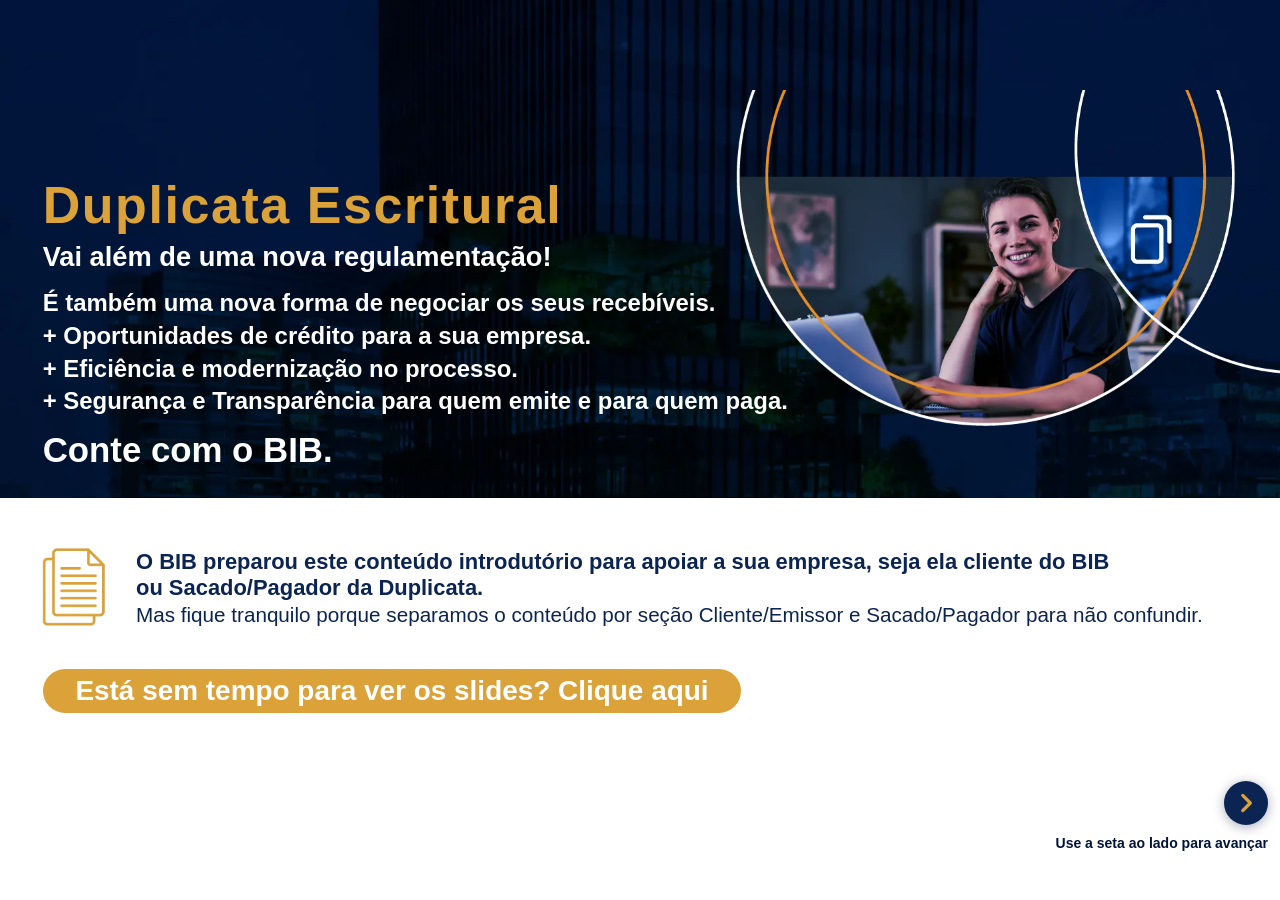
<file: html/index.html>
<!doctype html>
<html lang="pt-BR"><head><meta charset="utf-8"><meta name="viewport" content="width=device-width,initial-scale=1"><title>Duplicata Escritural | BIB</title><meta name="description" content="Duplicata Escritural: o que muda para a sua empresa. Banco Industrial do Brasil."><script>(function(){var q="(max-width:820px), (pointer:coarse) and (orientation:portrait), (pointer:coarse) and (max-height:500px)";try{var m=matchMedia(q);if(m.matches){location.replace("completo.html");return}var f=function(e){if(e.matches)location.replace("completo.html")};m.addEventListener?m.addEventListener("change",f):m.addListener(f)}catch(e){}})();</script><link rel="stylesheet" href="styles.css"></head>
<body class="deckpage"><a class="skip" href="#deck">Pular para o conteúdo</a>
<svg class="defs" width="0" height="0" aria-hidden="true" focusable="false"><defs><marker id="ah" markerWidth="10" markerHeight="10" refX="8" refY="5" orient="auto" markerUnits="userSpaceOnUse"><path d="M0 0L10 5L0 10z" fill="#999"/></marker></defs></svg>
<main id="deck" class="deck" tabindex="-1">
<section class="slide s1" id="slide-1" aria-roledescription="slide" aria-label="Slide 01 - Duplicata Escritural" style="--nb:612"><div class="stage"><div class="e band" style="--x:0;--y:0;--w:1920;--h:612;background:#001338;"><div class="e bg" style="--x:0;--y:0;--w:1920;--h:612" aria-hidden="true"></div><h1 class="e tx nw" style="--x:64;--y:128;--w:778;--h:90;--fs:78;color:#daa239;font-weight:700;letter-spacing:.03em;"><span class="l">Duplicata Escritural</span></h1><p class="e tx nw" style="--x:64;--y:226;--w:765;--h:47;--fs:40.9;color:#ffffff;font-weight:700;"><span class="l">Vai além de uma nova regulamentação!</span></p><p class="e tx" style="--x:64;--y:296;--w:1200;--h:196;--fs:35.9;color:#ffffff;font-weight:700;--lhd:calc(var(--u)*49);"><span class="l">É também uma nova forma de negociar os seus recebíveis.</span><span class="l">+ Oportunidades de crédito para a sua empresa.</span><span class="l">+ Eficiência e modernização no processo.</span><span class="l">+ Segurança e Transparência para quem emite e para quem paga.</span></p><p class="e tx nw" style="--x:64;--y:510;--w:436;--h:60;--fs:52.2;color:#ffffff;font-weight:700;"><span class="l">Conte com o BIB.</span></p></div><div class="e band" style="--x:0;--y:612;--w:1920;--h:468;background:#ffffff;"><div class="e ico" style="--x:33;--y:36.8;--w:152.9;--h:190.7;background-image:url(img/icone-documento.webp)" aria-hidden="true"></div><p class="e tx" style="--x:204;--y:76;--w:1650;--h:121;--fs:32.9;color:#0b2452;font-weight:700;--lhd:calc(var(--u)*40);"><span class="l">O BIB preparou este conteúdo introdutório para apoiar a sua empresa, seja ela cliente do BIB</span><span class="l">ou Sacado/Pagador da Duplicata.</span><span class="l"><span style="font-weight:400;font-size:calc(var(--u)*31)">Mas fique tranquilo porque separamos o conteúdo por seção Cliente/Emissor e Sacado/Pagador para não confundir.</span></span></p><a class="e btn only-deck" href="completo.html" style="--x:64;--y:256;--w:1048;--h:67;--fs:41.9;color:#ffffff;background:#daa239;">Está sem tempo para ver os slides? Clique aqui</a></div><div class="e montage" style="--x:1062;--y:-348;--w:1268;--h:969;background-image:url(img/slide-01-montagem.webp)" aria-hidden="true"></div></div></section>
<section class="slide s2" id="slide-2" aria-roledescription="slide" aria-label="Slide 02 - Simplificando o entendimento" style="--nb:292"><div class="stage"><div class="e band" style="--x:0;--y:0;--w:1920;--h:292;background:#001338;"><div class="e bg" style="--x:0;--y:0;--w:1920;--h:292" aria-hidden="true"></div><h2 class="e tx" style="--x:64;--y:152;--w:960;--h:102;--fs:49.6;color:#daa239;font-weight:700;--lhd:calc(var(--u)*51);"><span class="l">Simplificando e resumindo para facilitar</span><span class="l">o entendimento:</span></h2></div><div class="e band" style="--x:0;--y:292;--w:1920;--h:788;background:#ffffff;"><p class="e tx" style="--x:64;--y:30;--w:1790;--h:429;--fs:27.1;color:#daa239;font-weight:700;--lhd:calc(var(--u)*33);"><span class="l">√<span style="color:#0b2452"> A principal transformação está na dinâmica operacional entre emitente e pagador</span></span><span class="l"><span style="color:#0b2452">   (emissão, conciliação, pagamento etc.).</span></span><span class="l">√<span style="color:#0b2452"> Duplicata Escritural é 100% digital e regulamentada pelo BACEN (Resolução nº 339/2023).</span></span><span class="l">&#8203;</span><span class="l">√<span style="color:#0b2452"> Continua sendo o documento que registra uma dívida para pagamento a prazo (venda, serviço prestado ou transporte).</span></span><span class="l">&#8203;</span><span class="l">√<span style="color:#0b2452"> Ela é escriturada e registrada eletronicamente e substitui definitivamente a Duplicata Cartular (“papel”) na Antecipação de Recebíveis</span></span><span class="l"><span style="color:#0b2452">   ou garantia de operações de crédito.</span></span><span class="l">√<span style="color:#0b2452"> Garante a unicidade e interoperabilidade num ambiente regulado e transparente para fazer as suas negociações com o Mercado.</span></span><span class="l">√<span style="color:#0b2452"> A novidade é o Boleto Dinâmico, modelo de cobrança atrelado à duplicata que atualiza eletronicamente o titular do crédito e a instituição</span></span><span class="l"><span style="color:#0b2452">  de destino, garantindo que o pagamento chegue ao credor correto mesmo se o título for negociado.</span></span><span class="l">√<span style="color:#0b2452"> Atualização automática das instruções: permite alterar condições como juros, descontos ou renegociações sem a necessidade</span></span><span class="l"><span style="color:#0b2452">  de cancelar o título ou emitir um novo documento.</span></span></p><h3 class="e tx nw" style="--x:64;--y:508;--w:909;--h:57;--fs:49.5;color:#daa239;font-weight:700;"><span class="l">O que é a Duplicata Escritural de fato?</span></h3><p class="e tx" style="--x:64;--y:584;--w:1330;--h:38;--fs:26.9;color:#0b2452;font-weight:400;--lhd:calc(var(--u)*38);"><span class="l">A Duplicata Escritural é a evolução regulatória que irá substituir definitivamente a tradicional duplicata cartular.</span></p><div class="e ico" style="--x:70;--y:631;--w:57;--h:70;background-image:url(img/icone-slide2-documento.webp)" aria-hidden="true"></div><!-- TODO: destino pendente (Saiba mais sobre a Lei) --><a class="e btn" rel="noopener" target="_blank" href="https://www.bcb.gov.br/estabilidadefinanceira/exibenormativo?tipo=Resolu%C3%A7%C3%A3o%20BCB&numero=339" style="--x:1417;--y:588;--w:382;--h:36;--fs:27.1;color:#ffffff;background:#daa239;">Saiba mais sobre a Lei</a><a class="e btn" href="completo.html" style="--x:1417;--y:661;--w:382;--h:36;--fs:26.8;color:#ffffff;background:#daa239;">Ver conteúdo consolidado</a><p class="e tx" style="--x:156;--y:629;--w:1280;--h:76;--fs:27;color:#0b2452;font-weight:400;--lhd:calc(var(--u)*38);"><span class="l">A partir de 2027 passa valer a obrigatoriedade em todo mercado financeiro.</span><span class="l">Conforme definição do Banco Central a obrigatoriedade será faseada - vide link Cartilha BACEN.</span></p><p class="e tx nw" style="--x:64;--y:710;--w:690;--h:31;--fs:26.9;color:#0b2452;font-weight:400;"><span class="l">Lembrete: As datas estão sujeitas a alteração do BACEN.</span></p></div><div class="e montage" style="--x:1086;--y:-271;--w:1185;--h:835;background-image:url(img/slide-02-montagem.webp)" aria-hidden="true"></div></div></section>
<section class="slide s3" id="slide-3" aria-roledescription="slide" aria-label="Slide 03 - Preparação da empresa e benefícios" style="--nb:554"><div class="stage"><div class="e band" style="--x:0;--y:0;--w:1920;--h:554;background:#001338;"><div class="e bg" style="--x:0;--y:0;--w:1920;--h:554" aria-hidden="true"></div><h2 class="e tx " style="--x:68;--y:138;--w:850;--h:94;--fs:44.5;color:#daa239;font-weight:700;--lhd:calc(var(--u)*47);"><span class="l">Como a sua empresa pode se preparar</span><span class="l">para esta mudança?</span></h2><p class="e tx " style="--x:68;--y:256;--w:730;--h:60;--fs:31.2;color:#ffffff;font-weight:700;--lhd:calc(var(--u)*30);"><span class="l">Toda mudança gera transformação e o BIB está</span><span class="l">com a sua empresa nesta evolução!</span></p><p class="e tx " style="--x:66;--y:344;--w:1190;--h:96;--fs:27;color:#ffffff;font-weight:400;--lhd:calc(var(--u)*32);"><span class="l">Os processos de Antecipação de Recebíveis e Concessão de Crédito com garantia de duplicatas</span><span class="l">serão alterados em todo o Mercado Financeiro para atender a Resolução do Banco Central</span><span class="l">Resolução nº 339/2023 e Resolução CMN 5094/2023).</span></p><a class="e btn" rel="noopener" target="_blank" href="https://www.bcb.gov.br/estabilidadefinanceira/exibenormativo?tipo=Resolu%C3%A7%C3%A3o%20BCB&numero=339" style="--x:68;--y:473;--w:605;--h:43;--fs:26.5;color:#ffffff;background:#daa239;">Saiba mais sobre a Resolução nº 339/2023</a><a class="e btn" rel="noopener" target="_blank" href="https://bcb.gov.br/estabilidadefinanceira/exibenormativo?tipo=RESOLU%C3%87%C3%83O%20CMN&numero=5094" style="--x:746;--y:473;--w:605;--h:43;--fs:26.2;color:#ffffff;background:#daa239;">Saiba mais sobre a Resolução CMN</a></div><div class="e band" style="--x:0;--y:554;--w:1920;--h:526;background:#ffffff;"><h3 class="e tx  nw" style="--x:68;--y:42;--w:933;--h:51;--fs:44.6;color:#0b2452;font-weight:700;"><span class="l">Quais benefícios para a empresa que paga?</span></h3><div class="e ico" style="--x:54.5;--y:114;--w:95;--h:95;background-image:url(img/icone-seguranca.webp)" aria-hidden="true"></div><p class="e tx  nw" style="--x:147;--y:148;--w:509;--h:35;--fs:30.1;color:#daa239;font-weight:700;"><span class="l">+ Segurança jurídica e operacional!</span></p><p class="e tx " style="--x:69;--y:200;--w:830;--h:56;--fs:24.9;color:#6e6e6e;font-weight:700;--lhd:calc(var(--u)*28);"><span class="l">Com a escrituração e o registro formal da duplicata, sua empresa</span><span class="l">reduzirá o risco de fraudes, divergências e disputas comerciais.</span></p><div class="e ico" style="--x:935.2;--y:119.4;--w:96;--h:96;background-image:url(img/icone-controle.webp)" aria-hidden="true"></div><p class="e tx  nw" style="--x:1038;--y:148;--w:149;--h:34;--fs:29.9;color:#0b2452;font-weight:700;"><span class="l">+ Controle</span></p><p class="e tx " style="--x:946;--y:200;--w:930;--h:56;--fs:25;color:#6e6e6e;font-weight:700;--lhd:calc(var(--u)*28);"><span class="l">Sua empresa terá uma visão mais clara das duplicatas emitidas, facilitando</span><span class="l">a gestão financeira e Garantia de Destino dos pagamentos ao credor correto.</span></p><div class="e ico" style="--x:54.3;--y:295.3;--w:95;--h:95;background-image:url(img/icone-facilidade.webp)" aria-hidden="true"></div><p class="e tx  nw" style="--x:152;--y:340;--w:751;--h:35;--fs:30.2;color:#0b2452;font-weight:700;"><span class="l">+ Facilidade e transparência das duplicatas a pagar!</span></p><p class="e tx " style="--x:69;--y:398;--w:700;--h:56;--fs:24.9;color:#6e6e6e;font-weight:700;--lhd:calc(var(--u)*28);"><span class="l">A Integração da duplicata com a nota fiscal eletrônica</span><span class="l">em um só lugar facilita a gestão dos seus pagamentos.</span></p><div class="e ico" style="--x:945.5;--y:303;--w:95.4;--h:95.4;background-image:url(img/icone-transparencia.webp)" aria-hidden="true"></div><p class="e tx  nw" style="--x:1045;--y:340;--w:460;--h:35;--fs:30.2;color:#daa239;font-weight:700;"><span class="l">+ Transparência na negociação!</span></p><p class="e tx " style="--x:953;--y:399;--w:900;--h:56;--fs:24.9;color:#6e6e6e;font-weight:700;--lhd:calc(var(--u)*28);"><span class="l">A sua manifestação sobre aceitar ou recusar a duplicata é imediatamente</span><span class="l">publicada para a intituição financeira responsável pela cobrança.</span></p></div><div class="e montage" style="--x:1067;--y:-210;--w:1151;--h:793;background-image:url(img/slide-03-montagem.webp)" aria-hidden="true"></div></div></section>
<section class="slide s4" id="slide-4" aria-roledescription="slide" aria-label="Slide 04 - O que muda para o Cliente BIB" style="--nb:456"><div class="stage"><div class="e band" style="--x:0;--y:0;--w:1920;--h:456;background:#001338;"><div class="e bg" style="--x:0;--y:0;--w:1920;--h:456" aria-hidden="true"></div><h2 class="e tx  nw" style="--x:95;--y:150;--w:557;--h:61;--fs:52.9;color:#ffffff;font-weight:700;"><span class="l">Se você é Cliente BIB.</span></h2><p class="e tx  nw" style="--x:95;--y:205;--w:837;--h:60;--fs:52.2;color:#daa239;font-weight:700;"><span class="l">O que muda para a sua empresa?</span></p><p class="e tx " style="--x:95;--y:294;--w:1230;--h:114;--fs:31.3;color:#ffffff;font-weight:700;--lhd:calc(var(--u)*38);"><span class="l">Se a sua empresa emite duplicatas (mercantil, serviço ou transporte) e utiliza</span><span class="l">para antecipar recebível ou garantia de operação de crédito, então é mandatório</span><span class="l">se preparar para este <span style="color:#daa239">novo</span> formato!</span></p></div><div class="e band" style="--x:0;--y:456;--w:1920;--h:624;background:#ffffff;"><div class="e ico" style="--x:66.8;--y:19.6;--w:209;--h:202;background-image:url(img/icone-documento-toque.webp)" aria-hidden="true"></div><p class="e tx  nw" style="--x:272;--y:42;--w:861;--h:32;--fs:28;color:#daa239;font-weight:700;"><span class="l">A escrituração da duplicata é obrigatória. Portanto é necessário:</span></p><p class="e tx " style="--x:277;--y:88;--w:1250;--h:108;--fs:28.1;color:#daa239;font-weight:700;--lhd:calc(var(--u)*36);"><span class="l">•<span style="color:#0b2452"> Escolher uma entidade escrituradora autorizada pelo BACEN.</span></span><span class="l">•<span style="color:#0b2452"> Homologar o meio eletrônico para troca das informações (ERP) junto da Escrituradora</span></span><span class="l"><span style="color:#0b2452">   escolhida ou Agente de Escrituação (instituição intermediadora).</span></span></p><p class="e tx " style="--x:95;--y:220;--w:1640;--h:134;--fs:28;color:#6e6e6e;font-weight:400;--lhd:calc(var(--u)*33.5);"><span class="l">A empresa pode se conectar diretamente a uma Escrituradora ou utilizar o Banco para intermediar o serviço de escrituração</span><span class="l">em seu nome. A instituição financeira que antecipar o recebível ou usar como garantia passa a ser obrigada e registrar a duplicata</span><span class="l">através de uma entidade Registradora autorizada pelo BACEN. O cliente precisa autorizar a instituição financeira a ter acesso</span><span class="l">às suas duplicatas junto à Escrituradora (OPT-In).</span></p><p class="e tx " style="--x:95;--y:388;--w:1640;--h:66;--fs:28;color:#6e6e6e;font-weight:400;--lhd:calc(var(--u)*33);"><span class="l">Importante: Esta autorização é imprescindivel para que o banco BIB visualize sua agenda de recebíveis e faça o registro.</span><span class="l"><span style="color:#daa239;font-weight:700">Fale com o seu gerente de relacionamento para maiores informações OPT-In.</span></span></p><p class="e tx " style="--x:95;--y:490;--w:1260;--h:66;--fs:28.6;color:#6e6e6e;font-weight:400;--lhd:calc(var(--u)*33);"><span class="l">Preparamos uma seção com as <span style="font-weight:700">dúvidas mais frequentes</span> e com maior detalhamento para melhor</span><span class="l">entendimento, mas não hesite  em nos acionar para apoiar sua empresa neste momento.</span></p><a class="e btn" rel="noopener" target="_blank" href="https://www.bib.com.br/" style="--x:1379;--y:495;--w:294;--h:60;--fs:36.7;color:#ffffff;background:#daa239;">Acesse agora</a></div><div class="e montage" style="--x:1352;--y:13;--w:876;--h:762;background-image:url(img/slide-04-montagem.webp)" aria-hidden="true"></div></div></section>
<section class="slide s5" id="slide-5" aria-roledescription="slide" aria-label="Slide 05 - O que muda para o Sacado" style="--nb:658"><div class="stage"><div class="e band" style="--x:0;--y:0;--w:1920;--h:658;background:#001338;"><div class="e bg" style="--x:0;--y:0;--w:1920;--h:658" aria-hidden="true"></div><h2 class="e tx " style="--x:105;--y:180;--w:720;--h:110;--fs:52.1;color:#daa239;font-weight:700;--lhd:calc(var(--u)*55);"><span class="l">O que muda para o Sacado</span><span class="l">que paga a duplicata?</span></h2><p class="e tx " style="--x:105;--y:324;--w:830;--h:264;--fs:31.3;color:#ffffff;font-weight:700;--lhd:calc(var(--u)*37.7);"><span class="l">A principal mudança é que toda compra, serviço</span><span class="l">ou transporte cujo pagamento seja a prazo pode</span><span class="l">gerar uma Duplicata Escritural (exceto cartão</span><span class="l">de crédito) que poderá ser acompanhada através</span><span class="l">de uma plataforma unificada com todas as instituições</span><span class="l">financeiras e totalmente regulada pelo</span><span class="l">Banco Central do Brasil - BACEN.</span></p></div><div class="e band" style="--x:0;--y:658;--w:1920;--h:422;background:#ffffff;"><div class="e ico" style="--x:70;--y:67;--w:220;--h:246;background-image:url(img/icone-mao-toque.webp)" aria-hidden="true"></div><p class="e tx " style="--x:314;--y:132;--w:1360;--h:120;--fs:38.2;color:#0b2452;font-weight:700;--lhd:calc(var(--u)*40);"><span class="l">A sua empresa só precisa validar se a duplicata é legitimamente devida,</span><span class="l">e realizar o pagamento conforme descrito na plataforma que garante</span><span class="l">a unidade da duplicata em todo o sistema financeiro (boleto, TED ou PIX).</span></p></div><div class="e montage" style="--x:832;--y:-347;--w:1690;--h:1191;background-image:url(img/slide-05-montagem.webp)" aria-hidden="true"></div></div></section>
<section class="slide s6" id="slide-6" aria-roledescription="slide" aria-label="Slide 06 - Motivos de recusa e implicações" style="--nb:824"><div class="stage"><div class="e band" style="--x:0;--y:0;--w:1920;--h:824;background:#001338;"><div class="e bg" style="--x:0;--y:0;--w:1920;--h:824" aria-hidden="true"></div><h2 class="e tx  nw" style="--x:51;--y:166;--w:1757;--h:57;--fs:49.5;color:#daa239;font-weight:700;"><span class="l">Quais motivos para recusar uma duplicata e quais implicações da recusa?</span></h2><p class="e tx  nw" style="--x:51;--y:243;--w:585;--h:34;--fs:29.4;color:#ffffff;font-weight:400;"><span class="l">A Lei 5.474/68 prevê as seguintes situações:</span></p><p class="e tx  nw" style="--x:51;--y:303;--w:32;--h:44;--fs:38.1;color:#daa239;font-weight:700;"><span class="l">1.</span></p><p class="e tx " style="--x:92;--y:303;--w:1620;--h:92;--fs:29;color:#ffffff;font-weight:400;--lhd:calc(var(--u)*46);"><span class="l">Avaria ou não recebimento das mercadorias, quando não expedidas ou não entregues por sua conta e risco, bem como</span><span class="l"> a não correspondência com os serviços ou fretes efetivamente contratados.</span></p><p class="e tx  nw" style="--x:51;--y:424;--w:32;--h:44;--fs:38.1;color:#daa239;font-weight:700;"><span class="l">2.</span></p><p class="e tx " style="--x:92;--y:424;--w:1790;--h:92;--fs:29;color:#ffffff;font-weight:400;--lhd:calc(var(--u)*46);"><span class="l">Vícios, defeitos e diferenças na qualidade ou na quantidade das mercadorias, bem como a falta de completude dos serviços prestados,</span><span class="l">devidamente comprovados.</span></p><p class="e tx  nw" style="--x:51;--y:545;--w:32;--h:44;--fs:38.1;color:#daa239;font-weight:700;"><span class="l">3.</span></p><p class="e tx  nw" style="--x:92;--y:545;--w:1239;--h:33;--fs:29;color:#ffffff;font-weight:400;"><span class="l">Divergência severa em prazos, preços combinados ou condições que inviabilizem o pagamento.</span></p><p class="e tx  nw" style="--x:51;--y:628;--w:32;--h:44;--fs:38.1;color:#daa239;font-weight:700;"><span class="l">4.</span></p><p class="e tx  nw" style="--x:99;--y:628;--w:683;--h:34;--fs:29.4;color:#ffffff;font-weight:400;"><span class="l">Desconhecimento total do fato gerador da duplicata.</span></p><p class="e tx " style="--x:51;--y:679;--w:1700;--h:23;--fs:20.1;color:#ffffff;font-weight:700;"><span class="l">Importante:<span style="font-weight:400"> Se o sacado recusar a duplicata sem apresentar um dos motivos válidos e devidamente comprovados, a duplicata pode ser protestada em cartório, mesmo sem o aceite.</span></span></p><!-- TODO: destino pendente (Saiba mais sobre a Lei) --><a class="e btn" rel="noopener" target="_blank" href="https://www.planalto.gov.br/ccivil_03/leis/l5474.htm" style="--x:51;--y:733;--w:445;--h:50;--fs:30.2;color:#ffffff;background:#daa239;">Saiba mais sobre a Lei</a></div><div class="e band" style="--x:0;--y:824;--w:1920;--h:256;background:#ffffff;"><h3 class="e tx " style="--x:51;--y:34;--w:1500;--h:104;--fs:49.6;color:#daa239;font-weight:700;--lhd:calc(var(--u)*52);"><span class="l">As Instituições Financeiras podem considerar as duplicatas</span><span class="l">sem aceite na concessão de crédito?</span></h3><p class="e tx  nw" style="--x:51;--y:160;--w:1340;--h:36;--fs:31.2;color:#0b2452;font-weight:700;"><span class="l">Sim, Não há impeditivo, porém cada instituição avaliará o risco que está disposto a tomar.</span></p><!-- TODO: destino pendente (Saiba mais) --><a class="e btn" rel="noopener" target="_blank" href="https://www.planalto.gov.br/ccivil_03/leis/l5474.htm" style="--x:1546;--y:87;--w:294;--h:60;--fs:36.5;color:#ffffff;background:#daa239;">Saiba mais</a></div></div></section>
<section class="slide s7" id="slide-7" aria-roledescription="slide" aria-label="Slide 07 - Aceite, recusa e negociação" style="--nb:646"><div class="stage"><div class="e band" style="--x:0;--y:0;--w:1920;--h:646;background:#001338;"><div class="e bg" style="--x:0;--y:0;--w:1920;--h:646" aria-hidden="true"></div><h2 class="e tx  nw" style="--x:86;--y:163;--w:1484;--h:61;--fs:52.7;color:#daa239;font-weight:700;"><span class="l">Como a sua empresa dará aceite/recusa de uma duplicata?</span></h2><p class="e tx " style="--x:85;--y:250;--w:1350;--h:372;--fs:29.7;color:#ffffff;font-weight:700;--lhd:calc(var(--u)*36);"><span class="l">Após a escrituração da duplicata na Escrituradora autorizada pelo BACEN, o sacado (PJ e PF)</span><span class="l">recebe a notificação e poderá aceitar ou recusar a duplicata emitida por meio eletrônico.</span><span class="l" style="margin-bottom:calc(var(--u)*28)">A recusa pode ser feita no prazo de até 10 (dez) dias corridos.</span><span class="l">O aceite torna o título válido e comprova o reconhecimento da obrigação de pagar</span><span class="l" style="margin-bottom:calc(var(--u)*28)">por parte do sacado/pagador.</span><span class="l" style="margin-bottom:calc(var(--u)*28)">O pagamento poderá ser feito através do DDA, do boleto dinâmico, TED ou PIX.</span><span class="l">A duplicata sem aceite pode ser cobrada desde que acompanhada do recibo de entrega</span><span class="l">das mercadorias/prestação de serviço</span></p></div><div class="e band" style="--x:0;--y:646;--w:1920;--h:434;background:#ffffff;"><h3 class="e tx " style="--x:86;--y:24;--w:1330;--h:110;--fs:52.5;color:#daa239;font-weight:700;--lhd:calc(var(--u)*55);"><span class="l">O que muda se a sua empresa proíbe a negociação</span><span class="l">ou cessão de crédito de seus títulos?</span></h3><p class="e tx " style="--x:85;--y:140;--w:1560;--h:152;--fs:31.2;color:#0b2452;font-weight:700;--lhd:calc(var(--u)*38);"><span class="l">A Lei 13.775/2018, no artigo 10º, proíbe, expressamente, a edição de &quot;cláusulas contratuais que vedam,</span><span class="l">limitam ou oneram, de forma direta ou indireta, a emissão ou a circulação de duplicatas emitidas”.</span><span class="l">Com a entrada da Duplicata Escritural, o sacador terá a liberdade de negociar sua carteira no mercado.</span><span class="l">Por outro lado a sua empresa passa a ter total visibilidade e segurança do pagamento quando devido.</span></p><a class="e btn" href="faq.html" style="--x:85;--y:324;--w:950;--h:67;--fs:42.1;color:#ffffff;background:#daa239;">Mais Perguntas Frequentes &gt; Acesse agora</a></div><div class="e montage" style="--x:1398;--y:207;--w:813;--h:675;background-image:url(img/slide-07-montagem.webp)" aria-hidden="true"></div></div></section>
<section class="slide s8" id="slide-8" aria-roledescription="slide" aria-label="Slide 08 - Quem participa desse processo" style="--nb:304"><div class="stage"><div class="e bg" style="--x:0;--y:0;--w:1920;--h:304" aria-hidden="true"></div><h2 class="e tx " style="--x:114;--y:78;--w:800;--h:160;--fs:69;color:#daa239;font-weight:700;--lhd:calc(var(--u)*80);"><span class="l">Quem participa desse</span><span class="l">processo?</span></h2><div class="e dot" style="--x:110;--y:379.7;--w:12;--h:12;background:#0b2452;" aria-hidden="true"></div><h3 class="e tx  nw" style="--x:174;--y:364;--w:276;--h:30;--fs:26.5;color:#0b2452;font-weight:700;"><span class="l">Fornecedor (Sacador)</span></h3><p class="e tx " style="--x:174;--y:432;--w:1160;--h:30;--fs:21.4;color:#0b2452;font-weight:400;--lhd:calc(var(--u)*30);"><span class="l">Realiza a venda ou prestação do serviço e origina a duplicata.</span></p><div class="e dot" style="--x:110;--y:505.7;--w:12;--h:12;background:#daa239;" aria-hidden="true"></div><h3 class="e tx  nw" style="--x:174;--y:490;--w:263;--h:30;--fs:26.5;color:#daa239;font-weight:700;"><span class="l">Comprador (Sacado)</span></h3><p class="e tx " style="--x:174;--y:556;--w:1160;--h:30;--fs:21.4;color:#0b2452;font-weight:400;--lhd:calc(var(--u)*30);"><span class="l">Recebe o produto ou serviço e assume a obrigação de pagamento.</span></p><div class="e dot" style="--x:110;--y:625.7;--w:12;--h:12;background:#0b2452;" aria-hidden="true"></div><h3 class="e tx  nw" style="--x:174;--y:610;--w:173;--h:30;--fs:26.5;color:#0b2452;font-weight:700;"><span class="l">Escrituradora</span></h3><p class="e tx " style="--x:174;--y:676;--w:1160;--h:60;--fs:21.4;color:#0b2452;font-weight:400;--lhd:calc(var(--u)*30);"><span class="l">Responsável por emitir e manter o registro eletrônico da duplicata. A escrituradora pode atuar como</span><span class="l">registradora, ou seja, desde que autorizada e homologada, ela pode escriturar e registrar.</span></p><div class="e dot" style="--x:110;--y:773.7;--w:12;--h:12;background:#daa239;" aria-hidden="true"></div><h3 class="e tx  nw" style="--x:174;--y:758;--w:164;--h:30;--fs:26.5;color:#daa239;font-weight:700;"><span class="l">Registradora</span></h3><p class="e tx " style="--x:174;--y:824;--w:1160;--h:60;--fs:21.4;color:#0b2452;font-weight:400;--lhd:calc(var(--u)*30);"><span class="l">Centraliza as informações da operação, garantindo unicidade e rastreabilidade. A registradora pode atuar</span><span class="l">como registradora, ou seja, desde que autorizada e homologada, ela pode escriturar e registrar.</span></p><div class="e dot" style="--x:110;--y:919.7;--w:12;--h:12;background:#0b2452;" aria-hidden="true"></div><h3 class="e tx  nw" style="--x:174;--y:904;--w:255;--h:30;--fs:26.5;color:#0b2452;font-weight:700;"><span class="l">Banco - Financiador</span></h3><p class="e tx " style="--x:174;--y:970;--w:1160;--h:30;--fs:21.4;color:#0b2452;font-weight:400;--lhd:calc(var(--u)*30);"><span class="l">Utiliza a duplicata registrada para realizar operações de crédito com muito mais segurança.</span></p><div class="e montage" style="--x:1097;--y:-8;--w:1301;--h:1080;background-image:url(img/slide-07-montagem.webp)" aria-hidden="true"></div></div></section>
<section class="slide s9" id="slide-9" aria-roledescription="slide" aria-label="Slide 09 - Como funciona o novo ecossistema" style="--nb:306"><div class="stage"><div class="e band hdr" style="--x:0;--y:0;--w:1920;--h:306;background:#001338;"><div class="e bg" style="--x:0;--y:0;--w:1920;--h:1080" aria-hidden="true"></div><h2 class="e tx  nw" style="--x:118;--y:84;--w:1077;--h:70;--fs:60.7;color:#daa239;font-weight:700;"><span class="l">Como funciona o novo ecossistema?</span></h2><p class="e tx " style="--x:118;--y:160;--w:1560;--h:84;--fs:29.3;color:#ffffff;font-weight:400;--lhd:calc(var(--u)*42);"><span class="l">O novo modelo conecta compradores, fornecedores, registradoras e financiadores em uma jornada 100% digital,</span><span class="l">garantindo total controle, agilidade e segurança jurídica nas operações.</span></p></div><div class="e lane" style="--x:0;--y:306;--w:1920;--h:164;background:#ffffff;"><h3 class="e tx lbl" style="--x:136;--y:53;--w:200;--h:54;--fs:21.4;color:#0b2452;font-weight:700;--lhd:calc(var(--u)*26.8);"><span class="l">Comprador</span><span class="l">(sacado)</span></h3><div class="e ico" style="--x:29.7;--y:32;--w:92.6;--h:96.3;background-image:url(img/lane-comprador.webp)" aria-hidden="true"></div><div class="e step" style="--x:284;--y:58;--w:44;--h:44"><span class="num" style="background:#daa239">1</span><p class="e tx stx" style="--x:60;--y:-12;--w:300;--h:93;--fs:15;color:#daa239;font-weight:700;--lhd:calc(var(--u)*18.5);"><span class="l">Aquisição da mercadoria ou serviço:<span style="color:#333333;font-weight:400"> Momento em que o comprador realiza o pedido comercial e acerta a compra de um produto ou prestação de serviço a prazo com o fornecedor.</span></span></p></div><div class="e step" style="--x:864;--y:58;--w:44;--h:44"><span class="num" style="background:#daa239">5</span><p class="e tx stx" style="--x:60;--y:-12;--w:300;--h:93;--fs:15;color:#daa239;font-weight:700;--lhd:calc(var(--u)*18.5);"><span class="l">Aceite ou recusa:<span style="color:#333333;font-weight:400"> Validação formal feita pelo comprador confirmando o recebimento e a exatidão das mercadorias/serviços, reconhecendo a obrigação de pagamento do título eletrônico emitido.</span></span></p></div><div class="e step" style="--x:1396;--y:58;--w:44;--h:44"><span class="num" style="background:#daa239">10</span><p class="e tx stx" style="--x:60;--y:-12;--w:300;--h:111;--fs:15;color:#daa239;font-weight:700;--lhd:calc(var(--u)*18.5);"><span class="l">Realiza pagamento no novo domicílio:<span style="color:#333333;font-weight:400"> Efetuada a liquidação do valor do título no prazo acordado, direcionando os recursos para a conta/domicílio bancário indicado após as negociações (seja do próprio fornecedor ou do financiador).</span></span></p></div></div><div class="e lane" style="--x:0;--y:470;--w:1920;--h:154;background:#f0f0f0;"><h3 class="e tx lbl" style="--x:136;--y:50;--w:200;--h:54;--fs:21.4;color:#0b2452;font-weight:700;--lhd:calc(var(--u)*26.8);"><span class="l">Fornecedor</span><span class="l">(sacador)</span></h3><div class="e ico" style="--x:30;--y:44;--w:84;--h:66.4;background-image:url(img/lane-fornecedor.webp)" aria-hidden="true"></div><div class="e step" style="--x:282;--y:18;--w:44;--h:44"><span class="num" style="background:#2e7d32">1</span><p class="e tx stx" style="--x:54;--y:2;--w:250;--h:93;--fs:15;color:#2e7d32;font-weight:700;--lhd:calc(var(--u)*18.5);"><span class="l">Venda da mercadoria ou serviço:<span style="color:#333333;font-weight:400"> Abertura da operação pelo lado vendedor, disponibilizando o bem ou serviço contratado nas condições comerciais acordadas.</span></span></p></div><div class="e step" style="--x:590;--y:18;--w:44;--h:44"><span class="num" style="background:#2e7d32">2</span><p class="e tx stx" style="--x:58;--y:2;--w:270;--h:111;--fs:15;color:#2e7d32;font-weight:700;--lhd:calc(var(--u)*18.5);"><span class="l">Emissão do documento fiscal eletrônico:<span style="color:#333333;font-weight:400"> Emissão da Nota Fiscal Eletrônica (NF-e) ou Nota Fiscal de Serviço Eletrônica (NFS-e) que formaliza legalmente a transação comercial.</span></span></p></div><div class="e step" style="--x:1332;--y:18;--w:44;--h:44"><span class="num" style="background:#2e7d32">8</span><p class="e tx stx" style="--x:60;--y:2;--w:290;--h:74;--fs:15;color:#2e7d32;font-weight:700;--lhd:calc(var(--u)*18.5);"><span class="l">Disponibiliza recursos:<span style="color:#333333;font-weight:400"> Recebimento, pelo fornecedor, do valor antecipado ou financiado pela instituição parceira após a formalização da cessão do crédito.</span></span></p></div></div><div class="e lane" style="--x:0;--y:624;--w:1920;--h:232;background:#ffffff;"><h3 class="e tx lbl" style="--x:136;--y:55.5;--w:200;--h:81;--fs:21.4;color:#0b2452;font-weight:700;--lhd:calc(var(--u)*26.8);"><span class="l">Sistemas de</span><span class="l">escrituração</span><span class="l">e registros</span></h3><div class="e ico" style="--x:30;--y:63;--w:84;--h:66.8;background-image:url(img/lane-sistemas.webp)" aria-hidden="true"></div><div class="e step" style="--x:304;--y:26;--w:44;--h:44"><span class="num" style="background:#2e7d32">3</span><p class="e tx stx" style="--x:56;--y:4;--w:250;--h:111;--fs:15;color:#2e7d32;font-weight:700;--lhd:calc(var(--u)*18.5);"><span class="l">Escrituração e registro da duplicata:<span style="color:#333333;font-weight:400"> Conversão dos dados do documento fiscal eletrônico em uma duplicata escritural 100% digital, registrada formalmente no sistema de escrituração autorizado.</span></span></p></div><div class="e step" style="--x:632;--y:26;--w:44;--h:44"><span class="num" style="background:#2e7d32">4</span><p class="e tx stx" style="--x:56;--y:4;--w:205;--h:130;--fs:15;color:#2e7d32;font-weight:700;--lhd:calc(var(--u)*18.5);"><span class="l">Disponibiliza a duplicata:<span style="color:#333333;font-weight:400"> Apresentação do título no ecossistema digital para que as partes envolvidas (sacado e sacador) possam visualizar e dar andamento ao aceite/validação.</span></span></p></div><div class="e step" style="--x:938;--y:26;--w:44;--h:44"><span class="num" style="background:#2e7d32">6</span><p class="e tx stx" style="--x:60;--y:4;--w:330;--h:204;--fs:15;color:#2e7d32;font-weight:700;--lhd:calc(var(--u)*18.5);"><span class="l">Disponibiliza agenda para financiadores:<span style="color:#333333;font-weight:400"> Organização e exibição centralizada dos recebíveis da empresa para consulta do mercado de crédito. O acesso depende da autorização do cliente (opt-in), permitindo que os financiadores visualizem os títulos disponíveis em sua agenda de recebíveis. A integração pode ser feita via agente de escrituração, o que elimina a necessidade de o cliente se conectar diretamente com a infraestrutura da escrituradora.</span></span></p></div><div class="e step" style="--x:1336;--y:26;--w:44;--h:44"><span class="num" style="background:#2e7d32">8</span><p class="e tx stx" style="--x:58;--y:4;--w:205;--h:130;--fs:15;color:#2e7d32;font-weight:700;--lhd:calc(var(--u)*18.5);"><span class="l">Formaliza a negociação:<span style="color:#333333;font-weight:400"> Registro do vínculo ou cessão do título no sistema, atualizando as garantias e titularidade em favor do financiador que arrematou a operação.</span></span></p></div><div class="e step" style="--x:1582;--y:26;--w:44;--h:44"><span class="num" style="background:#2e7d32">9</span><p class="e tx stx" style="--x:56;--y:4;--w:230;--h:111;--fs:15;color:#2e7d32;font-weight:700;--lhd:calc(var(--u)*18.5);"><span class="l">Notifica o comprador sobre a negociação:<span style="color:#333333;font-weight:400"> Comunicação formal enviada ao comprador informando a mudança na titularidade do crédito ou do novo domicílio para liquidação do pagamento.</span></span></p></div></div><div class="e lane" style="--x:0;--y:856;--w:1920;--h:154;background:#f0f0f0;"><h3 class="e tx lbl" style="--x:136;--y:63.5;--w:200;--h:27;--fs:21.4;color:#0b2452;font-weight:700;--lhd:calc(var(--u)*26.8);"><span class="l">Financiador</span></h3><div class="e ico" style="--x:30;--y:37;--w:80;--h:80.6;background-image:url(img/lane-financiador.webp)" aria-hidden="true"></div><div class="e step" style="--x:944;--y:34;--w:44;--h:44"><span class="num" style="background:#1f4e8c">7</span><p class="e tx stx" style="--x:56;--y:2;--w:300;--h:93;--fs:15;color:#1f4e8c;font-weight:700;--lhd:calc(var(--u)*18.5);"><span class="l">Negocia operação com o fornecedor:<span style="color:#333333;font-weight:400"> Análise da agenda do fornecedor e oferta de linhas de crédito ou antecipação (como desconto de duplicatas), ajustando taxas e prazos.</span></span></p></div><div class="e step" style="--x:1570;--y:34;--w:44;--h:44"><span class="num" style="background:#1f4e8c">11</span><p class="e tx stx" style="--x:58;--y:2;--w:235;--h:111;--fs:15;color:#1f4e8c;font-weight:700;--lhd:calc(var(--u)*18.5);"><span class="l">Recebe a prazo:<span style="color:#333333;font-weight:400"> Ocupando a posição de credor do título formalizado, o financiador recebe do comprador o valor total da duplicata na data do seu vencimento final.</span></span></p></div></div><div class="e rect note-bg" style="--x:126;--y:1034;--w:1244;--h:34;background:#0b2452;" aria-hidden="true"></div><p class="e tx note nw" style="--x:130;--y:1039;--w:1234;--h:27;--fs:23.8;color:#ffffff;font-weight:400;"><span class="l">O BC regula, autoriza e supervisiona os particpantes, promovendo segurança e concorrência no mercado de crédito.</span></p><svg class="e arrow" style="--x:346;--y:424;--w:0;--h:52" viewBox="0 0 1 52" overflow="visible" aria-hidden="true"><path d="M 0 0 L 0 52" fill="none" stroke="#999" stroke-width="2" marker-end="url(#ah)"/></svg><svg class="e arrow" style="--x:540;--y:562;--w:58;--h:0" viewBox="0 0 58 1" overflow="visible" aria-hidden="true"><path d="M 0 0 L 58 0" fill="none" stroke="#999" stroke-width="2" marker-end="url(#ah)"/></svg><svg class="e arrow" style="--x:902;--y:440;--w:0;--h:250" viewBox="0 0 1 250" overflow="visible" aria-hidden="true"><path d="M 0 250 L 0 0" fill="none" stroke="#999" stroke-width="2" marker-end="url(#ah)"/></svg><svg class="e arrow" style="--x:1266;--y:730;--w:90;--h:274" viewBox="0 0 90 274" overflow="visible" aria-hidden="true"><path d="M 0 274 L 90 274 L 90 0" fill="none" stroke="#999" stroke-width="2" marker-end="url(#ah)"/></svg><svg class="e arrow" style="--x:1700;--y:480;--w:0;--h:146" viewBox="0 0 1 146" overflow="visible" aria-hidden="true"><path d="M 0 146 L 0 0" fill="none" stroke="#999" stroke-width="2" marker-end="url(#ah)"/></svg><svg class="e arrow" style="--x:590;--y:712;--w:60;--h:0" viewBox="0 0 60 1" overflow="visible" aria-hidden="true"><path d="M 0 0 L 60 0" fill="none" stroke="#999" stroke-width="2" marker-end="url(#ah)"/></svg></div></section>
<section class="slide s10" id="slide-10" aria-roledescription="slide" aria-label="Slide 10 - Venha falar com a gente" style="--nb:1080"><div class="stage"><div class="e bg" style="--x:0;--y:0;--w:1920;--h:1080" aria-hidden="true"></div><h2 class="e tx " style="--x:210;--y:290;--w:1500;--h:68;--fs:59;color:#daa239;font-weight:700;text-align:center;"><span class="l">Venha falar com a gente!</span></h2><p class="e tx " style="--x:210;--y:372;--w:1500;--h:108;--fs:41;color:#ffffff;font-weight:700;--lhd:calc(var(--u)*54);text-align:center;"><span class="l">Agende uma visita com o seu gerente de relacionamento.</span><span class="l">Acesse nossas redes sociais e fique por dentro das novidades.</span></p><p class="e tx " style="--x:210;--y:500;--w:1500;--h:54;--fs:47.2;color:#daa239;font-weight:700;text-align:center;"><span class="l">Vamos juntos nesta jornada de transformação.</span></p><a class="e btn" href="faq.html" style="--x:597;--y:663;--w:763;--h:55;--fs:33.8;color:#ffffff;background:transparent;border:calc(var(--u)*2) solid #ffffff;">Mais Perguntas Frequentes &gt; Acesse agora</a><!-- TODO: trocar pelo SVG oficial do logo BIB quando chegar -->
<div class="e logo" style="--x:831;--y:822;--w:250;--h:95;background-image:url(img/logo-bib-branco-grande.webp)" role="img" aria-label="Banco Industrial do Brasil"></div></div></section>

</main>
<script src="deck.js"></script>
</body></html>
</file>
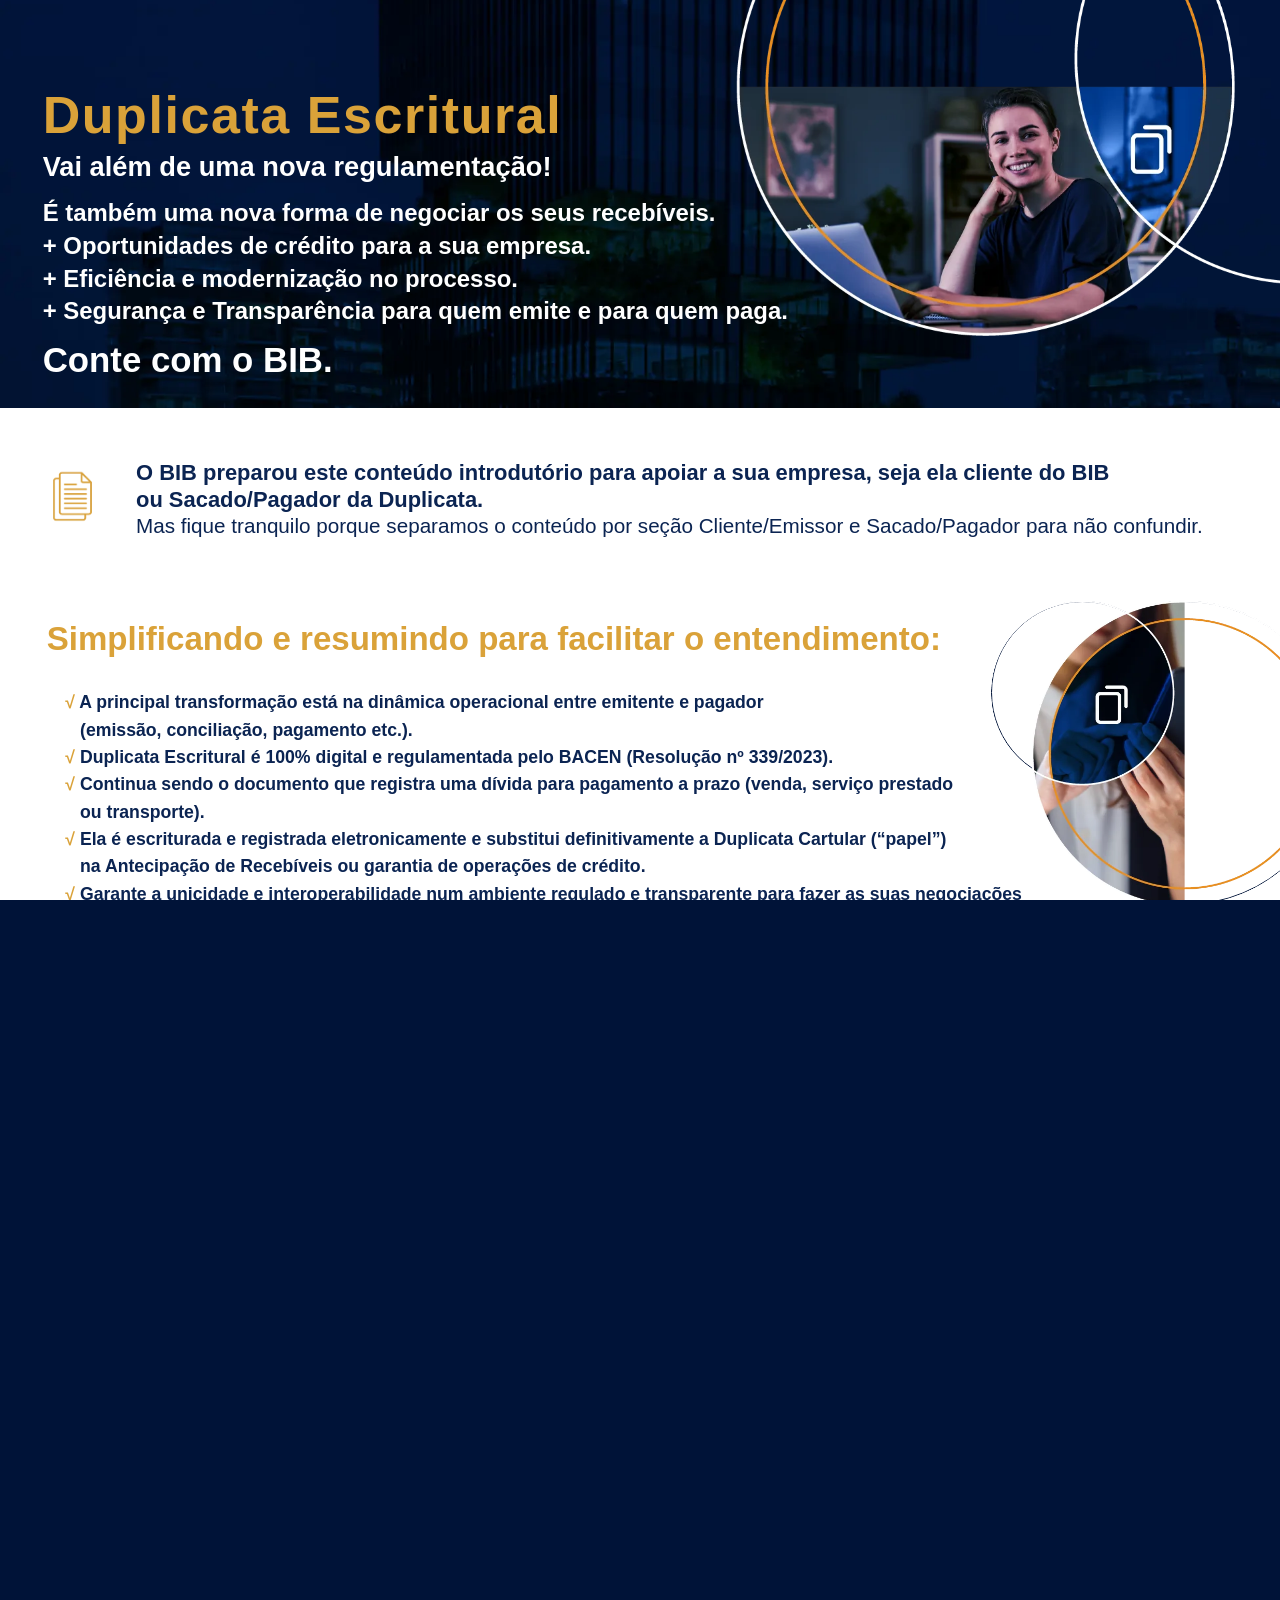
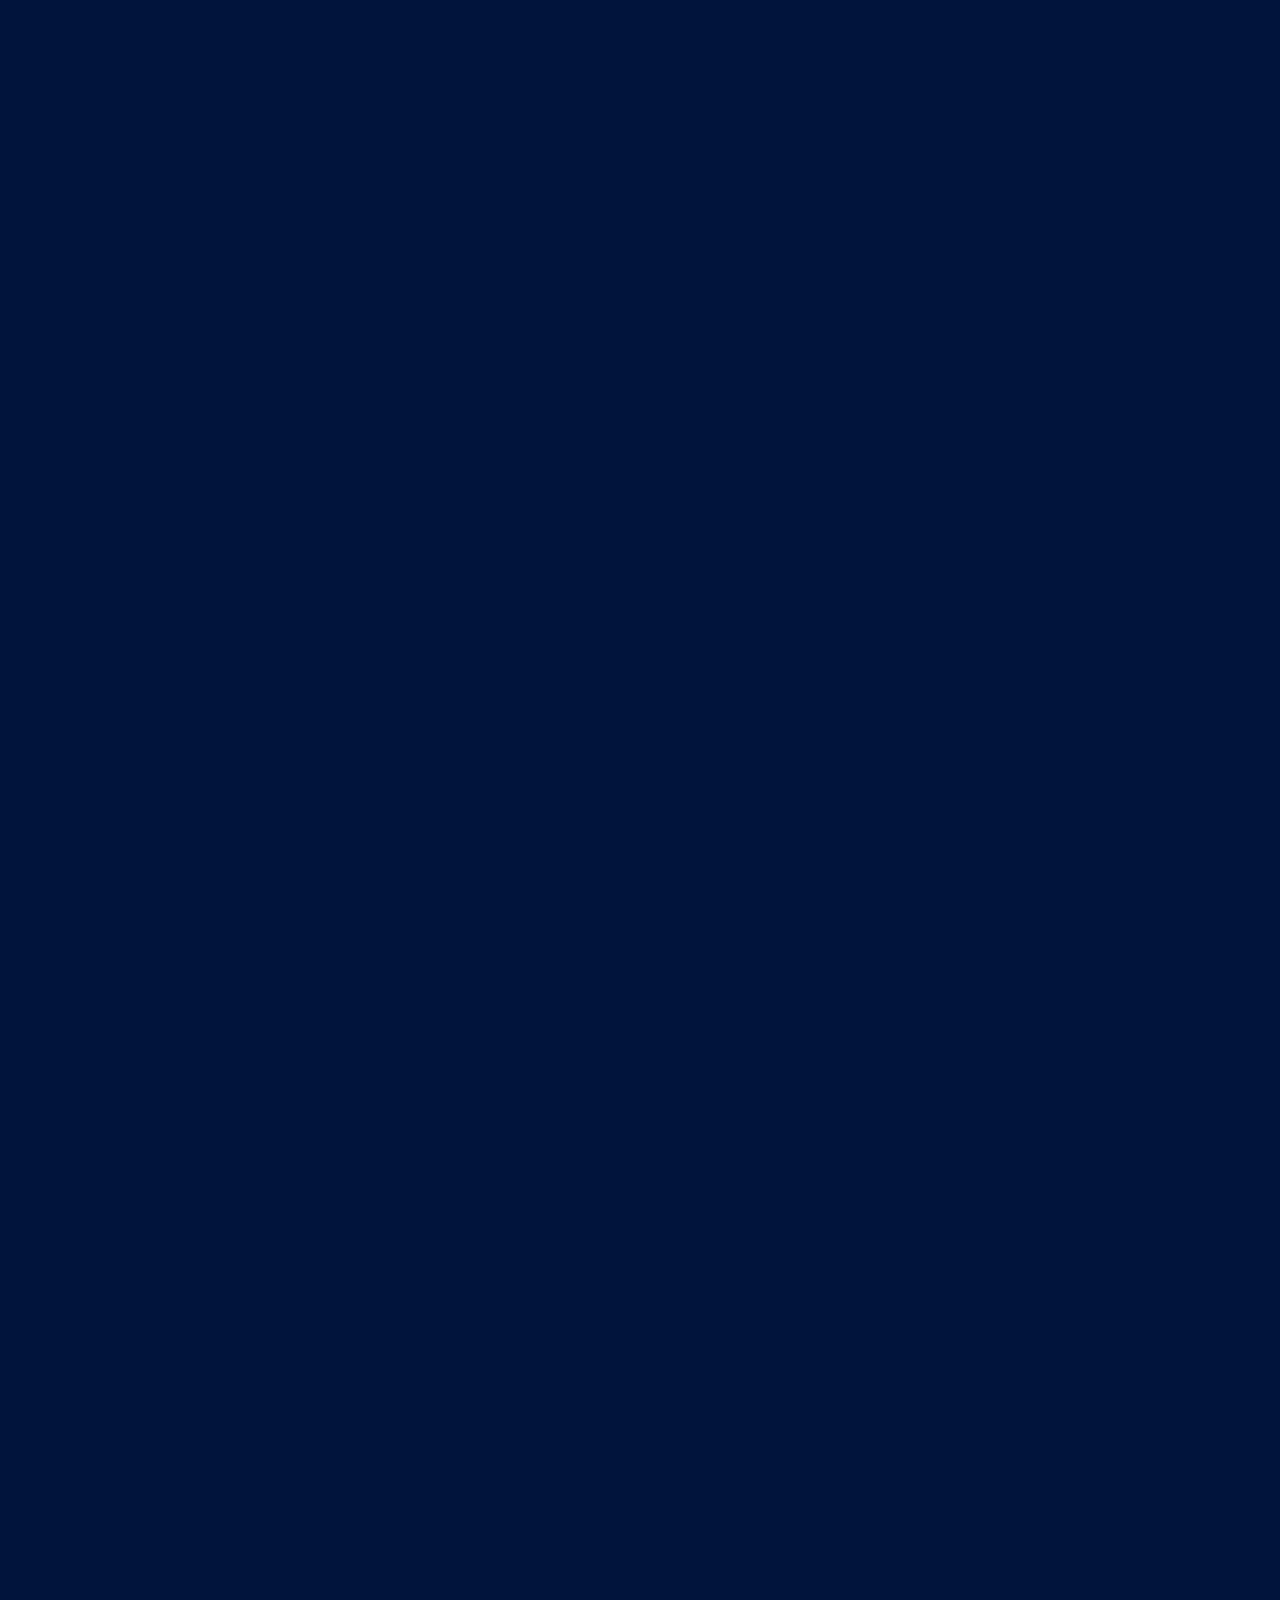
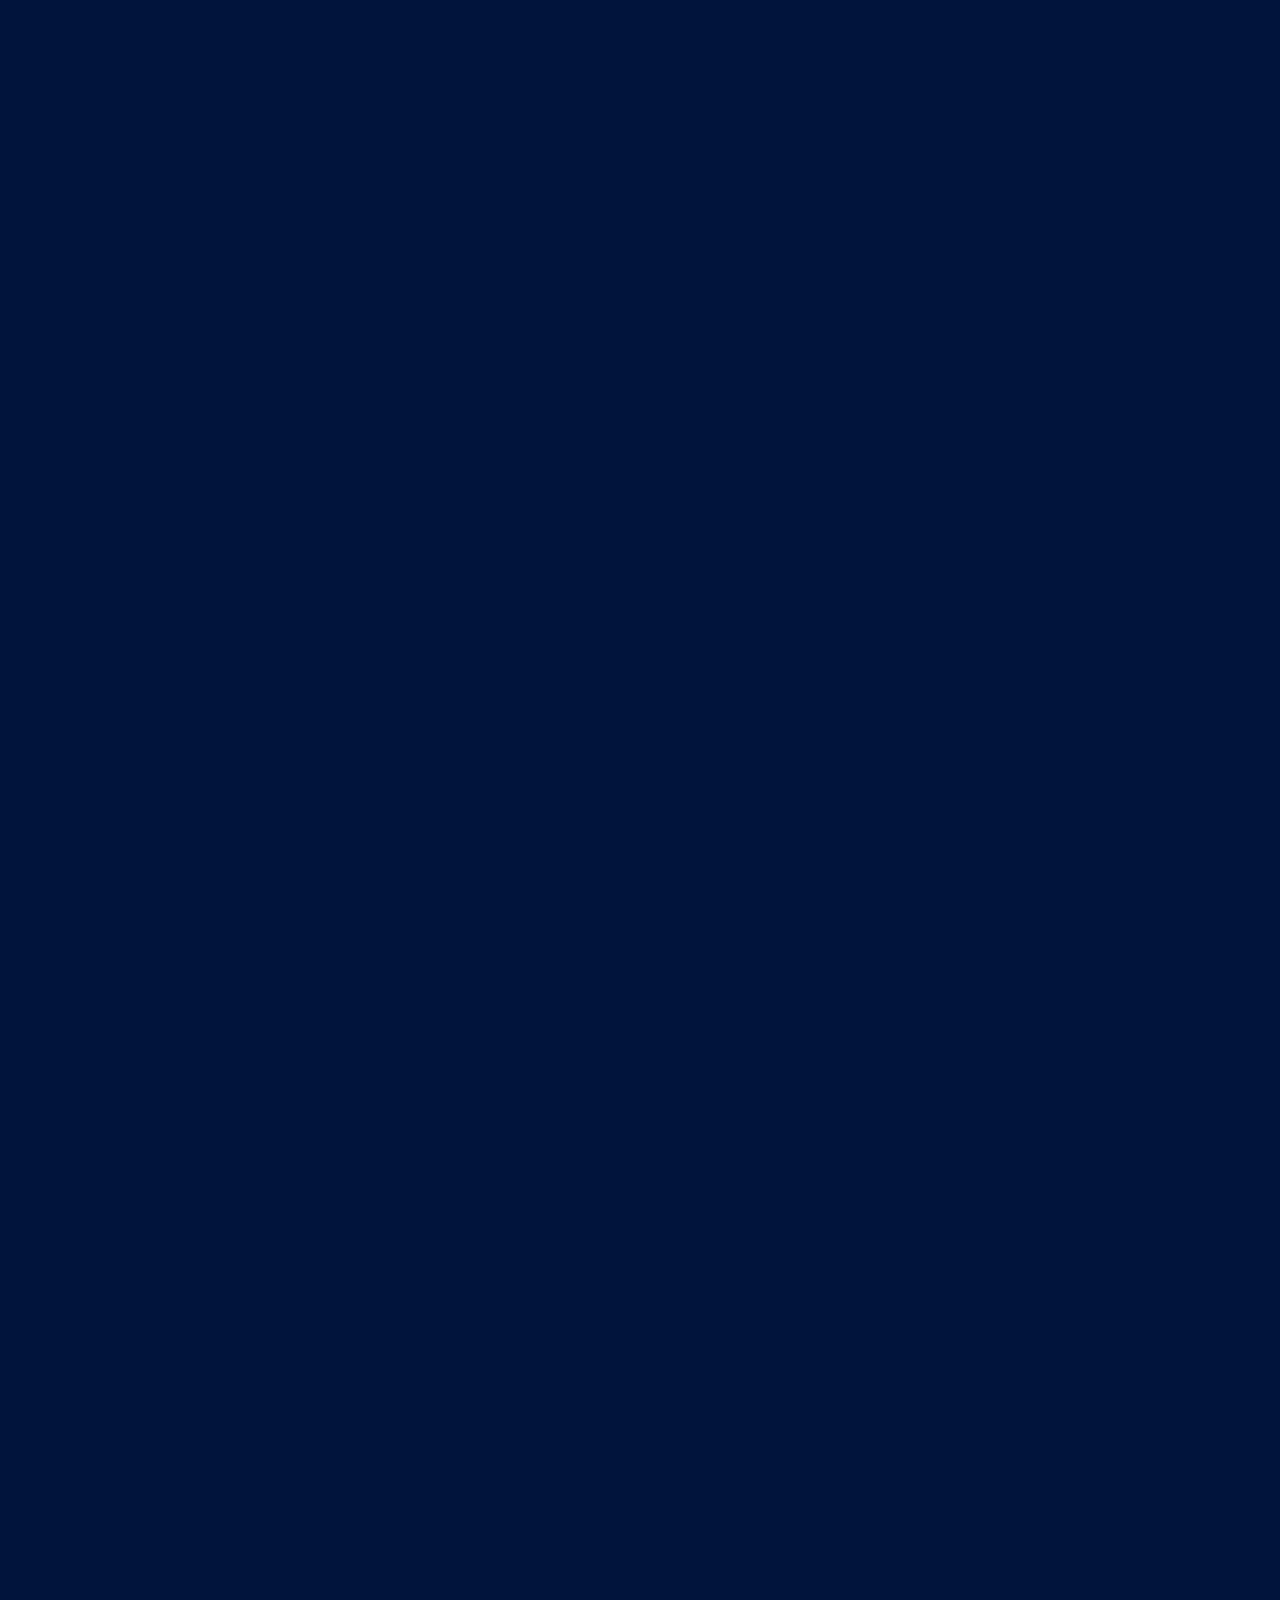
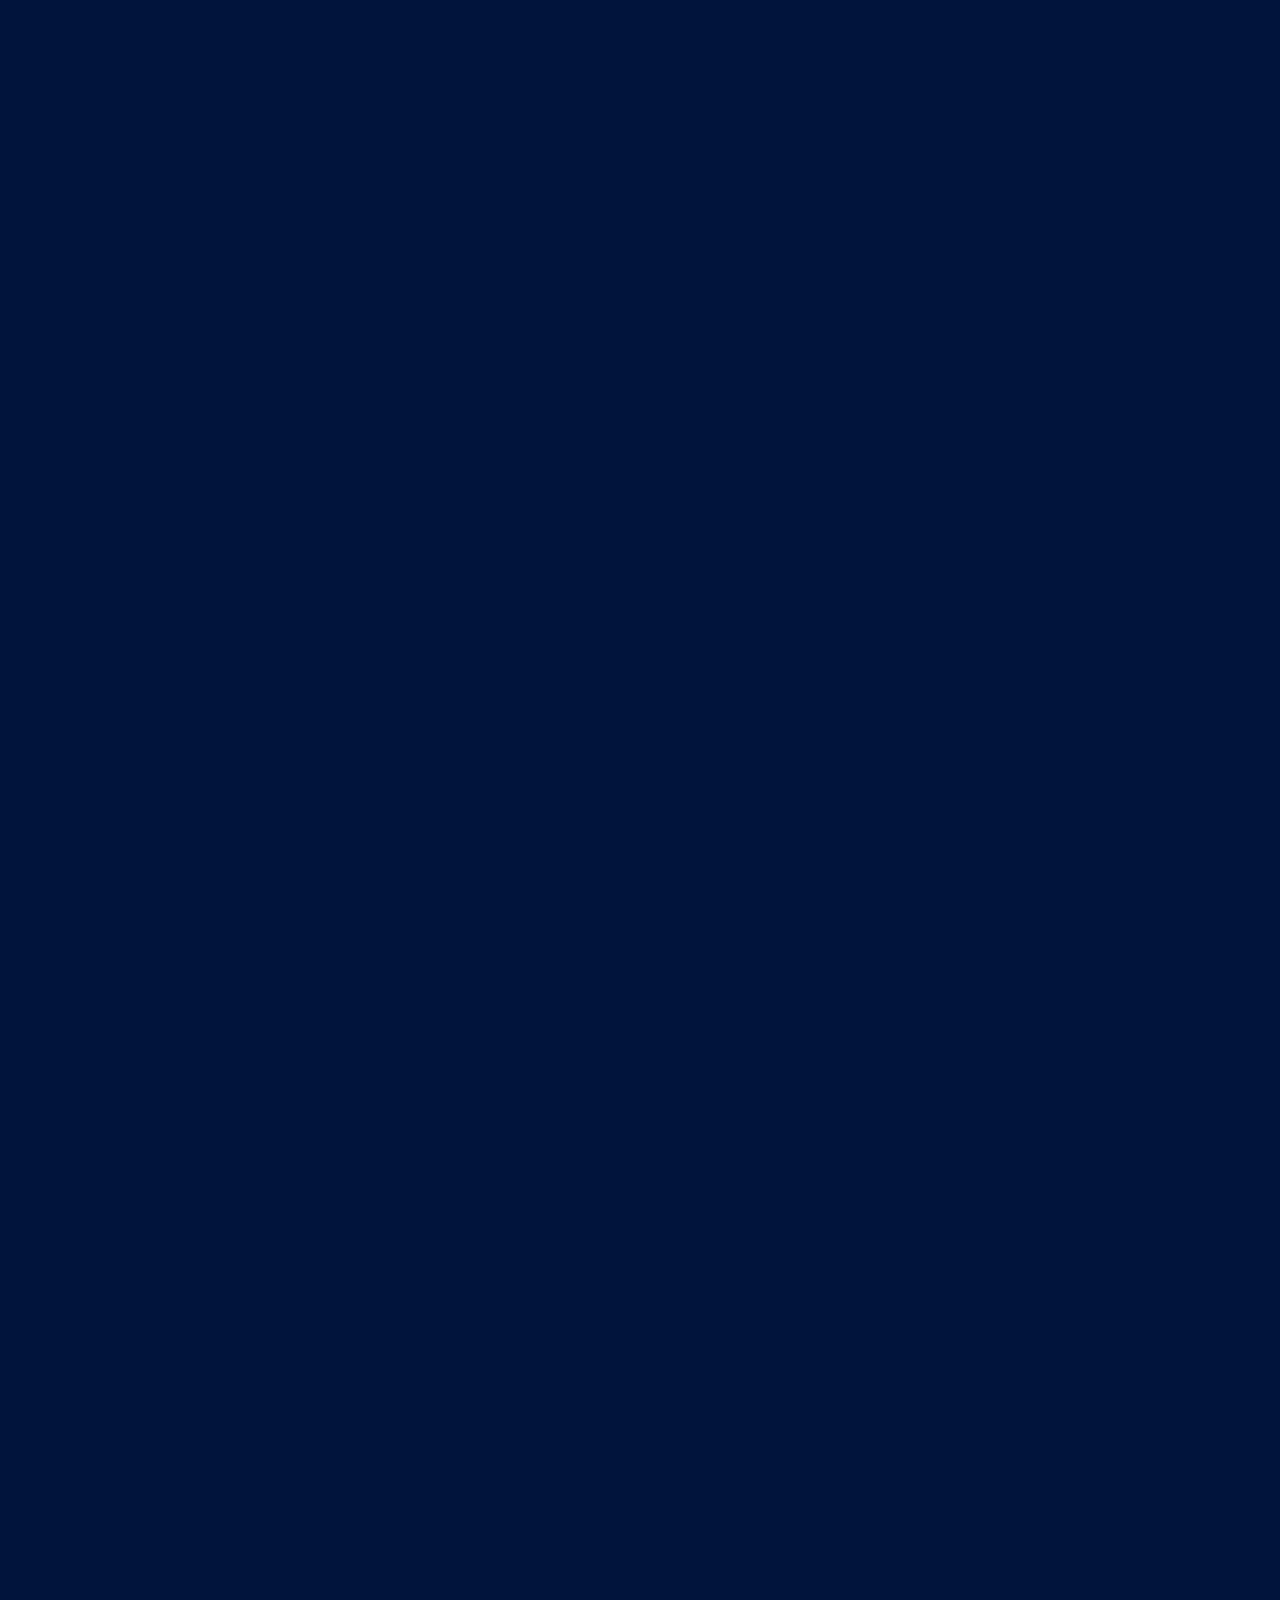
<file: html/completo.html>
<!doctype html>
<html lang="pt-BR"><head><meta charset="utf-8"><meta name="viewport" content="width=device-width,initial-scale=1"><title>Duplicata Escritural – conteúdo completo | BIB</title><meta name="description" content="Duplicata Escritural: o que muda para a sua empresa. Banco Industrial do Brasil."><link rel="stylesheet" href="styles.css"></head>
<body class="completo"><a class="skip" href="#conteudo">Pular para o conteúdo</a>
<svg class="defs" width="0" height="0" aria-hidden="true" focusable="false"><defs><marker id="ah" markerwidth="10" markerheight="10" refx="8" refy="5" orient="auto" markerunits="userSpaceOnUse"><path d="M0 0L10 5L0 10z" fill="#999"></path></marker></defs></svg>
<main id="conteudo" class="completo pdfd"><section class="slide pdf" aria-label="Conteúdo completo"><div class="stage"><div class="e band" style="--x:0;--y:0;--w:1920;--h:612;background:#001338"><div class="e bg" style="--x:0;--y:0;--w:1920;--h:612" aria-hidden="true"></div></div><div class="e band" style="--x:0;--y:1976;--w:1920;--h:514;background:#001338"><div class="e bg" style="--x:0;--y:0;--w:1920;--h:514" aria-hidden="true"></div></div><div class="e band" style="--x:0;--y:3990;--w:1920;--h:528;background:#001338"><div class="e bg" style="--x:0;--y:0;--w:1920;--h:528" aria-hidden="true"></div></div><div class="e band" style="--x:0;--y:4904;--w:1920;--h:730;background:#001338"><div class="e bg" style="--x:0;--y:0;--w:1920;--h:730" aria-hidden="true"></div></div><div class="e band" style="--x:0;--y:6870;--w:1920;--h:306;background:#001338"><div class="e bg" style="--x:0;--y:0;--w:1920;--h:306" aria-hidden="true"></div></div><div class="e band" style="--x:0;--y:7936;--w:1920;--h:308;background:#001338"><div class="e bg" style="--x:0;--y:0;--w:1920;--h:308" aria-hidden="true"></div></div><div class="e band" style="--x:0;--y:9092;--w:1920;--h:1104;background:#001338"><div class="e bg" style="--x:0;--y:0;--w:1920;--h:1104" aria-hidden="true"></div></div><h1 class="e tx nw" style="--x:64.0;--y:128.0;--w:778;--h:90;--fs:78;color:#daa239;font-weight:700;letter-spacing:.03em;"><span class="l">Duplicata Escritural</span></h1><p class="e tx nw" style="--x:64.0;--y:226.0;--w:765;--h:47;--fs:40.9;color:#ffffff;font-weight:700;"><span class="l">Vai além de uma nova regulamentação!</span></p><p class="e tx" style="--x:64.0;--y:296.0;--w:1200;--h:196;--fs:35.9;color:#ffffff;font-weight:700;--lhd:calc(var(--u)*49);"><span class="l">É também uma nova forma de negociar os seus recebíveis.</span><span class="l">+ Oportunidades de crédito para a sua empresa.</span><span class="l">+ Eficiência e modernização no processo.</span><span class="l">+ Segurança e Transparência para quem emite e para quem paga.</span></p><p class="e tx nw" style="--x:64.0;--y:510.0;--w:436;--h:60;--fs:52.2;color:#ffffff;font-weight:700;"><span class="l">Conte com o BIB.</span></p><div class="e ico" style="--x:60;--y:684;--w:96;--h:120;background-image:url(img/icone-documento.webp)" aria-hidden="true"></div><p class="e tx" style="--x:204.0;--y:690.0;--w:1650;--h:121;--fs:32.9;color:#0b2452;font-weight:700;--lhd:calc(var(--u)*40);"><span class="l">O BIB preparou este conteúdo introdutório para apoiar a sua empresa, seja ela cliente do BIB</span><span class="l">ou Sacado/Pagador da Duplicata.</span><span class="l"><span style="font-weight:400;font-size:calc(var(--u)*31)">Mas fique tranquilo porque separamos o conteúdo por seção Cliente/Emissor e Sacado/Pagador para não confundir.</span></span></p><div class="e montage" style="--x:1062.0;--y:-348.0;--w:1268.0;--h:969.0;background-image:url(img/slide-01-montagem.webp);clip-path:inset(calc(var(--u)*348.0) 0 calc(var(--u)*9.0) 0)" aria-hidden="true"></div><h2 class="e tx nw" style="--x:70;--y:929;--w:1400;--h:60;--fs:49.6;color:#daa239;font-weight:700;"><span class="l">Simplificando e resumindo para facilitar o entendimento:</span></h2><p class="e tx" style="--x:98;--y:1034;--w:1790;--h:429;--fs:26.5;color:#daa239;font-weight:700;--lhd:calc(var(--u)*41);"><span class="l">√<span style="color:#0b2452"> A principal transformação está na dinâmica operacional entre emitente e pagador</span></span><span class="l"><span style="color:#0b2452">   (emissão, conciliação, pagamento etc.).</span></span><span class="l">√<span style="color:#0b2452"> Duplicata Escritural é 100% digital e regulamentada pelo BACEN (Resolução nº 339/2023).</span></span><span class="l">√<span style="color:#0b2452"> Continua sendo o documento que registra uma dívida para pagamento a prazo (venda, serviço prestado</span></span><span class="l"><span style="color:#0b2452">   ou transporte).</span></span><span class="l">√<span style="color:#0b2452"> Ela é escriturada e registrada eletronicamente e substitui definitivamente a Duplicata Cartular (“papel”)</span></span><span class="l"><span style="color:#0b2452">   na Antecipação de Recebíveis ou garantia de operações de crédito.</span></span><span class="l">√<span style="color:#0b2452"> Garante a unicidade e interoperabilidade num ambiente regulado e transparente para fazer as suas negociações</span></span><span class="l"><span style="color:#0b2452">   com o Mercado.</span></span><span class="l">√<span style="color:#0b2452"> A novidade é o Boleto Dinâmico, modelo de cobrança atrelado à duplicata que atualiza eletronicamente o titular do crédito</span></span><span class="l"><span style="color:#0b2452">   e a instituição de destino, garantindo que o pagamento chegue ao credor correto mesmo se o título for negociado.</span></span><span class="l">√<span style="color:#0b2452"> Atualização automática das instruções: permite alterar condições como juros, descontos ou renegociações sem a necessidade</span></span><span class="l"><span style="color:#0b2452">   de cancelar  o título ou emitir um novo documento.</span></span></p><h3 class="e tx nw" style="--x:64.0;--y:1630.0;--w:909;--h:57;--fs:49.5;color:#daa239;font-weight:700;"><span class="l">O que é a Duplicata Escritural de fato?</span></h3><p class="e tx" style="--x:64.0;--y:1706.0;--w:1330;--h:38;--fs:26.9;color:#0b2452;font-weight:400;--lhd:calc(var(--u)*38);"><span class="l">A Duplicata Escritural é a evolução regulatória que irá substituir definitivamente a tradicional duplicata cartular.</span></p><div class="e ico" style="--x:70.0;--y:1753.0;--w:57;--h:70;background-image:url(img/icone-slide2-documento.webp)" aria-hidden="true"></div><a class="e btn" rel="noopener" target="_blank" href="https://www.bcb.gov.br/estabilidadefinanceira/exibenormativo?tipo=Resolu%C3%A7%C3%A3o%20BCB&amp;numero=339" style="--x:1444;--y:1760;--w:382;--h:36;--fs:27.1;color:#ffffff;background:#daa239;">Saiba mais sobre a Lei</a><p class="e tx" style="--x:156.0;--y:1751.0;--w:1280;--h:76;--fs:27;color:#0b2452;font-weight:400;--lhd:calc(var(--u)*38);"><span class="l">A partir de 2027 passa valer a obrigatoriedade em todo mercado financeiro.</span><span class="l">Conforme definição do Banco Central a obrigatoriedade será faseada - vide link Cartilha BACEN.</span></p><p class="e tx nw" style="--x:64.0;--y:1832.0;--w:690;--h:31;--fs:26.9;color:#0b2452;font-weight:400;"><span class="l">Lembrete: As datas estão sujeitas a alteração do BACEN.</span></p><div class="e dot" style="--x:1486;--y:901;--w:275;--h:275;border:1px solid #001338" aria-hidden="true"></div><div class="e dot" style="--x:1550;--y:902;--w:456;--h:456;border:1px solid #001338" aria-hidden="true"></div><div class="e montage" style="--x:1416.0;--y:835.0;--w:681.5;--h:592.8;background-image:url(img/slide-04-montagem.webp);clip-path:inset(calc(var(--u)*0) 0 calc(var(--u)*0) 0)" aria-hidden="true"></div><h2 class="e tx " style="--x:68.0;--y:2054.0;--w:850;--h:94;--fs:44.5;color:#daa239;font-weight:700;--lhd:calc(var(--u)*47);"><span class="l">Como a sua empresa pode se preparar</span><span class="l">para esta mudança?</span></h2><p class="e tx " style="--x:68.0;--y:2172.0;--w:730;--h:60;--fs:31.2;color:#ffffff;font-weight:700;--lhd:calc(var(--u)*30);"><span class="l">Toda mudança gera transformação e o BIB está</span><span class="l">com a sua empresa nesta evolução!</span></p><p class="e tx " style="--x:66.0;--y:2260.0;--w:1190;--h:96;--fs:27;color:#ffffff;font-weight:400;--lhd:calc(var(--u)*32);"><span class="l">Os processos de Antecipação de Recebíveis e Concessão de Crédito com garantia de duplicatas</span><span class="l">serão alterados em todo o Mercado Financeiro para atender a Resolução do Banco Central</span><span class="l">Resolução nº 339/2023 e Resolução CMN 5094/2023).</span></p><a class="e btn" rel="noopener" target="_blank" href="https://www.bcb.gov.br/estabilidadefinanceira/exibenormativo?tipo=Resolu%C3%A7%C3%A3o%20BCB&amp;numero=339" style="--x:68.0;--y:2389.0;--w:605;--h:43;--fs:26.5;color:#ffffff;background:#daa239;">Saiba mais sobre a Resolução nº 339/2023</a><a class="e btn" rel="noopener" target="_blank" href="https://bcb.gov.br/estabilidadefinanceira/exibenormativo?tipo=RESOLU%C3%87%C3%83O%20CMN&amp;numero=5094" style="--x:746.0;--y:2389.0;--w:605;--h:43;--fs:26.2;color:#ffffff;background:#daa239;">Saiba mais sobre a Resolução CMN</a><h3 class="e tx  nw" style="--x:68.0;--y:2518.0;--w:933;--h:51;--fs:44.6;color:#0b2452;font-weight:700;"><span class="l">Quais benefícios para a empresa que paga?</span></h3><div class="e ico" style="--x:54.5;--y:2590.0;--w:95;--h:95;background-image:url(img/icone-seguranca.webp)" aria-hidden="true"></div><p class="e tx  nw" style="--x:147.0;--y:2624.0;--w:509;--h:35;--fs:30.1;color:#daa239;font-weight:700;"><span class="l">+ Segurança jurídica e operacional!</span></p><p class="e tx " style="--x:69.0;--y:2676.0;--w:830;--h:56;--fs:24.9;color:#6e6e6e;font-weight:700;--lhd:calc(var(--u)*28);"><span class="l">Com a escrituração e o registro formal da duplicata, sua empresa</span><span class="l">reduzirá o risco de fraudes, divergências e disputas comerciais.</span></p><div class="e ico" style="--x:935.2;--y:2595.4;--w:96;--h:96;background-image:url(img/icone-controle.webp)" aria-hidden="true"></div><p class="e tx  nw" style="--x:1038.0;--y:2624.0;--w:149;--h:34;--fs:29.9;color:#0b2452;font-weight:700;"><span class="l">+ Controle</span></p><p class="e tx " style="--x:946.0;--y:2676.0;--w:930;--h:56;--fs:25;color:#6e6e6e;font-weight:700;--lhd:calc(var(--u)*28);"><span class="l">Sua empresa terá uma visão mais clara das duplicatas emitidas, facilitando</span><span class="l">a gestão financeira e Garantia de Destino dos pagamentos ao credor correto.</span></p><div class="e ico" style="--x:54.3;--y:2771.3;--w:95;--h:95;background-image:url(img/icone-facilidade.webp)" aria-hidden="true"></div><p class="e tx  nw" style="--x:152.0;--y:2816.0;--w:751;--h:35;--fs:30.2;color:#0b2452;font-weight:700;"><span class="l">+ Facilidade e transparência das duplicatas a pagar!</span></p><p class="e tx " style="--x:69.0;--y:2874.0;--w:700;--h:56;--fs:24.9;color:#6e6e6e;font-weight:700;--lhd:calc(var(--u)*28);"><span class="l">A Integração da duplicata com a nota fiscal eletrônica</span><span class="l">em um só lugar facilita a gestão dos seus pagamentos.</span></p><div class="e ico" style="--x:945.5;--y:2779.0;--w:95.4;--h:95.4;background-image:url(img/icone-transparencia.webp)" aria-hidden="true"></div><p class="e tx  nw" style="--x:1045.0;--y:2816.0;--w:460;--h:35;--fs:30.2;color:#daa239;font-weight:700;"><span class="l">+ Transparência na negociação!</span></p><p class="e tx " style="--x:953.0;--y:2875.0;--w:900;--h:56;--fs:24.9;color:#6e6e6e;font-weight:700;--lhd:calc(var(--u)*28);"><span class="l">A sua manifestação sobre aceitar ou recusar a duplicata é imediatamente</span><span class="l">publicada para a intituição financeira responsável pela cobrança.</span></p><div class="e montage" style="--x:1067.0;--y:1766.0;--w:1151.0;--h:793.0;background-image:url(img/slide-03-montagem.webp);clip-path:inset(calc(var(--u)*0) 0 calc(var(--u)*0) 0)" aria-hidden="true"></div><h2 class="e tx  nw" style="--x:70;--y:3070;--w:557;--h:61;--fs:52.9;color:#001338;font-weight:700;"><span class="l">Se você é Cliente BIB.</span></h2><p class="e tx  nw" style="--x:640;--y:3070;--w:837;--h:60;--fs:52.2;color:#daa239;font-weight:700;"><span class="l">O que muda para a sua empresa?</span></p><p class="e tx " style="--x:70;--y:3161;--w:1230;--h:114;--fs:31.3;color:#001338;font-weight:700;--lhd:calc(var(--u)*38);"><span class="l">Se a sua empresa emite duplicatas (mercantil, serviço ou transporte) e utiliza</span><span class="l">para antecipar recebível ou garantia de operação de crédito, então é mandatório</span><span class="l">se preparar para este <span style="color:#daa239">novo</span> formato!</span></p><div class="e ico" style="--x:76;--y:3330;--w:124;--h:120;background-image:url(img/icone-documento-toque.webp)" aria-hidden="true"></div><p class="e tx  nw" style="--x:246;--y:3322;--w:861;--h:32;--fs:28;color:#daa239;font-weight:700;"><span class="l">A escrituração da duplicata é obrigatória. Portanto é necessário:</span></p><p class="e tx " style="--x:252;--y:3368;--w:1250;--h:108;--fs:28.1;color:#daa239;font-weight:700;--lhd:calc(var(--u)*36);"><span class="l">•<span style="color:#0b2452"> Escolher uma entidade escrituradora autorizada pelo BACEN.</span></span><span class="l">•<span style="color:#0b2452"> Homologar o meio eletrônico para troca das informações (ERP) junto da Escrituradora</span></span><span class="l"><span style="color:#0b2452">   escolhida ou Agente de Escrituação (instituição intermediadora).</span></span></p><p class="e tx " style="--x:68;--y:3505;--w:1640;--h:134;--fs:27;color:#6e6e6e;font-weight:400;--lhd:calc(var(--u)*33.5);"><span class="l">A empresa pode se conectar diretamente a uma Escrituradora ou utilizar o Banco para intermediar o serviço de escrituração</span><span class="l">em seu nome. A instituição financeira que antecipar o recebível ou usar como garantia passa a ser obrigada e registrar a duplicata</span><span class="l">através de uma entidade Registradora autorizada pelo BACEN. O cliente precisa autorizar a instituição financeira a ter acesso</span><span class="l">às suas duplicatas junto à Escrituradora (OPT-In).</span></p><p class="e tx " style="--x:68;--y:3673;--w:1640;--h:66;--fs:28;color:#6e6e6e;font-weight:400;--lhd:calc(var(--u)*33);"><span class="l">Importante: Esta autorização é imprescindivel para que o banco BIB visualize sua agenda de recebíveis e faça o registro.</span><span class="l"><span style="color:#daa239;font-weight:700">Fale com o seu gerente de relacionamento para maiores informações OPT-In.</span></span></p><p class="e tx " style="--x:68;--y:3775;--w:1260;--h:66;--fs:28.6;color:#6e6e6e;font-weight:400;--lhd:calc(var(--u)*33);"><span class="l">Preparamos uma seção com as <span style="font-weight:700">dúvidas mais frequentes</span> e com maior detalhamento para melhor</span><span class="l">entendimento, mas não hesite  em nos acionar para apoiar sua empresa neste momento.</span></p><a class="e btn" rel="noopener" target="_blank" href="https://www.bib.com.br/" style="--x:1388;--y:3772;--w:294;--h:60;--fs:36.7;color:#ffffff;background:#daa239;">Acesse agora</a><h2 class="e tx " style="--x:105.0;--y:4040.0;--w:720;--h:110;--fs:52.1;color:#daa239;font-weight:700;--lhd:calc(var(--u)*55);"><span class="l">O que muda para o Sacado</span><span class="l">que paga a duplicata?</span></h2><p class="e tx " style="--x:105.0;--y:4184.0;--w:830;--h:264;--fs:31.3;color:#ffffff;font-weight:700;--lhd:calc(var(--u)*37.7);"><span class="l">A principal mudança é que toda compra, serviço</span><span class="l">ou transporte cujo pagamento seja a prazo pode</span><span class="l">gerar uma Duplicata Escritural (exceto cartão</span><span class="l">de crédito) que poderá ser acompanhada através</span><span class="l">de uma plataforma unificada com todas as instituições</span><span class="l">financeiras e totalmente regulada pelo</span><span class="l">Banco Central do Brasil - BACEN.</span></p><div class="e ico" style="--x:68;--y:4634;--w:150;--h:168;background-image:url(img/icone-mao-toque.webp)" aria-hidden="true"></div><p class="e tx " style="--x:272;--y:4652;--w:1360;--h:120;--fs:37;color:#0b2452;font-weight:700;--lhd:calc(var(--u)*40);"><span class="l">A sua empresa só precisa validar se a duplicata é legitimamente devida,</span><span class="l">e realizar o pagamento conforme descrito na plataforma que garante</span><span class="l">a unidade da duplicata em todo o sistema financeiro (boleto, TED ou PIX).</span></p><div class="e montage" style="--x:980.0;--y:3789.0;--w:1352.0;--h:952.8;background-image:url(img/slide-05-montagem.webp);clip-path:inset(calc(var(--u)*0) 0 calc(var(--u)*41.8) 0)" aria-hidden="true"></div><h2 class="e tx  nw" style="--x:51.0;--y:4976.0;--w:1757;--h:57;--fs:49.5;color:#daa239;font-weight:700;"><span class="l">Quais motivos para recusar uma duplicata e quais implicações da recusa?</span></h2><p class="e tx  nw" style="--x:51.0;--y:5053.0;--w:585;--h:34;--fs:29.4;color:#ffffff;font-weight:400;"><span class="l">A Lei 5.474/68 prevê as seguintes situações:</span></p><p class="e tx  nw" style="--x:51.0;--y:5113.0;--w:32;--h:44;--fs:38.1;color:#daa239;font-weight:700;"><span class="l">1.</span></p><p class="e tx " style="--x:92.0;--y:5113.0;--w:1620;--h:92;--fs:29;color:#ffffff;font-weight:400;--lhd:calc(var(--u)*46);"><span class="l">Avaria ou não recebimento das mercadorias, quando não expedidas ou não entregues por sua conta e risco, bem como</span><span class="l"> a não correspondência com os serviços ou fretes efetivamente contratados.</span></p><p class="e tx  nw" style="--x:51.0;--y:5234.0;--w:32;--h:44;--fs:38.1;color:#daa239;font-weight:700;"><span class="l">2.</span></p><p class="e tx " style="--x:92.0;--y:5234.0;--w:1790;--h:92;--fs:29;color:#ffffff;font-weight:400;--lhd:calc(var(--u)*46);"><span class="l">Vícios, defeitos e diferenças na qualidade ou na quantidade das mercadorias, bem como a falta de completude dos serviços prestados,</span><span class="l">devidamente comprovados.</span></p><p class="e tx  nw" style="--x:51.0;--y:5355.0;--w:32;--h:44;--fs:38.1;color:#daa239;font-weight:700;"><span class="l">3.</span></p><p class="e tx  nw" style="--x:92.0;--y:5355.0;--w:1239;--h:33;--fs:29;color:#ffffff;font-weight:400;"><span class="l">Divergência severa em prazos, preços combinados ou condições que inviabilizem o pagamento.</span></p><p class="e tx  nw" style="--x:51.0;--y:5438.0;--w:32;--h:44;--fs:38.1;color:#daa239;font-weight:700;"><span class="l">4.</span></p><p class="e tx  nw" style="--x:99.0;--y:5438.0;--w:683;--h:34;--fs:29.4;color:#ffffff;font-weight:400;"><span class="l">Desconhecimento total do fato gerador da duplicata.</span></p><p class="e tx " style="--x:51.0;--y:5489.0;--w:1700;--h:23;--fs:20.1;color:#ffffff;font-weight:700;"><span class="l">Importante:<span style="font-weight:400"> Se o sacado recusar a duplicata sem apresentar um dos motivos válidos e devidamente comprovados, a duplicata pode ser protestada em cartório, mesmo sem o aceite.</span></span></p><a class="e btn" rel="noopener" target="_blank" href="https://www.planalto.gov.br/ccivil_03/leis/l5474.htm" style="--x:51.0;--y:5543.0;--w:445;--h:50;--fs:30.2;color:#ffffff;background:#daa239;">Saiba mais sobre a Lei</a><h3 class="e tx " style="--x:51.0;--y:5690.0;--w:1500;--h:104;--fs:49.6;color:#daa239;font-weight:700;--lhd:calc(var(--u)*52);"><span class="l">As Instituições Financeiras podem considerar as duplicatas</span><span class="l">sem aceite na concessão de crédito?</span></h3><p class="e tx  nw" style="--x:51.0;--y:5816.0;--w:1340;--h:36;--fs:31.2;color:#0b2452;font-weight:700;"><span class="l">Sim, Não há impeditivo, porém cada instituição avaliará o risco que está disposto a tomar.</span></p><h2 class="e tx  nw" style="--x:66;--y:5921;--w:1484;--h:61;--fs:52.7;color:#daa239;font-weight:700;"><span class="l">Como a sua empresa dará aceite/recusa de uma duplicata?</span></h2><p class="e tx " style="--x:66;--y:6012;--w:1350;--h:372;--fs:29.7;color:#001338;font-weight:700;--lhd:calc(var(--u)*36);"><span class="l">Após a escrituração da duplicata na Escrituradora autorizada pelo BACEN, o sacado (PJ e PF)</span><span class="l">recebe a notificação e poderá aceitar ou recusar a duplicata emitida por meio eletrônico.</span><span class="l" style="margin-bottom:calc(var(--u)*28)">A recusa pode ser feita no prazo de até 10 (dez) dias corridos.</span><span class="l">O aceite torna o título válido e comprova o reconhecimento da obrigação de pagar</span><span class="l" style="margin-bottom:calc(var(--u)*28)">por parte do sacado/pagador.</span><span class="l" style="margin-bottom:calc(var(--u)*28)">O pagamento poderá ser feito através do DDA, do boleto dinâmico, TED ou PIX.</span><span class="l">A duplicata sem aceite pode ser cobrada desde que acompanhada do recibo de entrega</span><span class="l">das mercadorias/prestação de serviço</span></p><h3 class="e tx " style="--x:66;--y:6434.0;--w:1330;--h:110;--fs:52.5;color:#daa239;font-weight:700;--lhd:calc(var(--u)*55);"><span class="l">O que muda se a sua empresa proíbe a negociação</span><span class="l">ou cessão de crédito de seus títulos?</span></h3><p class="e tx " style="--x:66;--y:6550.0;--w:1560;--h:152;--fs:31.2;color:#0b2452;font-weight:700;--lhd:calc(var(--u)*38);"><span class="l">A Lei 13.775/2018, no artigo 10º, proíbe, expressamente, a edição de "cláusulas contratuais que vedam,</span><span class="l">limitam ou oneram, de forma direta ou indireta, a emissão ou a circulação de duplicatas emitidas”.</span><span class="l">Com a entrada da Duplicata Escritural, o sacador terá a liberdade de negociar sua carteira no mercado.</span><span class="l">Por outro lado a sua empresa passa a ter total visibilidade e segurança do pagamento quando devido.</span></p><a class="e btn" href="faq.html" style="--x:66;--y:6734.0;--w:950;--h:67;--fs:42.1;color:#ffffff;background:#daa239;">Mais Perguntas Frequentes &gt; Acesse agora</a><div class="e montage" style="--x:1263.0;--y:5959.0;--w:813.0;--h:675.0;background-image:url(img/slide-07-montagem.webp);clip-path:inset(calc(var(--u)*0) 0 calc(var(--u)*0) 0)" aria-hidden="true"></div><h2 class="e tx " style="--x:114.0;--y:6948.0;--w:800;--h:160;--fs:69;color:#daa239;font-weight:700;--lhd:calc(var(--u)*80);"><span class="l">Quem participa desse</span><span class="l">processo?</span></h2><div class="e dot" style="--x:110.0;--y:7254.7;--w:12;--h:12;background:#0b2452;" aria-hidden="true"></div><h3 class="e tx  nw" style="--x:174.0;--y:7239.0;--w:276;--h:30;--fs:26.5;color:#0b2452;font-weight:700;"><span class="l">Fornecedor (Sacador)</span></h3><p class="e tx " style="--x:174.0;--y:7307.0;--w:1160;--h:30;--fs:21.4;color:#0b2452;font-weight:400;--lhd:calc(var(--u)*30);"><span class="l">Realiza a venda ou prestação do serviço e origina a duplicata.</span></p><div class="e dot" style="--x:110.0;--y:7380.7;--w:12;--h:12;background:#daa239;" aria-hidden="true"></div><h3 class="e tx  nw" style="--x:174.0;--y:7365.0;--w:263;--h:30;--fs:26.5;color:#daa239;font-weight:700;"><span class="l">Comprador (Sacado)</span></h3><p class="e tx " style="--x:174.0;--y:7431.0;--w:1160;--h:30;--fs:21.4;color:#0b2452;font-weight:400;--lhd:calc(var(--u)*30);"><span class="l">Recebe o produto ou serviço e assume a obrigação de pagamento.</span></p><div class="e dot" style="--x:110.0;--y:7500.7;--w:12;--h:12;background:#0b2452;" aria-hidden="true"></div><h3 class="e tx  nw" style="--x:174.0;--y:7485.0;--w:173;--h:30;--fs:26.5;color:#0b2452;font-weight:700;"><span class="l">Escrituradora</span></h3><p class="e tx " style="--x:174.0;--y:7551.0;--w:1160;--h:60;--fs:21.4;color:#0b2452;font-weight:400;--lhd:calc(var(--u)*30);"><span class="l">Responsável por emitir e manter o registro eletrônico da duplicata. A escrituradora pode atuar como</span><span class="l">registradora, ou seja, desde que autorizada e homologada, ela pode escriturar e registrar.</span></p><div class="e dot" style="--x:110.0;--y:7648.7;--w:12;--h:12;background:#daa239;" aria-hidden="true"></div><h3 class="e tx  nw" style="--x:174.0;--y:7633.0;--w:164;--h:30;--fs:26.5;color:#daa239;font-weight:700;"><span class="l">Registradora</span></h3><p class="e tx " style="--x:174.0;--y:7699.0;--w:1160;--h:60;--fs:21.4;color:#0b2452;font-weight:400;--lhd:calc(var(--u)*30);"><span class="l">Centraliza as informações da operação, garantindo unicidade e rastreabilidade. A registradora pode atuar</span><span class="l">como registradora, ou seja, desde que autorizada e homologada, ela pode escriturar e registrar.</span></p><div class="e dot" style="--x:110.0;--y:7794.7;--w:12;--h:12;background:#0b2452;" aria-hidden="true"></div><h3 class="e tx  nw" style="--x:174.0;--y:7779.0;--w:255;--h:30;--fs:26.5;color:#0b2452;font-weight:700;"><span class="l">Banco - Financiador</span></h3><p class="e tx " style="--x:174.0;--y:7845.0;--w:1160;--h:30;--fs:21.4;color:#0b2452;font-weight:400;--lhd:calc(var(--u)*30);"><span class="l">Utiliza a duplicata registrada para realizar operações de crédito com muito mais segurança.</span></p><div class="e montage" style="--x:1097.0;--y:6862.0;--w:1301.0;--h:1080.0;background-image:url(img/slide-07-montagem.webp);clip-path:inset(calc(var(--u)*8.0) 0 calc(var(--u)*6.0) 0)" aria-hidden="true"></div><h2 class="e tx  nw" style="--x:118.0;--y:8020.0;--w:1077;--h:70;--fs:60.7;color:#daa239;font-weight:700;"><span class="l">Como funciona o novo ecossistema?</span></h2><p class="e tx " style="--x:118.0;--y:8096.0;--w:1560;--h:84;--fs:29.3;color:#ffffff;font-weight:400;--lhd:calc(var(--u)*42);"><span class="l">O novo modelo conecta compradores, fornecedores, registradoras e financiadores em uma jornada 100% digital,</span><span class="l">garantindo total controle, agilidade e segurança jurídica nas operações.</span></p><div class="e lane" style="--x:0;--y:8244.0;--w:1920;--h:164;background:#ffffff;"><h3 class="e tx lbl" style="--x:136;--y:53;--w:200;--h:54;--fs:21.4;color:#0b2452;font-weight:700;--lhd:calc(var(--u)*26.8);"><span class="l">Comprador</span><span class="l">(sacado)</span></h3><div class="e ico" style="--x:29.7;--y:32;--w:92.6;--h:96.3;background-image:url(img/lane-comprador.webp)" aria-hidden="true"></div><div class="e step" style="--x:284;--y:58;--w:44;--h:44"><span class="num" style="background:#daa239">1</span><p class="e tx stx" style="--x:60;--y:-12;--w:300;--h:93;--fs:15;color:#daa239;font-weight:700;--lhd:calc(var(--u)*18.5);"><span class="l">Aquisição da mercadoria ou serviço:<span style="color:#333333;font-weight:400"> Momento em que o comprador realiza o pedido comercial e acerta a compra de um produto ou prestação de serviço a prazo com o fornecedor.</span></span></p></div><div class="e step" style="--x:864;--y:58;--w:44;--h:44"><span class="num" style="background:#daa239">5</span><p class="e tx stx" style="--x:60;--y:-12;--w:300;--h:93;--fs:15;color:#daa239;font-weight:700;--lhd:calc(var(--u)*18.5);"><span class="l">Aceite ou recusa:<span style="color:#333333;font-weight:400"> Validação formal feita pelo comprador confirmando o recebimento e a exatidão das mercadorias/serviços, reconhecendo a obrigação de pagamento do título eletrônico emitido.</span></span></p></div><div class="e step" style="--x:1396;--y:58;--w:44;--h:44"><span class="num" style="background:#daa239">10</span><p class="e tx stx" style="--x:60;--y:-12;--w:300;--h:111;--fs:15;color:#daa239;font-weight:700;--lhd:calc(var(--u)*18.5);"><span class="l">Realiza pagamento no novo domicílio:<span style="color:#333333;font-weight:400"> Efetuada a liquidação do valor do título no prazo acordado, direcionando os recursos para a conta/domicílio bancário indicado após as negociações (seja do próprio fornecedor ou do financiador).</span></span></p></div></div><div class="e lane" style="--x:0;--y:8408.0;--w:1920;--h:154;background:#f0f0f0;"><h3 class="e tx lbl" style="--x:136;--y:50;--w:200;--h:54;--fs:21.4;color:#0b2452;font-weight:700;--lhd:calc(var(--u)*26.8);"><span class="l">Fornecedor</span><span class="l">(sacador)</span></h3><div class="e ico" style="--x:30;--y:44;--w:84;--h:66.4;background-image:url(img/lane-fornecedor.webp)" aria-hidden="true"></div><div class="e step" style="--x:282;--y:18;--w:44;--h:44"><span class="num" style="background:#2e7d32">1</span><p class="e tx stx" style="--x:54;--y:2;--w:250;--h:93;--fs:15;color:#2e7d32;font-weight:700;--lhd:calc(var(--u)*18.5);"><span class="l">Venda da mercadoria ou serviço:<span style="color:#333333;font-weight:400"> Abertura da operação pelo lado vendedor, disponibilizando o bem ou serviço contratado nas condições comerciais acordadas.</span></span></p></div><div class="e step" style="--x:590;--y:18;--w:44;--h:44"><span class="num" style="background:#2e7d32">2</span><p class="e tx stx" style="--x:58;--y:2;--w:270;--h:111;--fs:15;color:#2e7d32;font-weight:700;--lhd:calc(var(--u)*18.5);"><span class="l">Emissão do documento fiscal eletrônico:<span style="color:#333333;font-weight:400"> Emissão da Nota Fiscal Eletrônica (NF-e) ou Nota Fiscal de Serviço Eletrônica (NFS-e) que formaliza legalmente a transação comercial.</span></span></p></div><div class="e step" style="--x:1332;--y:18;--w:44;--h:44"><span class="num" style="background:#2e7d32">8</span><p class="e tx stx" style="--x:60;--y:2;--w:290;--h:74;--fs:15;color:#2e7d32;font-weight:700;--lhd:calc(var(--u)*18.5);"><span class="l">Disponibiliza recursos:<span style="color:#333333;font-weight:400"> Recebimento, pelo fornecedor, do valor antecipado ou financiado pela instituição parceira após a formalização da cessão do crédito.</span></span></p></div></div><div class="e lane" style="--x:0;--y:8562.0;--w:1920;--h:232;background:#ffffff;"><h3 class="e tx lbl" style="--x:136;--y:55.5;--w:200;--h:81;--fs:21.4;color:#0b2452;font-weight:700;--lhd:calc(var(--u)*26.8);"><span class="l">Sistemas de</span><span class="l">escrituração</span><span class="l">e registros</span></h3><div class="e ico" style="--x:30;--y:63;--w:84;--h:66.8;background-image:url(img/lane-sistemas.webp)" aria-hidden="true"></div><div class="e step" style="--x:304;--y:26;--w:44;--h:44"><span class="num" style="background:#2e7d32">3</span><p class="e tx stx" style="--x:56;--y:4;--w:250;--h:111;--fs:15;color:#2e7d32;font-weight:700;--lhd:calc(var(--u)*18.5);"><span class="l">Escrituração e registro da duplicata:<span style="color:#333333;font-weight:400"> Conversão dos dados do documento fiscal eletrônico em uma duplicata escritural 100% digital, registrada formalmente no sistema de escrituração autorizado.</span></span></p></div><div class="e step" style="--x:632;--y:26;--w:44;--h:44"><span class="num" style="background:#2e7d32">4</span><p class="e tx stx" style="--x:56;--y:4;--w:205;--h:130;--fs:15;color:#2e7d32;font-weight:700;--lhd:calc(var(--u)*18.5);"><span class="l">Disponibiliza a duplicata:<span style="color:#333333;font-weight:400"> Apresentação do título no ecossistema digital para que as partes envolvidas (sacado e sacador) possam visualizar e dar andamento ao aceite/validação.</span></span></p></div><div class="e step" style="--x:938;--y:26;--w:44;--h:44"><span class="num" style="background:#2e7d32">6</span><p class="e tx stx" style="--x:60;--y:4;--w:330;--h:204;--fs:15;color:#2e7d32;font-weight:700;--lhd:calc(var(--u)*18.5);"><span class="l">Disponibiliza agenda para financiadores:<span style="color:#333333;font-weight:400"> Organização e exibição centralizada dos recebíveis da empresa para consulta do mercado de crédito. O acesso depende da autorização do cliente (opt-in), permitindo que os financiadores visualizem os títulos disponíveis em sua agenda de recebíveis. A integração pode ser feita via agente de escrituração, o que elimina a necessidade de o cliente se conectar diretamente com a infraestrutura da escrituradora.</span></span></p></div><div class="e step" style="--x:1336;--y:26;--w:44;--h:44"><span class="num" style="background:#2e7d32">8</span><p class="e tx stx" style="--x:58;--y:4;--w:205;--h:130;--fs:15;color:#2e7d32;font-weight:700;--lhd:calc(var(--u)*18.5);"><span class="l">Formaliza a negociação:<span style="color:#333333;font-weight:400"> Registro do vínculo ou cessão do título no sistema, atualizando as garantias e titularidade em favor do financiador que arrematou a operação.</span></span></p></div><div class="e step" style="--x:1582;--y:26;--w:44;--h:44"><span class="num" style="background:#2e7d32">9</span><p class="e tx stx" style="--x:56;--y:4;--w:230;--h:111;--fs:15;color:#2e7d32;font-weight:700;--lhd:calc(var(--u)*18.5);"><span class="l">Notifica o comprador sobre a negociação:<span style="color:#333333;font-weight:400"> Comunicação formal enviada ao comprador informando a mudança na titularidade do crédito ou do novo domicílio para liquidação do pagamento.</span></span></p></div></div><div class="e lane" style="--x:0;--y:8794.0;--w:1920;--h:154;background:#f0f0f0;"><h3 class="e tx lbl" style="--x:136;--y:63.5;--w:200;--h:27;--fs:21.4;color:#0b2452;font-weight:700;--lhd:calc(var(--u)*26.8);"><span class="l">Financiador</span></h3><div class="e ico" style="--x:30;--y:37;--w:80;--h:80.6;background-image:url(img/lane-financiador.webp)" aria-hidden="true"></div><div class="e step" style="--x:944;--y:34;--w:44;--h:44"><span class="num" style="background:#1f4e8c">7</span><p class="e tx stx" style="--x:56;--y:2;--w:300;--h:93;--fs:15;color:#1f4e8c;font-weight:700;--lhd:calc(var(--u)*18.5);"><span class="l">Negocia operação com o fornecedor:<span style="color:#333333;font-weight:400"> Análise da agenda do fornecedor e oferta de linhas de crédito ou antecipação (como desconto de duplicatas), ajustando taxas e prazos.</span></span></p></div><div class="e step" style="--x:1570;--y:34;--w:44;--h:44"><span class="num" style="background:#1f4e8c">11</span><p class="e tx stx" style="--x:58;--y:2;--w:235;--h:111;--fs:15;color:#1f4e8c;font-weight:700;--lhd:calc(var(--u)*18.5);"><span class="l">Recebe a prazo:<span style="color:#333333;font-weight:400"> Ocupando a posição de credor do título formalizado, o financiador recebe do comprador o valor total da duplicata na data do seu vencimento final.</span></span></p></div></div><div class="e rect note-bg" style="--x:126.0;--y:8972.0;--w:1244;--h:34;background:#0b2452;" aria-hidden="true"></div><p class="e tx note nw" style="--x:130.0;--y:8977.0;--w:1234;--h:27;--fs:23.8;color:#ffffff;font-weight:400;"><span class="l">O BC regula, autoriza e supervisiona os particpantes, promovendo segurança e concorrência no mercado de crédito.</span></p><svg class="e arrow" style="--x:346.0;--y:8362.0;--w:0;--h:52" viewbox="0 0 1 52" overflow="visible" aria-hidden="true"><path d="M 0 0 L 0 52" fill="none" stroke="#999" stroke-width="2" marker-end="url(#ah)"></path></svg><svg class="e arrow" style="--x:540.0;--y:8500.0;--w:58;--h:0" viewbox="0 0 58 1" overflow="visible" aria-hidden="true"><path d="M 0 0 L 58 0" fill="none" stroke="#999" stroke-width="2" marker-end="url(#ah)"></path></svg><svg class="e arrow" style="--x:902.0;--y:8378.0;--w:0;--h:250" viewbox="0 0 1 250" overflow="visible" aria-hidden="true"><path d="M 0 250 L 0 0" fill="none" stroke="#999" stroke-width="2" marker-end="url(#ah)"></path></svg><svg class="e arrow" style="--x:1266.0;--y:8668.0;--w:90;--h:274" viewbox="0 0 90 274" overflow="visible" aria-hidden="true"><path d="M 0 274 L 90 274 L 90 0" fill="none" stroke="#999" stroke-width="2" marker-end="url(#ah)"></path></svg><svg class="e arrow" style="--x:1700.0;--y:8418.0;--w:0;--h:146" viewbox="0 0 1 146" overflow="visible" aria-hidden="true"><path d="M 0 146 L 0 0" fill="none" stroke="#999" stroke-width="2" marker-end="url(#ah)"></path></svg><svg class="e arrow" style="--x:590.0;--y:8650.0;--w:60;--h:0" viewbox="0 0 60 1" overflow="visible" aria-hidden="true"><path d="M 0 0 L 60 0" fill="none" stroke="#999" stroke-width="2" marker-end="url(#ah)"></path></svg><h2 class="e tx " style="--x:210.0;--y:9396.0;--w:1500;--h:68;--fs:59;color:#daa239;font-weight:700;text-align:center;"><span class="l">Venha falar com a gente!</span></h2><p class="e tx " style="--x:210.0;--y:9478.0;--w:1500;--h:108;--fs:41;color:#ffffff;font-weight:700;--lhd:calc(var(--u)*54);text-align:center;"><span class="l">Agende uma visita com o seu gerente de relacionamento.</span><span class="l">Acesse nossas redes sociais e fique por dentro das novidades.</span></p><p class="e tx " style="--x:210.0;--y:9606.0;--w:1500;--h:54;--fs:47.2;color:#daa239;font-weight:700;text-align:center;"><span class="l">Vamos juntos nesta jornada de transformação.</span></p><a class="e btn" href="faq.html" style="--x:597.0;--y:9769.0;--w:763;--h:55;--fs:33.8;color:#ffffff;background:transparent;border:calc(var(--u)*2) solid #ffffff;">Mais Perguntas Frequentes &gt; Acesse agora</a><div class="e logo" style="--x:831.0;--y:9928.0;--w:250;--h:95;background-image:url(img/logo-bib-branco-grande.webp)" role="img" aria-label="Banco Industrial do Brasil"></div></div></section></main><div class="pdfm"><div class="pm-slide" id="slide-1" data-slide="1" aria-label="Slide 1 de 10 – Duplicata Escritural"><section class="pm pm-a navy"><h1 class="e tx nw" style="--x:64.0;--y:128.0;--w:778;--h:90;--fs:78;color:#daa239;font-weight:700;letter-spacing:.03em;"><span class="pb">Duplicata Escritural</span></h1><p class="e tx nw" style="--x:64.0;--y:226.0;--w:765;--h:47;--fs:40.9;color:#ffffff;font-weight:700;"><span class="pb">Vai além de uma nova regulamentação!</span></p><div class="e montage" style="background-image:url(img/slide-01-montagem.webp);aspect-ratio:1268/969" aria-hidden="true"></div><p class="e tx" style="--x:64.0;--y:296.0;--w:1200;--h:196;--fs:35.9;color:#ffffff;font-weight:700;--lhd:calc(var(--u)*49);"><span class="pb">É também uma nova forma de negociar os seus recebíveis. + Oportunidades de crédito para a sua empresa. + Eficiência e modernização no processo. + Segurança e Transparência para quem emite e para quem paga.</span></p><p class="e tx nw" style="--x:64.0;--y:510.0;--w:436;--h:60;--fs:52.2;color:#ffffff;font-weight:700;"><span class="pb">Conte com o BIB.</span></p></section></div><div class="pm-slide" id="slide-2" data-slide="2" aria-label="Slide 2 de 10 – Simplificando e resumindo"><section class="pm pm-b"><div class="row"><div class="e ico" style="--x:60;--y:684;--w:96;--h:120;background-image:url(img/icone-documento.webp)" aria-hidden="true"></div><p class="e tx" style="--x:204.0;--y:690.0;--w:1650;--h:121;--fs:32.9;color:#0b2452;font-weight:700;--lhd:calc(var(--u)*40);"><span class="pb">O BIB preparou este conteúdo introdutório para apoiar a sua empresa, seja ela cliente do BIB ou Sacado/Pagador da Duplicata. <span style="font-weight:400;font-size:calc(var(--u)*31)">Mas fique tranquilo porque separamos o conteúdo por seção Cliente/Emissor e Sacado/Pagador para não confundir.</span></span></p></div><h2 class="e tx nw" style="--x:70;--y:929;--w:1400;--h:60;--fs:49.6;color:#daa239;font-weight:700;"><span class="pb">Simplificando e resumindo para facilitar o entendimento:</span></h2><p class="e tx" style="--x:98;--y:1034;--w:1790;--h:429;--fs:26.5;color:#daa239;font-weight:700;--lhd:calc(var(--u)*41);"><span class="pb">√<span style="color:#0b2452"> A principal transformação está na dinâmica operacional entre emitente e pagador</span> <span style="color:#0b2452">   (emissão, conciliação, pagamento etc.).</span></span><span class="pb">√<span style="color:#0b2452"> Duplicata Escritural é 100% digital e regulamentada pelo BACEN (Resolução nº 339/2023).</span></span><span class="pb">√<span style="color:#0b2452"> Continua sendo o documento que registra uma dívida para pagamento a prazo (venda, serviço prestado</span> <span style="color:#0b2452">   ou transporte).</span></span><span class="pb">√<span style="color:#0b2452"> Ela é escriturada e registrada eletronicamente e substitui definitivamente a Duplicata Cartular (“papel”)</span> <span style="color:#0b2452">   na Antecipação de Recebíveis ou garantia de operações de crédito.</span></span><span class="pb">√<span style="color:#0b2452"> Garante a unicidade e interoperabilidade num ambiente regulado e transparente para fazer as suas negociações</span> <span style="color:#0b2452">   com o Mercado.</span></span><span class="pb">√<span style="color:#0b2452"> A novidade é o Boleto Dinâmico, modelo de cobrança atrelado à duplicata que atualiza eletronicamente o titular do crédito</span> <span style="color:#0b2452">   e a instituição de destino, garantindo que o pagamento chegue ao credor correto mesmo se o título for negociado.</span></span><span class="pb">√<span style="color:#0b2452"> Atualização automática das instruções: permite alterar condições como juros, descontos ou renegociações sem a necessidade</span> <span style="color:#0b2452">   de cancelar  o título ou emitir um novo documento.</span></span></p><div class="row r-img"><h3 class="e tx nw" style="--x:64.0;--y:1630.0;--w:909;--h:57;--fs:49.5;color:#daa239;font-weight:700;"><span class="pb">O que é a Duplicata Escritural de fato?</span></h3><div class="e montage" style="background-image:url(img/slide-04-montagem.webp);aspect-ratio:681/592" aria-hidden="true"></div></div><p class="e tx" style="--x:64.0;--y:1706.0;--w:1330;--h:38;--fs:26.9;color:#0b2452;font-weight:400;--lhd:calc(var(--u)*38);"><span class="pb">A Duplicata Escritural é a evolução regulatória que irá substituir definitivamente a tradicional duplicata cartular.</span></p><div class="row"><div class="e ico" style="--x:70.0;--y:1753.0;--w:57;--h:70;background-image:url(img/icone-slide2-documento.webp)" aria-hidden="true"></div><p class="e tx" style="--x:156.0;--y:1751.0;--w:1280;--h:76;--fs:27;color:#0b2452;font-weight:400;--lhd:calc(var(--u)*38);"><span class="pb">A partir de 2027 passa valer a obrigatoriedade em todo mercado financeiro. Conforme definição do Banco Central a obrigatoriedade será faseada - vide link Cartilha BACEN.</span></p></div><a class="e btn" rel="noopener" target="_blank" href="https://www.bcb.gov.br/estabilidadefinanceira/exibenormativo?tipo=Resolu%C3%A7%C3%A3o%20BCB&amp;numero=339" style="--x:1444;--y:1760;--w:382;--h:36;--fs:27.1;color:#ffffff;background:#daa239;">Saiba mais sobre a Lei</a><p class="e tx nw" style="--x:64.0;--y:1832.0;--w:690;--h:31;--fs:26.9;color:#0b2452;font-weight:400;"><span class="pb">Lembrete: As datas estão sujeitas a alteração do BACEN.</span></p></section></div><div class="pm-slide" id="slide-3" data-slide="3" aria-label="Slide 3 de 10 – Como se preparar"><section class="pm pm-c navy"><h2 class="e tx " style="--x:68.0;--y:2054.0;--w:850;--h:94;--fs:44.5;color:#daa239;font-weight:700;--lhd:calc(var(--u)*47);"><span class="pb">Como a sua empresa pode se preparar para esta mudança?</span></h2><p class="e tx " style="--x:68.0;--y:2172.0;--w:730;--h:60;--fs:31.2;color:#ffffff;font-weight:700;--lhd:calc(var(--u)*30);"><span class="pb">Toda mudança gera transformação e o BIB está com a sua empresa nesta evolução!</span></p><p class="e tx " style="--x:66.0;--y:2260.0;--w:1190;--h:96;--fs:27;color:#ffffff;font-weight:400;--lhd:calc(var(--u)*32);"><span class="pb">Os processos de Antecipação de Recebíveis e Concessão de Crédito com garantia de duplicatas serão alterados em todo o Mercado Financeiro para atender a Resolução do Banco Central Resolução nº 339/2023 e Resolução CMN 5094/2023).</span></p><div class="e montage" style="background-image:url(img/slide-03-montagem.webp);aspect-ratio:1151/793" aria-hidden="true"></div><a class="e btn" rel="noopener" target="_blank" href="https://www.bcb.gov.br/estabilidadefinanceira/exibenormativo?tipo=Resolu%C3%A7%C3%A3o%20BCB&amp;numero=339" style="--x:68.0;--y:2389.0;--w:605;--h:43;--fs:26.5;color:#ffffff;background:#daa239;">Saiba mais sobre a Resolução nº 339/2023</a><a class="e btn" rel="noopener" target="_blank" href="https://bcb.gov.br/estabilidadefinanceira/exibenormativo?tipo=RESOLU%C3%87%C3%83O%20CMN&amp;numero=5094" style="--x:746.0;--y:2389.0;--w:605;--h:43;--fs:26.2;color:#ffffff;background:#daa239;">Saiba mais sobre a Resolução CMN</a></section><section class="pm pm-d"><div class="row"><div class="e ico" style="--x:54.5;--y:2590.0;--w:95;--h:95;background-image:url(img/icone-seguranca.webp)" aria-hidden="true"></div><p class="e tx  nw" style="--x:147.0;--y:2624.0;--w:509;--h:35;--fs:30.1;color:#daa239;font-weight:700;"><span class="pb">+ Segurança jurídica e operacional!</span></p></div><p class="e tx " style="--x:69.0;--y:2676.0;--w:830;--h:56;--fs:24.9;color:#6e6e6e;font-weight:700;--lhd:calc(var(--u)*28);"><span class="pb">Com a escrituração e o registro formal da duplicata, sua empresa reduzirá o risco de fraudes, divergências e disputas comerciais.</span></p><div class="row"><div class="e ico" style="--x:54.3;--y:2771.3;--w:95;--h:95;background-image:url(img/icone-facilidade.webp)" aria-hidden="true"></div><p class="e tx  nw" style="--x:152.0;--y:2816.0;--w:751;--h:35;--fs:30.2;color:#0b2452;font-weight:700;"><span class="pb">+ Facilidade e transparência das duplicatas a pagar!</span></p></div><p class="e tx " style="--x:69.0;--y:2874.0;--w:700;--h:56;--fs:24.9;color:#6e6e6e;font-weight:700;--lhd:calc(var(--u)*28);"><span class="pb">A Integração da duplicata com a nota fiscal eletrônica em um só lugar facilita a gestão dos seus pagamentos.</span></p><div class="row"><div class="e ico" style="--x:935.2;--y:2595.4;--w:96;--h:96;background-image:url(img/icone-controle.webp)" aria-hidden="true"></div><p class="e tx  nw" style="--x:1038.0;--y:2624.0;--w:149;--h:34;--fs:29.9;color:#0b2452;font-weight:700;"><span class="pb">+ Controle</span></p></div><p class="e tx " style="--x:946.0;--y:2676.0;--w:930;--h:56;--fs:25;color:#6e6e6e;font-weight:700;--lhd:calc(var(--u)*28);"><span class="pb">Sua empresa terá uma visão mais clara das duplicatas emitidas, facilitando a gestão financeira e Garantia de Destino dos pagamentos ao credor correto.</span></p><div class="row"><div class="e ico" style="--x:945.5;--y:2779.0;--w:95.4;--h:95.4;background-image:url(img/icone-transparencia.webp)" aria-hidden="true"></div><p class="e tx  nw" style="--x:1045.0;--y:2816.0;--w:460;--h:35;--fs:30.2;color:#daa239;font-weight:700;"><span class="pb">+ Transparência na negociação!</span></p></div><p class="e tx " style="--x:953.0;--y:2875.0;--w:900;--h:56;--fs:24.9;color:#6e6e6e;font-weight:700;--lhd:calc(var(--u)*28);"><span class="pb">A sua manifestação sobre aceitar ou recusar a duplicata é imediatamente publicada para a intituição financeira responsável pela cobrança.</span></p><h3 class="e tx  nw" style="--x:68.0;--y:2518.0;--w:933;--h:51;--fs:44.6;color:#0b2452;font-weight:700;"><span class="pb">Quais benefícios para a empresa que paga?</span></h3></section></div><div class="pm-slide" id="slide-4" data-slide="4" aria-label="Slide 4 de 10 – Cliente BIB"><section class="pm pm-d"><h2 class="e tx  nw" style="--x:70;--y:3070;--w:557;--h:61;--fs:52.9;color:#001338;font-weight:700;"><span class="pb">Se você é Cliente BIB.</span></h2><p class="e tx  nw" style="--x:640;--y:3070;--w:837;--h:60;--fs:52.2;color:#daa239;font-weight:700;"><span class="pb">O que muda para a sua empresa?</span></p><p class="e tx " style="--x:70;--y:3161;--w:1230;--h:114;--fs:31.3;color:#001338;font-weight:700;--lhd:calc(var(--u)*38);"><span class="pb">Se a sua empresa emite duplicatas (mercantil, serviço ou transporte) e utiliza para antecipar recebível ou garantia de operação de crédito, então é mandatório se preparar para este <span style="color:#daa239">novo</span> formato!</span></p><div class="row"><div class="e ico" style="--x:76;--y:3330;--w:124;--h:120;background-image:url(img/icone-documento-toque.webp)" aria-hidden="true"></div><p class="e tx  nw" style="--x:246;--y:3322;--w:861;--h:32;--fs:28;color:#daa239;font-weight:700;"><span class="pb">A escrituração da duplicata é obrigatória. Portanto é necessário:</span></p></div><p class="e tx " style="--x:252;--y:3368;--w:1250;--h:108;--fs:28.1;color:#daa239;font-weight:700;--lhd:calc(var(--u)*36);"><span class="pb">•<span style="color:#0b2452"> Escolher uma entidade escrituradora autorizada pelo BACEN.</span></span><span class="pb">•<span style="color:#0b2452"> Homologar o meio eletrônico para troca das informações (ERP) junto da Escrituradora</span> <span style="color:#0b2452">   escolhida ou Agente de Escrituação (instituição intermediadora).</span></span></p><p class="e tx " style="--x:68;--y:3505;--w:1640;--h:134;--fs:27;color:#6e6e6e;font-weight:400;--lhd:calc(var(--u)*33.5);"><span class="pb">A empresa pode se conectar diretamente a uma Escrituradora ou utilizar o Banco para intermediar o serviço de escrituração em seu nome. A instituição financeira que antecipar o recebível ou usar como garantia passa a ser obrigada e registrar a duplicata através de uma entidade Registradora autorizada pelo BACEN. O cliente precisa autorizar a instituição financeira a ter acesso às suas duplicatas junto à Escrituradora (OPT-In).</span></p><p class="e tx " style="--x:68;--y:3673;--w:1640;--h:66;--fs:28;color:#6e6e6e;font-weight:400;--lhd:calc(var(--u)*33);"><span class="pb">Importante: Esta autorização é imprescindivel para que o banco BIB visualize sua agenda de recebíveis e faça o registro. <span style="color:#daa239;font-weight:700">Fale com o seu gerente de relacionamento para maiores informações OPT-In.</span></span></p><a class="e btn" rel="noopener" target="_blank" href="https://www.bib.com.br/" style="--x:1388;--y:3772;--w:294;--h:60;--fs:36.7;color:#ffffff;background:#daa239;">Acesse agora</a><p class="e tx " style="--x:68;--y:3775;--w:1260;--h:66;--fs:28.6;color:#6e6e6e;font-weight:400;--lhd:calc(var(--u)*33);"><span class="pb">Preparamos uma seção com as <span style="font-weight:700">dúvidas mais frequentes</span> e com maior detalhamento para melhor entendimento, mas não hesite  em nos acionar para apoiar sua empresa neste momento.</span></p></section></div><div class="pm-slide" id="slide-5" data-slide="5" aria-label="Slide 5 de 10 – O que muda para o Sacado"><section class="pm pm-e navy"><h2 class="e tx " style="--x:105.0;--y:4040.0;--w:720;--h:110;--fs:52.1;color:#daa239;font-weight:700;--lhd:calc(var(--u)*55);"><span class="pb">O que muda para o Sacado que paga a duplicata?</span></h2><div class="e montage" style="background-image:url(img/slide-05-montagem.webp);aspect-ratio:1352/952" aria-hidden="true"></div><p class="e tx " style="--x:105.0;--y:4184.0;--w:830;--h:264;--fs:31.3;color:#ffffff;font-weight:700;--lhd:calc(var(--u)*37.7);"><span class="pb">A principal mudança é que toda compra, serviço ou transporte cujo pagamento seja a prazo pode gerar uma Duplicata Escritural (exceto cartão de crédito) que poderá ser acompanhada através de uma plataforma unificada com todas as instituições financeiras e totalmente regulada pelo Banco Central do Brasil - BACEN.</span></p></section><section class="pm pm-f"><div class="row"><div class="e ico" style="--x:68;--y:4634;--w:150;--h:168;background-image:url(img/icone-mao-toque.webp)" aria-hidden="true"></div><p class="e tx " style="--x:272;--y:4652;--w:1360;--h:120;--fs:37;color:#0b2452;font-weight:700;--lhd:calc(var(--u)*40);"><span class="pb">A sua empresa só precisa validar se a duplicata é legitimamente devida, e realizar o pagamento conforme descrito na plataforma que garante a unidade da duplicata em todo o sistema financeiro (boleto, TED ou PIX).</span></p></div></section></div><div class="pm-slide" id="slide-6" data-slide="6" aria-label="Slide 6 de 10 – Motivos para recusar"><section class="pm pm-g navy"><h2 class="e tx  nw" style="--x:51.0;--y:4976.0;--w:1757;--h:57;--fs:49.5;color:#daa239;font-weight:700;"><span class="pb">Quais motivos para recusar uma duplicata e quais implicações da recusa?</span></h2><p class="e tx  nw" style="--x:51.0;--y:5053.0;--w:585;--h:34;--fs:29.4;color:#ffffff;font-weight:400;"><span class="pb">A Lei 5.474/68 prevê as seguintes situações:</span></p><div class="row nr"><p class="e tx  nw" style="--x:51.0;--y:5113.0;--w:32;--h:44;--fs:38.1;color:#daa239;font-weight:700;"><span class="pb">1.</span></p><p class="e tx " style="--x:92.0;--y:5113.0;--w:1620;--h:92;--fs:29;color:#ffffff;font-weight:400;--lhd:calc(var(--u)*46);"><span class="pb">Avaria ou não recebimento das mercadorias, quando não expedidas ou não entregues por sua conta e risco, bem como a não correspondência com os serviços ou fretes efetivamente contratados.</span></p></div><div class="row nr"><p class="e tx  nw" style="--x:51.0;--y:5234.0;--w:32;--h:44;--fs:38.1;color:#daa239;font-weight:700;"><span class="pb">2.</span></p><p class="e tx " style="--x:92.0;--y:5234.0;--w:1790;--h:92;--fs:29;color:#ffffff;font-weight:400;--lhd:calc(var(--u)*46);"><span class="pb">Vícios, defeitos e diferenças na qualidade ou na quantidade das mercadorias, bem como a falta de completude dos serviços prestados, devidamente comprovados.</span></p></div><div class="row nr"><p class="e tx  nw" style="--x:51.0;--y:5355.0;--w:32;--h:44;--fs:38.1;color:#daa239;font-weight:700;"><span class="pb">3.</span></p><p class="e tx  nw" style="--x:92.0;--y:5355.0;--w:1239;--h:33;--fs:29;color:#ffffff;font-weight:400;"><span class="pb">Divergência severa em prazos, preços combinados ou condições que inviabilizem o pagamento.</span></p></div><div class="row nr"><p class="e tx  nw" style="--x:51.0;--y:5438.0;--w:32;--h:44;--fs:38.1;color:#daa239;font-weight:700;"><span class="pb">4.</span></p><p class="e tx  nw" style="--x:99.0;--y:5438.0;--w:683;--h:34;--fs:29.4;color:#ffffff;font-weight:400;"><span class="pb">Desconhecimento total do fato gerador da duplicata.</span></p></div><p class="e tx " style="--x:51.0;--y:5489.0;--w:1700;--h:23;--fs:20.1;color:#ffffff;font-weight:700;"><span class="pb">Importante:<span style="font-weight:400"> Se o sacado recusar a duplicata sem apresentar um dos motivos válidos e devidamente comprovados, a duplicata pode ser protestada em cartório, mesmo sem o aceite.</span></span></p><a class="e btn" rel="noopener" target="_blank" href="https://www.planalto.gov.br/ccivil_03/leis/l5474.htm" style="--x:51.0;--y:5543.0;--w:445;--h:50;--fs:30.2;color:#ffffff;background:#daa239;">Saiba mais sobre a Lei</a></section><section class="pm pm-h"><h3 class="e tx " style="--x:51.0;--y:5690.0;--w:1500;--h:104;--fs:49.6;color:#daa239;font-weight:700;--lhd:calc(var(--u)*52);"><span class="pb">As Instituições Financeiras podem considerar as duplicatas sem aceite na concessão de crédito?</span></h3><p class="e tx  nw" style="--x:51.0;--y:5816.0;--w:1340;--h:36;--fs:31.2;color:#0b2452;font-weight:700;"><span class="pb">Sim, Não há impeditivo, porém cada instituição avaliará o risco que está disposto a tomar.</span></p></section></div><div class="pm-slide" id="slide-7" data-slide="7" aria-label="Slide 7 de 10 – Aceite e recusa"><section class="pm pm-h"><div class="e montage" style="background-image:url(img/slide-07-montagem.webp);aspect-ratio:813/675" aria-hidden="true"></div><h2 class="e tx  nw" style="--x:66;--y:5921;--w:1484;--h:61;--fs:52.7;color:#daa239;font-weight:700;"><span class="pb">Como a sua empresa dará aceite/recusa de uma duplicata?</span></h2><p class="e tx " style="--x:66;--y:6012;--w:1350;--h:372;--fs:29.7;color:#001338;font-weight:700;--lhd:calc(var(--u)*36);"><span class="pb">Após a escrituração da duplicata na Escrituradora autorizada pelo BACEN, o sacado (PJ e PF) recebe a notificação e poderá aceitar ou recusar a duplicata emitida por meio eletrônico. A recusa pode ser feita no prazo de até 10 (dez) dias corridos. O aceite torna o título válido e comprova o reconhecimento da obrigação de pagar por parte do sacado/pagador. O pagamento poderá ser feito através do DDA, do boleto dinâmico, TED ou PIX. A duplicata sem aceite pode ser cobrada desde que acompanhada do recibo de entrega das mercadorias/prestação de serviço</span></p><h3 class="e tx " style="--x:66;--y:6434.0;--w:1330;--h:110;--fs:52.5;color:#daa239;font-weight:700;--lhd:calc(var(--u)*55);"><span class="pb">O que muda se a sua empresa proíbe a negociação ou cessão de crédito de seus títulos?</span></h3><p class="e tx " style="--x:66;--y:6550.0;--w:1560;--h:152;--fs:31.2;color:#0b2452;font-weight:700;--lhd:calc(var(--u)*38);"><span class="pb">A Lei 13.775/2018, no artigo 10º, proíbe, expressamente, a edição de "cláusulas contratuais que vedam, limitam ou oneram, de forma direta ou indireta, a emissão ou a circulação de duplicatas emitidas”. Com a entrada da Duplicata Escritural, o sacador terá a liberdade de negociar sua carteira no mercado. Por outro lado a sua empresa passa a ter total visibilidade e segurança do pagamento quando devido.</span></p><a class="e btn" href="faq.html" style="--x:66;--y:6734.0;--w:950;--h:67;--fs:42.1;color:#ffffff;background:#daa239;">Mais Perguntas Frequentes &gt; Acesse agora</a></section></div><div class="pm-slide" id="slide-8" data-slide="8" aria-label="Slide 8 de 10 – Quem participa do processo"><section class="pm pm-i navy"><h2 class="e tx " style="--x:114.0;--y:6948.0;--w:800;--h:160;--fs:69;color:#daa239;font-weight:700;--lhd:calc(var(--u)*80);"><span class="pb">Quem participa desse processo?</span></h2><div class="e montage" style="background-image:url(img/slide-07-montagem.webp);aspect-ratio:1301/1080" aria-hidden="true"></div></section><section class="pm pm-j"><h3 class="e tx  nw" style="--x:174.0;--y:7239.0;--w:276;--h:30;--fs:26.5;color:#0b2452;font-weight:700;"><span class="pb">Fornecedor (Sacador)</span></h3><div class="e dot" style="--x:110.0;--y:7254.7;--w:12;--h:12;background:#0b2452;" aria-hidden="true"></div><p class="e tx " style="--x:174.0;--y:7307.0;--w:1160;--h:30;--fs:21.4;color:#0b2452;font-weight:400;--lhd:calc(var(--u)*30);"><span class="pb">Realiza a venda ou prestação do serviço e origina a duplicata.</span></p><h3 class="e tx  nw" style="--x:174.0;--y:7365.0;--w:263;--h:30;--fs:26.5;color:#daa239;font-weight:700;"><span class="pb">Comprador (Sacado)</span></h3><div class="e dot" style="--x:110.0;--y:7380.7;--w:12;--h:12;background:#daa239;" aria-hidden="true"></div><p class="e tx " style="--x:174.0;--y:7431.0;--w:1160;--h:30;--fs:21.4;color:#0b2452;font-weight:400;--lhd:calc(var(--u)*30);"><span class="pb">Recebe o produto ou serviço e assume a obrigação de pagamento.</span></p><h3 class="e tx  nw" style="--x:174.0;--y:7485.0;--w:173;--h:30;--fs:26.5;color:#0b2452;font-weight:700;"><span class="pb">Escrituradora</span></h3><div class="e dot" style="--x:110.0;--y:7500.7;--w:12;--h:12;background:#0b2452;" aria-hidden="true"></div><p class="e tx " style="--x:174.0;--y:7551.0;--w:1160;--h:60;--fs:21.4;color:#0b2452;font-weight:400;--lhd:calc(var(--u)*30);"><span class="pb">Responsável por emitir e manter o registro eletrônico da duplicata. A escrituradora pode atuar como registradora, ou seja, desde que autorizada e homologada, ela pode escriturar e registrar.</span></p><h3 class="e tx  nw" style="--x:174.0;--y:7633.0;--w:164;--h:30;--fs:26.5;color:#daa239;font-weight:700;"><span class="pb">Registradora</span></h3><div class="e dot" style="--x:110.0;--y:7648.7;--w:12;--h:12;background:#daa239;" aria-hidden="true"></div><p class="e tx " style="--x:174.0;--y:7699.0;--w:1160;--h:60;--fs:21.4;color:#0b2452;font-weight:400;--lhd:calc(var(--u)*30);"><span class="pb">Centraliza as informações da operação, garantindo unicidade e rastreabilidade. A registradora pode atuar como registradora, ou seja, desde que autorizada e homologada, ela pode escriturar e registrar.</span></p><h3 class="e tx  nw" style="--x:174.0;--y:7779.0;--w:255;--h:30;--fs:26.5;color:#0b2452;font-weight:700;"><span class="pb">Banco - Financiador</span></h3><div class="e dot" style="--x:110.0;--y:7794.7;--w:12;--h:12;background:#0b2452;" aria-hidden="true"></div><p class="e tx " style="--x:174.0;--y:7845.0;--w:1160;--h:30;--fs:21.4;color:#0b2452;font-weight:400;--lhd:calc(var(--u)*30);"><span class="pb">Utiliza a duplicata registrada para realizar operações de crédito com muito mais segurança.</span></p></section></div><div class="pm-slide" id="slide-9" data-slide="9" aria-label="Slide 9 de 10 – Novo ecossistema"><section class="pm pm-k navy"><h2 class="e tx  nw" style="--x:118.0;--y:8020.0;--w:1077;--h:70;--fs:60.7;color:#daa239;font-weight:700;"><span class="pb">Como funciona o novo ecossistema?</span></h2><p class="e tx " style="--x:118.0;--y:8096.0;--w:1560;--h:84;--fs:29.3;color:#ffffff;font-weight:400;--lhd:calc(var(--u)*42);"><span class="pb">O novo modelo conecta compradores, fornecedores, registradoras e financiadores em uma jornada 100% digital, garantindo total controle, agilidade e segurança jurídica nas operações.</span></p></section><section class="pm pm-l"><div class="e lane" style="--x:0;--y:8244.0;--w:1920;--h:164;background:#ffffff;"><h3 class="e tx lbl" style="--x:136;--y:53;--w:200;--h:54;--fs:21.4;color:#0b2452;font-weight:700;--lhd:calc(var(--u)*26.8);"><span class="pb">Comprador (sacado)</span></h3><div class="e ico" style="--x:29.7;--y:32;--w:92.6;--h:96.3;background-image:url(img/lane-comprador.webp)" aria-hidden="true"></div><div class="e step" style="--x:284;--y:58;--w:44;--h:44"><span class="num" style="background:#daa239">1</span><p class="e tx stx" style="--x:60;--y:-12;--w:300;--h:93;--fs:15;color:#daa239;font-weight:700;--lhd:calc(var(--u)*18.5);"><span class="pb">Aquisição da mercadoria ou serviço:<span style="color:#333333;font-weight:400"> Momento em que o comprador realiza o pedido comercial e acerta a compra de um produto ou prestação de serviço a prazo com o fornecedor.</span></span></p></div><div class="e step" style="--x:864;--y:58;--w:44;--h:44"><span class="num" style="background:#daa239">5</span><p class="e tx stx" style="--x:60;--y:-12;--w:300;--h:93;--fs:15;color:#daa239;font-weight:700;--lhd:calc(var(--u)*18.5);"><span class="pb">Aceite ou recusa:<span style="color:#333333;font-weight:400"> Validação formal feita pelo comprador confirmando o recebimento e a exatidão das mercadorias/serviços, reconhecendo a obrigação de pagamento do título eletrônico emitido.</span></span></p></div><div class="e step" style="--x:1396;--y:58;--w:44;--h:44"><span class="num" style="background:#daa239">10</span><p class="e tx stx" style="--x:60;--y:-12;--w:300;--h:111;--fs:15;color:#daa239;font-weight:700;--lhd:calc(var(--u)*18.5);"><span class="pb">Realiza pagamento no novo domicílio:<span style="color:#333333;font-weight:400"> Efetuada a liquidação do valor do título no prazo acordado, direcionando os recursos para a conta/domicílio bancário indicado após as negociações (seja do próprio fornecedor ou do financiador).</span></span></p></div></div><div class="e lane" style="--x:0;--y:8408.0;--w:1920;--h:154;background:#f0f0f0;"><h3 class="e tx lbl" style="--x:136;--y:50;--w:200;--h:54;--fs:21.4;color:#0b2452;font-weight:700;--lhd:calc(var(--u)*26.8);"><span class="pb">Fornecedor (sacador)</span></h3><div class="e ico" style="--x:30;--y:44;--w:84;--h:66.4;background-image:url(img/lane-fornecedor.webp)" aria-hidden="true"></div><div class="e step" style="--x:282;--y:18;--w:44;--h:44"><span class="num" style="background:#2e7d32">1</span><p class="e tx stx" style="--x:54;--y:2;--w:250;--h:93;--fs:15;color:#2e7d32;font-weight:700;--lhd:calc(var(--u)*18.5);"><span class="pb">Venda da mercadoria ou serviço:<span style="color:#333333;font-weight:400"> Abertura da operação pelo lado vendedor, disponibilizando o bem ou serviço contratado nas condições comerciais acordadas.</span></span></p></div><div class="e step" style="--x:590;--y:18;--w:44;--h:44"><span class="num" style="background:#2e7d32">2</span><p class="e tx stx" style="--x:58;--y:2;--w:270;--h:111;--fs:15;color:#2e7d32;font-weight:700;--lhd:calc(var(--u)*18.5);"><span class="pb">Emissão do documento fiscal eletrônico:<span style="color:#333333;font-weight:400"> Emissão da Nota Fiscal Eletrônica (NF-e) ou Nota Fiscal de Serviço Eletrônica (NFS-e) que formaliza legalmente a transação comercial.</span></span></p></div><div class="e step" style="--x:1332;--y:18;--w:44;--h:44"><span class="num" style="background:#2e7d32">8</span><p class="e tx stx" style="--x:60;--y:2;--w:290;--h:74;--fs:15;color:#2e7d32;font-weight:700;--lhd:calc(var(--u)*18.5);"><span class="pb">Disponibiliza recursos:<span style="color:#333333;font-weight:400"> Recebimento, pelo fornecedor, do valor antecipado ou financiado pela instituição parceira após a formalização da cessão do crédito.</span></span></p></div></div><div class="e lane" style="--x:0;--y:8562.0;--w:1920;--h:232;background:#ffffff;"><h3 class="e tx lbl" style="--x:136;--y:55.5;--w:200;--h:81;--fs:21.4;color:#0b2452;font-weight:700;--lhd:calc(var(--u)*26.8);"><span class="pb">Sistemas de escrituração e registros</span></h3><div class="e ico" style="--x:30;--y:63;--w:84;--h:66.8;background-image:url(img/lane-sistemas.webp)" aria-hidden="true"></div><div class="e step" style="--x:304;--y:26;--w:44;--h:44"><span class="num" style="background:#2e7d32">3</span><p class="e tx stx" style="--x:56;--y:4;--w:250;--h:111;--fs:15;color:#2e7d32;font-weight:700;--lhd:calc(var(--u)*18.5);"><span class="pb">Escrituração e registro da duplicata:<span style="color:#333333;font-weight:400"> Conversão dos dados do documento fiscal eletrônico em uma duplicata escritural 100% digital, registrada formalmente no sistema de escrituração autorizado.</span></span></p></div><div class="e step" style="--x:632;--y:26;--w:44;--h:44"><span class="num" style="background:#2e7d32">4</span><p class="e tx stx" style="--x:56;--y:4;--w:205;--h:130;--fs:15;color:#2e7d32;font-weight:700;--lhd:calc(var(--u)*18.5);"><span class="pb">Disponibiliza a duplicata:<span style="color:#333333;font-weight:400"> Apresentação do título no ecossistema digital para que as partes envolvidas (sacado e sacador) possam visualizar e dar andamento ao aceite/validação.</span></span></p></div><div class="e step" style="--x:938;--y:26;--w:44;--h:44"><span class="num" style="background:#2e7d32">6</span><p class="e tx stx" style="--x:60;--y:4;--w:330;--h:204;--fs:15;color:#2e7d32;font-weight:700;--lhd:calc(var(--u)*18.5);"><span class="pb">Disponibiliza agenda para financiadores:<span style="color:#333333;font-weight:400"> Organização e exibição centralizada dos recebíveis da empresa para consulta do mercado de crédito. O acesso depende da autorização do cliente (opt-in), permitindo que os financiadores visualizem os títulos disponíveis em sua agenda de recebíveis. A integração pode ser feita via agente de escrituração, o que elimina a necessidade de o cliente se conectar diretamente com a infraestrutura da escrituradora.</span></span></p></div><div class="e step" style="--x:1336;--y:26;--w:44;--h:44"><span class="num" style="background:#2e7d32">8</span><p class="e tx stx" style="--x:58;--y:4;--w:205;--h:130;--fs:15;color:#2e7d32;font-weight:700;--lhd:calc(var(--u)*18.5);"><span class="pb">Formaliza a negociação:<span style="color:#333333;font-weight:400"> Registro do vínculo ou cessão do título no sistema, atualizando as garantias e titularidade em favor do financiador que arrematou a operação.</span></span></p></div><div class="e step" style="--x:1582;--y:26;--w:44;--h:44"><span class="num" style="background:#2e7d32">9</span><p class="e tx stx" style="--x:56;--y:4;--w:230;--h:111;--fs:15;color:#2e7d32;font-weight:700;--lhd:calc(var(--u)*18.5);"><span class="pb">Notifica o comprador sobre a negociação:<span style="color:#333333;font-weight:400"> Comunicação formal enviada ao comprador informando a mudança na titularidade do crédito ou do novo domicílio para liquidação do pagamento.</span></span></p></div></div><div class="e lane" style="--x:0;--y:8794.0;--w:1920;--h:154;background:#f0f0f0;"><h3 class="e tx lbl" style="--x:136;--y:63.5;--w:200;--h:27;--fs:21.4;color:#0b2452;font-weight:700;--lhd:calc(var(--u)*26.8);"><span class="pb">Financiador</span></h3><div class="e ico" style="--x:30;--y:37;--w:80;--h:80.6;background-image:url(img/lane-financiador.webp)" aria-hidden="true"></div><div class="e step" style="--x:944;--y:34;--w:44;--h:44"><span class="num" style="background:#1f4e8c">7</span><p class="e tx stx" style="--x:56;--y:2;--w:300;--h:93;--fs:15;color:#1f4e8c;font-weight:700;--lhd:calc(var(--u)*18.5);"><span class="pb">Negocia operação com o fornecedor:<span style="color:#333333;font-weight:400"> Análise da agenda do fornecedor e oferta de linhas de crédito ou antecipação (como desconto de duplicatas), ajustando taxas e prazos.</span></span></p></div><div class="e step" style="--x:1570;--y:34;--w:44;--h:44"><span class="num" style="background:#1f4e8c">11</span><p class="e tx stx" style="--x:58;--y:2;--w:235;--h:111;--fs:15;color:#1f4e8c;font-weight:700;--lhd:calc(var(--u)*18.5);"><span class="pb">Recebe a prazo:<span style="color:#333333;font-weight:400"> Ocupando a posição de credor do título formalizado, o financiador recebe do comprador o valor total da duplicata na data do seu vencimento final.</span></span></p></div></div></section><section class="pm pm-m"><p class="e tx note nw" style="--x:130.0;--y:8977.0;--w:1234;--h:27;--fs:23.8;color:#ffffff;font-weight:400;"><span class="pb">O BC regula, autoriza e supervisiona os particpantes, promovendo segurança e concorrência no mercado de crédito.</span></p></section></div><div class="pm-slide" id="slide-10" data-slide="10" aria-label="Slide 10 de 10 – Venha falar com a gente"><section class="pm pm-n navy"><h2 class="e tx " style="--x:210.0;--y:9396.0;--w:1500;--h:68;--fs:59;color:#daa239;font-weight:700;text-align:center;"><span class="pb">Venha falar com a gente!</span></h2><p class="e tx " style="--x:210.0;--y:9478.0;--w:1500;--h:108;--fs:41;color:#ffffff;font-weight:700;--lhd:calc(var(--u)*54);text-align:center;"><span class="pb">Agende uma visita com o seu gerente de relacionamento. Acesse nossas redes sociais e fique por dentro das novidades.</span></p><p class="e tx " style="--x:210.0;--y:9606.0;--w:1500;--h:54;--fs:47.2;color:#daa239;font-weight:700;text-align:center;"><span class="pb">Vamos juntos nesta jornada de transformação.</span></p><a class="e btn" href="faq.html" style="--x:597.0;--y:9769.0;--w:763;--h:55;--fs:33.8;color:#ffffff;background:transparent;border:calc(var(--u)*2) solid #ffffff;">Mais Perguntas Frequentes &gt; Acesse agora</a><div class="e logo" style="--x:831.0;--y:9928.0;--w:250;--h:95;background-image:url(img/logo-bib-branco-grande.webp)" role="img" aria-label="Banco Industrial do Brasil"></div></section></div></div>
</body></html>
</file>
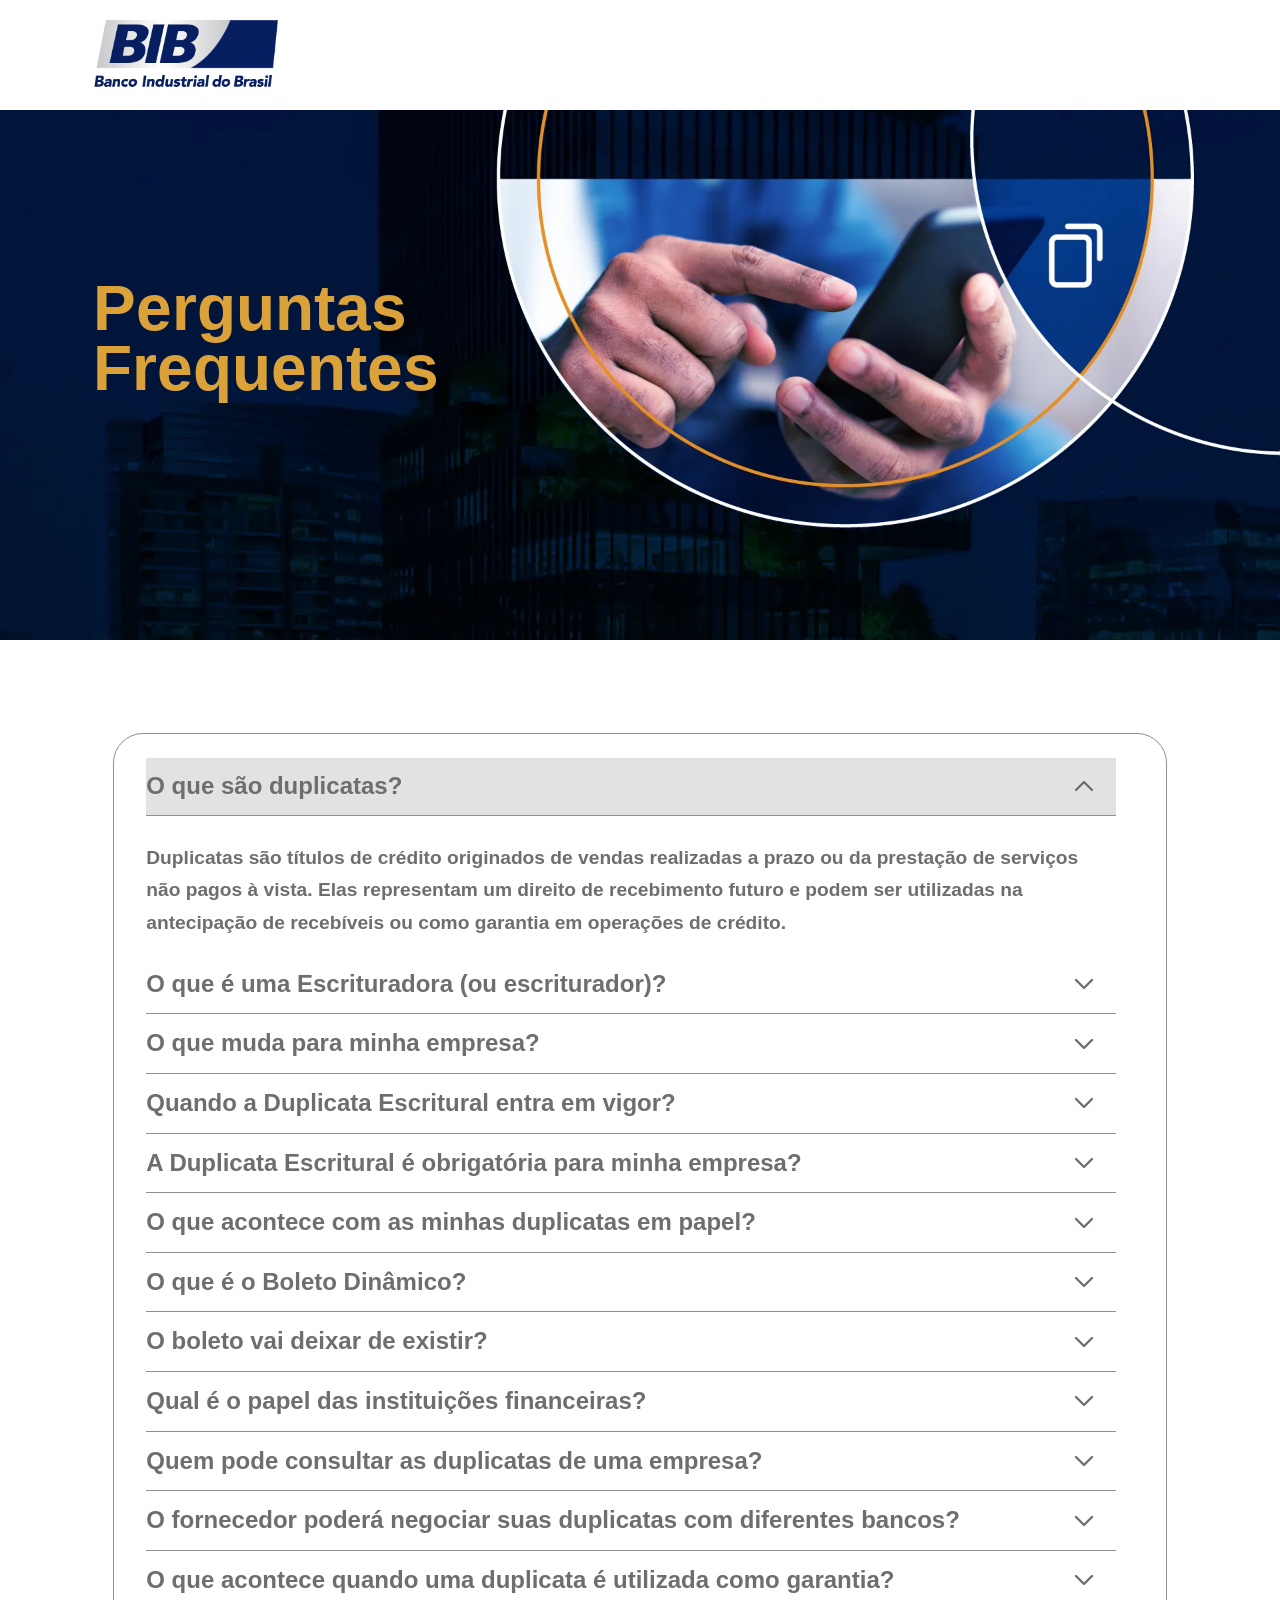
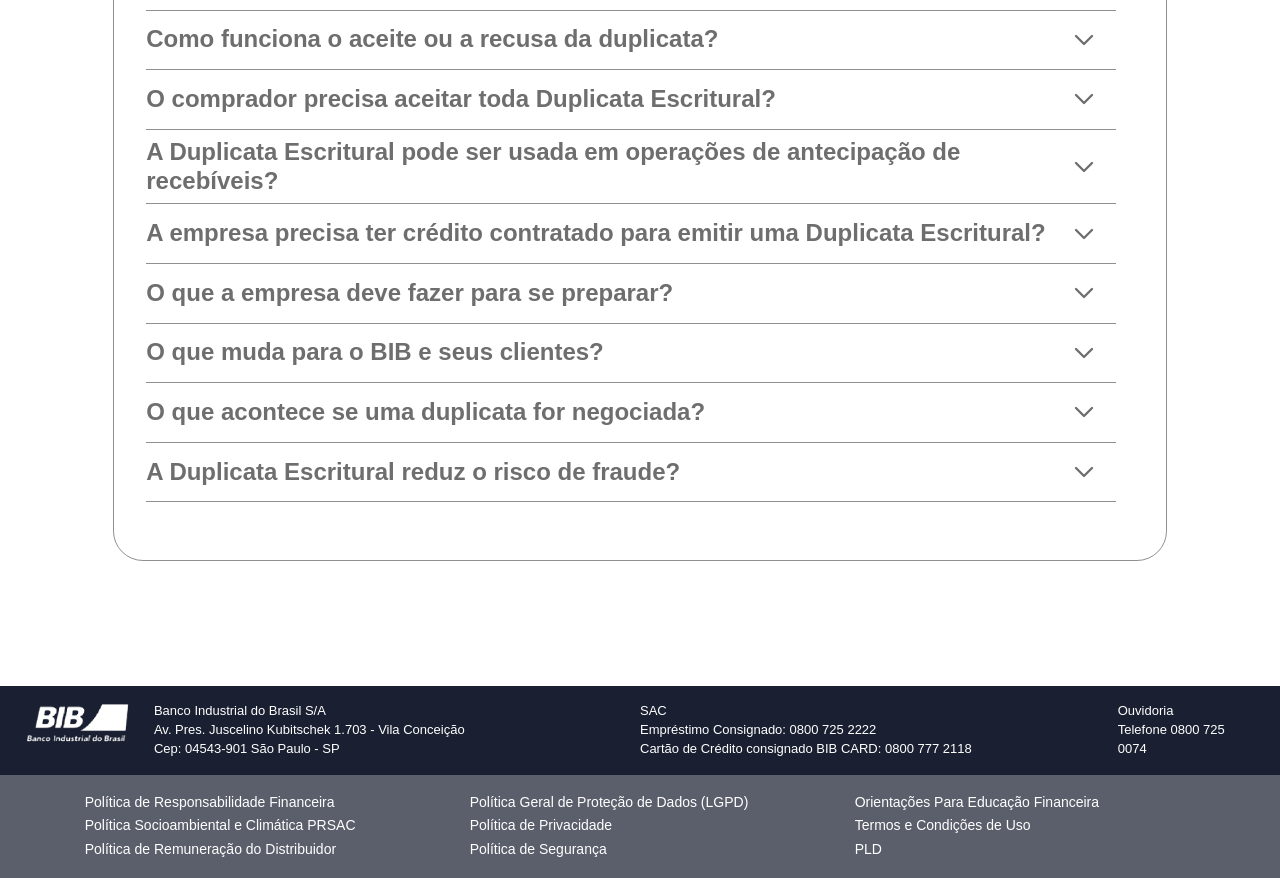
<file: html/faq.html>
<!DOCTYPE html>
<html lang="pt-BR">
<head>
  <meta charset="utf-8">
  <meta name="viewport" content="width=device-width, initial-scale=1">
  <title>Perguntas Frequentes | BIB</title>
  <meta name="description" content="Perguntas frequentes sobre a Duplicata Escritural — Banco Industrial do Brasil.">
  <link rel="stylesheet" href="faq.css">
  <script>document.documentElement.classList.add("js");</script>
</head>
<body>
  <a class="skip-link" href="#conteudo">Ir para o conteúdo</a>

  <div class="page">
    <header class="site-header">
      <div class="container site-header__inner">
        <a class="site-header__brand" href="index.html">
          <img class="site-header__logo" src="img/faq/logo-bib-cor.png" width="300" height="130" alt="BIB — Banco Industrial do Brasil">
        </a>
      </div>
    </header>

    <main class="page__main" id="conteudo">
      <section class="hero" aria-labelledby="faq-titulo">
        <img class="hero__bg" src="img/faq/bg-skyline.webp" width="1950" height="1122" alt="">
        <div class="hero__media" aria-hidden="true">
          <img class="hero__graphic" src="img/faq/hero-graphic.webp" width="1200" height="795" alt="">
        </div>
        <div class="container hero__inner">
          <h1 class="hero__title" id="faq-titulo">Perguntas<br>Frequentes</h1>
        </div>
      </section>

      <section class="faq" aria-label="Lista de perguntas frequentes">
        <div class="container faq__inner">
          <div class="accordion" data-accordion>
            <!-- faq:start -->
            <div class="accordion__item accordion__item--open">
              <h2 class="accordion__heading">
                <button class="accordion__trigger" id="faq-t1" type="button" aria-expanded="true" aria-disabled="true" aria-controls="faq-p1" data-accordion-trigger>
                  <span>O que são duplicatas?</span>
                  <svg class="accordion__icon" viewBox="0 0 30 18" fill="none" aria-hidden="true" focusable="false"><path d="m3 3 12 12L27 3" stroke="currentColor" stroke-width="3.5" stroke-linecap="round" stroke-linejoin="round"/></svg>
                </button>
              </h2>
              <div class="accordion__panel" id="faq-p1" role="region" aria-labelledby="faq-t1">
                <p>Duplicatas são títulos de crédito originados de vendas realizadas a prazo ou da prestação de serviços não pagos à vista. Elas representam um direito de recebimento futuro e podem ser utilizadas na antecipação de recebíveis ou como garantia em operações de crédito.</p>
              </div>
            </div>

            <div class="accordion__item">
              <h2 class="accordion__heading">
                <button class="accordion__trigger" id="faq-t2" type="button" aria-expanded="false" aria-controls="faq-p2" data-accordion-trigger>
                  <span>O que é uma Escrituradora (ou escriturador)?</span>
                  <svg class="accordion__icon" viewBox="0 0 30 18" fill="none" aria-hidden="true" focusable="false"><path d="m3 3 12 12L27 3" stroke="currentColor" stroke-width="3.5" stroke-linecap="round" stroke-linejoin="round"/></svg>
                </button>
              </h2>
              <div class="accordion__panel" id="faq-p2" role="region" aria-labelledby="faq-t2" hidden>
                <p>A Escrituradora é a instituição responsável pelo registro eletrônico das duplicatas, mantendo as informações organizadas e atualizadas sobre titularidade, movimentações e transferências desses créditos — ou seja, ela transforma a nota fiscal a prazo em uma duplicata escritural e cuida do seu ciclo de vida. É a entidade autorizada pelo Banco Central a realizar a escrituração das duplicatas escriturais. O emissor da duplicata (vendedor ou prestador de serviço) precisa contratar uma Escrituradora para escriturar as suas duplicatas — diretamente, ou através do Banco parceiro, ou por meio de terceiros como instituições financeiras.</p>
              </div>
            </div>

            <div class="accordion__item">
              <h2 class="accordion__heading">
                <button class="accordion__trigger" id="faq-t3" type="button" aria-expanded="false" aria-controls="faq-p3" data-accordion-trigger>
                  <span>O que muda para minha empresa?</span>
                  <svg class="accordion__icon" viewBox="0 0 30 18" fill="none" aria-hidden="true" focusable="false"><path d="m3 3 12 12L27 3" stroke="currentColor" stroke-width="3.5" stroke-linecap="round" stroke-linejoin="round"/></svg>
                </button>
              </h2>
              <div class="accordion__panel" id="faq-p3" role="region" aria-labelledby="faq-t3" hidden>
                <p>A principal mudança é que todas as duplicatas utilizadas em operações de crédito (antecipação ou garantia) passarão a ser registradas digitalmente por uma Escrituradora autorizada. O BIB apoiará sua empresa durante esse processo, realizando a intermediação necessária para simplificar a adaptação.</p>
              </div>
            </div>

            <div class="accordion__item">
              <h2 class="accordion__heading">
                <button class="accordion__trigger" id="faq-t4" type="button" aria-expanded="false" aria-controls="faq-p4" data-accordion-trigger>
                  <span>Quando a Duplicata Escritural entra em vigor?</span>
                  <svg class="accordion__icon" viewBox="0 0 30 18" fill="none" aria-hidden="true" focusable="false"><path d="m3 3 12 12L27 3" stroke="currentColor" stroke-width="3.5" stroke-linecap="round" stroke-linejoin="round"/></svg>
                </button>
              </h2>
              <div class="accordion__panel" id="faq-p4" role="region" aria-labelledby="faq-t4" hidden>
                <p>A implementação ocorrerá de forma gradual, conforme o cronograma definido pelos órgãos reguladores.</p>
              </div>
            </div>

            <div class="accordion__item">
              <h2 class="accordion__heading">
                <button class="accordion__trigger" id="faq-t5" type="button" aria-expanded="false" aria-controls="faq-p5" data-accordion-trigger>
                  <span>A Duplicata Escritural é obrigatória para minha empresa?</span>
                  <svg class="accordion__icon" viewBox="0 0 30 18" fill="none" aria-hidden="true" focusable="false"><path d="m3 3 12 12L27 3" stroke="currentColor" stroke-width="3.5" stroke-linecap="round" stroke-linejoin="round"/></svg>
                </button>
              </h2>
              <div class="accordion__panel" id="faq-p5" role="region" aria-labelledby="faq-t5" hidden>
                <p>A obrigatoriedade será implantada por etapas, começando pelas empresas de grande porte e sendo ampliada posteriormente para empresas de médio e pequeno porte. Mesmo antes da obrigatoriedade, sua empresa já poderá participar desse novo ecossistema conforme as regras vigentes.</p>
              </div>
            </div>

            <div class="accordion__item">
              <h2 class="accordion__heading">
                <button class="accordion__trigger" id="faq-t6" type="button" aria-expanded="false" aria-controls="faq-p6" data-accordion-trigger>
                  <span>O que acontece com as minhas duplicatas em papel?</span>
                  <svg class="accordion__icon" viewBox="0 0 30 18" fill="none" aria-hidden="true" focusable="false"><path d="m3 3 12 12L27 3" stroke="currentColor" stroke-width="3.5" stroke-linecap="round" stroke-linejoin="round"/></svg>
                </button>
              </h2>
              <div class="accordion__panel" id="faq-p6" role="region" aria-labelledby="faq-t6" hidden>
                <p>As duplicatas em papel continuam válidas. A mudança ocorre principalmente nas operações de crédito realizadas no mercado financeiro, que passarão a utilizar a duplicata escritural conforme o cronograma regulatório.</p>
              </div>
            </div>

            <div class="accordion__item" data-todo="issue 04 — respostas conflitantes no docx (ver .scratch/duplicata-escritural/issues/04-conflito-boleto-dinamico.md)">
              <h2 class="accordion__heading">
                <button class="accordion__trigger" id="faq-t7" type="button" aria-expanded="false" aria-controls="faq-p7" data-accordion-trigger>
                  <span>O que é o Boleto Dinâmico?</span>
                  <svg class="accordion__icon" viewBox="0 0 30 18" fill="none" aria-hidden="true" focusable="false"><path d="m3 3 12 12L27 3" stroke="currentColor" stroke-width="3.5" stroke-linecap="round" stroke-linejoin="round"/></svg>
                </button>
              </h2>
              <div class="accordion__panel" id="faq-p7" role="region" aria-labelledby="faq-t7" hidden>
                <p>Resposta aguardando definição do cliente (o docx oficial traz duas versões diferentes).</p>
              </div>
            </div>

            <div class="accordion__item">
              <h2 class="accordion__heading">
                <button class="accordion__trigger" id="faq-t8" type="button" aria-expanded="false" aria-controls="faq-p8" data-accordion-trigger>
                  <span>O boleto vai deixar de existir?</span>
                  <svg class="accordion__icon" viewBox="0 0 30 18" fill="none" aria-hidden="true" focusable="false"><path d="m3 3 12 12L27 3" stroke="currentColor" stroke-width="3.5" stroke-linecap="round" stroke-linejoin="round"/></svg>
                </button>
              </h2>
              <div class="accordion__panel" id="faq-p8" role="region" aria-labelledby="faq-t8" hidden>
                <p>Não. A Duplicata Escritural e o boleto têm funções diferentes: a duplicata é o título de crédito que representa a obrigação de pagamento, enquanto o boleto é um instrumento de cobrança e pagamento. A Duplicata Escritural pode estar vinculada a um boleto e, com o Boleto Dinâmico, as informações de pagamento podem acompanhar eventuais alterações na titularidade do crédito.</p>
              </div>
            </div>

            <div class="accordion__item">
              <h2 class="accordion__heading">
                <button class="accordion__trigger" id="faq-t9" type="button" aria-expanded="false" aria-controls="faq-p9" data-accordion-trigger>
                  <span>Qual é o papel das instituições financeiras?</span>
                  <svg class="accordion__icon" viewBox="0 0 30 18" fill="none" aria-hidden="true" focusable="false"><path d="m3 3 12 12L27 3" stroke="currentColor" stroke-width="3.5" stroke-linecap="round" stroke-linejoin="round"/></svg>
                </button>
              </h2>
              <div class="accordion__panel" id="faq-p9" role="region" aria-labelledby="faq-t9" hidden>
                <p>As instituições financeiras podem atuar como intermediárias entre seus clientes e os participantes da infraestrutura de duplicatas escriturais, além de utilizar esses recebíveis em operações de crédito. Para o cliente, isso facilita o acesso aos serviços de escrituração e às soluções financeiras relacionadas aos seus recebíveis.</p>
              </div>
            </div>

            <div class="accordion__item">
              <h2 class="accordion__heading">
                <button class="accordion__trigger" id="faq-t10" type="button" aria-expanded="false" aria-controls="faq-p10" data-accordion-trigger>
                  <span>Quem pode consultar as duplicatas de uma empresa?</span>
                  <svg class="accordion__icon" viewBox="0 0 30 18" fill="none" aria-hidden="true" focusable="false"><path d="m3 3 12 12L27 3" stroke="currentColor" stroke-width="3.5" stroke-linecap="round" stroke-linejoin="round"/></svg>
                </button>
              </h2>
              <div class="accordion__panel" id="faq-p10" role="region" aria-labelledby="faq-t10" hidden>
                <p>O acesso às informações sobre as duplicatas depende de autorização do fornecedor e segue as regras estabelecidas pelo sistema. A digitalização, portanto, não significa que qualquer instituição possa consultar livremente a agenda de recebíveis de uma empresa.</p>
              </div>
            </div>

            <div class="accordion__item">
              <h2 class="accordion__heading">
                <button class="accordion__trigger" id="faq-t11" type="button" aria-expanded="false" aria-controls="faq-p11" data-accordion-trigger>
                  <span>O fornecedor poderá negociar suas duplicatas com diferentes bancos?</span>
                  <svg class="accordion__icon" viewBox="0 0 30 18" fill="none" aria-hidden="true" focusable="false"><path d="m3 3 12 12L27 3" stroke="currentColor" stroke-width="3.5" stroke-linecap="round" stroke-linejoin="round"/></svg>
                </button>
              </h2>
              <div class="accordion__panel" id="faq-p11" role="region" aria-labelledby="faq-t11" hidden>
                <p>Sim. O novo modelo amplia as possibilidades de negociação dos recebíveis: o fornecedor poderá negociar suas duplicatas com diferentes instituições interessadas em oferecer crédito, sem ficar necessariamente limitado ao banco com o qual já possui relacionamento. Isso pode aumentar a concorrência entre financiadores e ampliar as opções de crédito para as empresas.</p>
              </div>
            </div>

            <div class="accordion__item">
              <h2 class="accordion__heading">
                <button class="accordion__trigger" id="faq-t12" type="button" aria-expanded="false" aria-controls="faq-p12" data-accordion-trigger>
                  <span>O que acontece quando uma duplicata é utilizada como garantia?</span>
                  <svg class="accordion__icon" viewBox="0 0 30 18" fill="none" aria-hidden="true" focusable="false"><path d="m3 3 12 12L27 3" stroke="currentColor" stroke-width="3.5" stroke-linecap="round" stroke-linejoin="round"/></svg>
                </button>
              </h2>
              <div class="accordion__panel" id="faq-p12" role="region" aria-labelledby="faq-t12" hidden>
                <p>A operação é registrada eletronicamente, permitindo identificar a titularidade da duplicata e eventuais vínculos com operações de crédito ou garantias. Dessa forma, é possível acompanhar se o recebível está comprometido em uma operação e, após o cumprimento das obrigações, registrar a liberação da garantia.</p>
              </div>
            </div>

            <div class="accordion__item">
              <h2 class="accordion__heading">
                <button class="accordion__trigger" id="faq-t13" type="button" aria-expanded="false" aria-controls="faq-p13" data-accordion-trigger>
                  <span>Como funciona o aceite ou a recusa da duplicata?</span>
                  <svg class="accordion__icon" viewBox="0 0 30 18" fill="none" aria-hidden="true" focusable="false"><path d="m3 3 12 12L27 3" stroke="currentColor" stroke-width="3.5" stroke-linecap="round" stroke-linejoin="round"/></svg>
                </button>
              </h2>
              <div class="accordion__panel" id="faq-p13" role="region" aria-labelledby="faq-t13" hidden>
                <p>O comprador poderá consultar as duplicatas emitidas contra ele e registrar eletronicamente o aceite ou a recusa, quando houver motivo previsto em lei. O aceite representa o reconhecimento da obrigação, enquanto a recusa deve ser fundamentada em uma das hipóteses legalmente previstas, como problemas na entrega, defeitos ou divergências em relação ao contratado. Mesmo sem aceite, existem mecanismos legais para comprovar a entrega ou a prestação do serviço e cobrar o título.</p>
              </div>
            </div>

            <div class="accordion__item">
              <h2 class="accordion__heading">
                <button class="accordion__trigger" id="faq-t14" type="button" aria-expanded="false" aria-controls="faq-p14" data-accordion-trigger>
                  <span>O comprador precisa aceitar toda Duplicata Escritural?</span>
                  <svg class="accordion__icon" viewBox="0 0 30 18" fill="none" aria-hidden="true" focusable="false"><path d="m3 3 12 12L27 3" stroke="currentColor" stroke-width="3.5" stroke-linecap="round" stroke-linejoin="round"/></svg>
                </button>
              </h2>
              <div class="accordion__panel" id="faq-p14" role="region" aria-labelledby="faq-t14" hidden>
                <p>Em regra, o comprador deve realizar o aceite quando a mercadoria tiver sido entregue ou o serviço tiver sido prestado conforme contratado. A recusa é possível apenas quando houver uma justificativa prevista em lei, por isso é importante manter organizados e atualizados os documentos comerciais, fiscais e comprovantes de entrega ou prestação de serviços.</p>
              </div>
            </div>

            <div class="accordion__item">
              <h2 class="accordion__heading">
                <button class="accordion__trigger" id="faq-t15" type="button" aria-expanded="false" aria-controls="faq-p15" data-accordion-trigger>
                  <span>A Duplicata Escritural pode ser usada em operações de antecipação de recebíveis?</span>
                  <svg class="accordion__icon" viewBox="0 0 30 18" fill="none" aria-hidden="true" focusable="false"><path d="m3 3 12 12L27 3" stroke="currentColor" stroke-width="3.5" stroke-linecap="round" stroke-linejoin="round"/></svg>
                </button>
              </h2>
              <div class="accordion__panel" id="faq-p15" role="region" aria-labelledby="faq-t15" hidden>
                <p>Sim. A Duplicata Escritural pode ser utilizada em operações de aquisição, desconto e crédito garantido por duplicatas, conforme as regras aplicáveis. Como as informações sobre titularidade, negociação e garantias ficam registradas eletronicamente, o modelo proporciona maior controle e segurança sobre os recebíveis utilizados nessas operações.</p>
              </div>
            </div>

            <div class="accordion__item">
              <h2 class="accordion__heading">
                <button class="accordion__trigger" id="faq-t16" type="button" aria-expanded="false" aria-controls="faq-p16" data-accordion-trigger>
                  <span>A empresa precisa ter crédito contratado para emitir uma Duplicata Escritural?</span>
                  <svg class="accordion__icon" viewBox="0 0 30 18" fill="none" aria-hidden="true" focusable="false"><path d="m3 3 12 12L27 3" stroke="currentColor" stroke-width="3.5" stroke-linecap="round" stroke-linejoin="round"/></svg>
                </button>
              </h2>
              <div class="accordion__panel" id="faq-p16" role="region" aria-labelledby="faq-t16" hidden>
                <p>Não necessariamente. A Duplicata Escritural é um título de crédito que representa uma venda de mercadorias ou prestação de serviços a prazo, e sua utilização em uma operação de crédito é uma etapa posterior, que depende da decisão da empresa e das condições da operação. A obrigatoriedade da escrituração, por sua vez, segue o cronograma e as situações definidos pela regulamentação.</p>
              </div>
            </div>

            <div class="accordion__item">
              <h2 class="accordion__heading">
                <button class="accordion__trigger" id="faq-t17" type="button" aria-expanded="false" aria-controls="faq-p17" data-accordion-trigger>
                  <span>O que a empresa deve fazer para se preparar?</span>
                  <svg class="accordion__icon" viewBox="0 0 30 18" fill="none" aria-hidden="true" focusable="false"><path d="m3 3 12 12L27 3" stroke="currentColor" stroke-width="3.5" stroke-linecap="round" stroke-linejoin="round"/></svg>
                </button>
              </h2>
              <div class="accordion__panel" id="faq-p17" role="region" aria-labelledby="faq-t17" hidden>
                <p>A adaptação começa pela organização das informações e dos processos relacionados aos recebíveis. É importante:</p>
                <ul>
                <li>Manter os dados cadastrais atualizados.</li>
                <li>Garantir a qualidade das informações das notas fiscais e documentos comerciais.</li>
                <li>Organizar os comprovantes de entrega de mercadorias e prestação de serviços.</li>
                <li>Acompanhar as comunicações dos parceiros financeiros sobre a mudança.</li>
                <li>Avaliar a integração dos sistemas de cobrança, contas a receber e gestão financeira ao novo modelo.</li>
                <li>Conhecer as soluções disponíveis para escrituração e negociação dos recebíveis.</li>
                </ul>
              </div>
            </div>

            <div class="accordion__item">
              <h2 class="accordion__heading">
                <button class="accordion__trigger" id="faq-t18" type="button" aria-expanded="false" aria-controls="faq-p18" data-accordion-trigger>
                  <span>O que muda para o BIB e seus clientes?</span>
                  <svg class="accordion__icon" viewBox="0 0 30 18" fill="none" aria-hidden="true" focusable="false"><path d="m3 3 12 12L27 3" stroke="currentColor" stroke-width="3.5" stroke-linecap="round" stroke-linejoin="round"/></svg>
                </button>
              </h2>
              <div class="accordion__panel" id="faq-p18" role="region" aria-labelledby="faq-t18" hidden>
                <p>A Duplicata Escritural representa uma evolução importante na forma como recebíveis são registrados, acompanhados e utilizados em operações financeiras. Para o BIB, o novo ambiente traz a oportunidade de trabalhar com informações mais estruturadas e rastreáveis, aprimorando a análise e a gestão de operações de crédito relacionadas a recebíveis. Para os clientes, significa maior transparência sobre seus títulos e novas possibilidades de utilização de seus recebíveis no mercado financeiro.</p>
              </div>
            </div>

            <div class="accordion__item">
              <h2 class="accordion__heading">
                <button class="accordion__trigger" id="faq-t19" type="button" aria-expanded="false" aria-controls="faq-p19" data-accordion-trigger>
                  <span>O que acontece se uma duplicata for negociada?</span>
                  <svg class="accordion__icon" viewBox="0 0 30 18" fill="none" aria-hidden="true" focusable="false"><path d="m3 3 12 12L27 3" stroke="currentColor" stroke-width="3.5" stroke-linecap="round" stroke-linejoin="round"/></svg>
                </button>
              </h2>
              <div class="accordion__panel" id="faq-p19" role="region" aria-labelledby="faq-t19" hidden>
                <p>A negociação é registrada eletronicamente e a titularidade do crédito é atualizada nos sistemas correspondentes. O comprador também é informado sobre a transferência, garantindo que o pagamento seja direcionado ao atual titular do recebível e facilitando o acompanhamento de todo o processo.</p>
              </div>
            </div>

            <div class="accordion__item">
              <h2 class="accordion__heading">
                <button class="accordion__trigger" id="faq-t20" type="button" aria-expanded="false" aria-controls="faq-p20" data-accordion-trigger>
                  <span>A Duplicata Escritural reduz o risco de fraude?</span>
                  <svg class="accordion__icon" viewBox="0 0 30 18" fill="none" aria-hidden="true" focusable="false"><path d="m3 3 12 12L27 3" stroke="currentColor" stroke-width="3.5" stroke-linecap="round" stroke-linejoin="round"/></svg>
                </button>
              </h2>
              <div class="accordion__panel" id="faq-p20" role="region" aria-labelledby="faq-t20" hidden>
                <p>A digitalização não elimina todos os riscos de uma operação de crédito, mas amplia o controle sobre os recebíveis. O registro eletrônico permite acompanhar a existência, a titularidade, as negociações e os gravames das duplicatas, contribuindo para reduzir riscos de duplicidade, fraude documental e inconsistências nas informações.</p>
              </div>
            </div>
            <!-- faq:end -->
          </div>
        </div>
      </section>
    </main>

    <footer class="site-footer">
      <div class="site-footer__contact">
        <div class="container site-footer__inner">
        <div class="site-footer__grid">
          <div class="site-footer__brand">
            <img class="site-footer__logo" src="img/faq/logo-bib-branco.png" width="157" height="61" alt="BIB — Banco Industrial do Brasil">
            <address class="site-footer__address">
              Banco Industrial do Brasil S/A<br>
              Av. Pres. Juscelino Kubitschek 1.703 - Vila Conceição<br>
              Cep: 04543-901 São Paulo - SP
            </address>
          </div>
          <div>
            SAC<br>
            Empréstimo Consignado: <a href="tel:08007252222">0800 725 2222</a><br>
            Cartão de Crédito consignado BIB CARD: <a href="tel:08007772118">0800 777 2118</a>
          </div>
          <div>
            Ouvidoria<br>
            Telefone <a href="tel:08007250074">0800 725 0074</a>
          </div>
        </div>
        </div>
      </div>
      <nav class="site-footer__links" aria-label="Políticas e documentos">
        <div class="container site-footer__inner">
        <div class="site-footer__links-list">
          <ul>
            <li><a href="https://www.bib.com.br/bib/politica-responsabilidade-financeira" target="_blank" rel="noopener noreferrer">Política de Responsabilidade Financeira</a></li>
            <li><a href="https://www.bib.com.br/bib/resp-socioambiental" target="_blank" rel="noopener noreferrer">Política Socioambiental e Climática PRSAC</a></li>
            <li><a href="https://www.bib.com.br/bib/politica-remuneracao" target="_blank" rel="noopener noreferrer">Política de Remuneração do Distribuidor</a></li>
          </ul>
          <ul>
            <li><a href="https://www.bib.com.br/bib/politica-lgpd" target="_blank" rel="noopener noreferrer">Política Geral de Proteção de Dados (LGPD)</a></li>
            <li><a href="https://www.bib.com.br/bib/politica-privacidade" target="_blank" rel="noopener noreferrer">Política de Privacidade</a></li>
            <li><a href="https://www.bib.com.br/bib/seguranca" target="_blank" rel="noopener noreferrer">Política de Segurança</a></li>
          </ul>
          <ul>
            <li><a href="https://www.bib.com.br/bib/educacao-financeira" target="_blank" rel="noopener noreferrer">Orientações Para Educação Financeira</a></li>
            <li><a href="https://www.bib.com.br/bib/condicao-uso" target="_blank" rel="noopener noreferrer">Termos e Condições de Uso</a></li>
            <li><a href="https://www.bib.com.br/bib/prevencao-lavagem" target="_blank" rel="noopener noreferrer">PLD</a></li>
          </ul>
        </div>
        </div>
      </nav>
    </footer>
  </div>

  <script src="accordion.js" defer></script>
</body>
</html>
</file>
<file: html/styles.css>
/* BIB Duplicata Escritural - LP slideshow. Medidas em unidades do Figma (1920x1080) via --u. */
:root{
  --gold:#daa239; --navy:#001338; --navy-text:#0b2452; --gray:#6e6e6e; --white:#fff;
  --font-sans:Arial,"Arimo",Helvetica,sans-serif;
  --u:min(calc(100vw / 1920),calc(100svh / 1080)); /* deck: contain */
}
*{box-sizing:border-box}
html,body{margin:0;height:100%;background:var(--navy);font-family:var(--font-sans);-webkit-text-size-adjust:100%}
a:focus-visible,[tabindex]:focus-visible{outline:3px solid var(--gold);outline-offset:3px}
.skip{position:absolute;left:8px;top:-60px;z-index:50;background:var(--gold);color:var(--navy);padding:10px 16px;font-weight:700;text-decoration:none}
.skip:focus{top:8px}
.defs{position:absolute;width:0;height:0}

/* ---------- elementos posicionados (desktop) ---------- */
.stage{position:absolute;left:calc((100% - var(--u)*1920)/2);top:calc((100% - var(--u)*1080)/2);width:calc(var(--u)*1920);height:calc(var(--u)*1080);overflow:hidden;background:#fff}
.e{position:absolute;left:calc(var(--u)*var(--x));top:calc(var(--u)*var(--y));width:calc(var(--u)*var(--w));height:calc(var(--u)*var(--h));margin:0}
.band{overflow:hidden}
.tx{font-size:calc(var(--u)*var(--fs));line-height:var(--lhd,1.2);font-weight:700}
.tx .l{display:block;white-space:pre}
.tx.nw{width:auto;line-height:calc(var(--u)*var(--h))}
.s9 .stx .l{white-space:normal}
.bg{background:url(img/bg-skyline.webp) center/cover no-repeat}
.montage,.ico,.logo{background-repeat:no-repeat;background-size:100% 100%}
.ico,.logo{background-size:contain;background-position:center}
.dot{border-radius:50%}
.btn{display:flex;align-items:center;justify-content:center;text-align:center;text-decoration:none;font-weight:700;white-space:nowrap;font-size:calc(var(--u)*var(--fs));border-radius:32px}
.btn:hover{filter:brightness(1.08)}
.arrow{width:calc(var(--u)*max(var(--w),1));height:calc(var(--u)*max(var(--h),1));overflow:visible;pointer-events:none}
.lane{overflow:visible}
.num{position:absolute;inset:0;border-radius:50%;display:flex;align-items:center;justify-content:center;color:#fff;font-weight:700;font-size:calc(var(--u)*22)}
.step .stx{z-index:1}
.s9 .stx{font-weight:700}
.s9 .lbl{font-weight:700}
.s9 .hdr{z-index:2}

/* ---------- deck horizontal ---------- */
.deck{display:flex;width:100vw;height:100svh;overflow-x:auto;overflow-y:hidden;scroll-snap-type:x mandatory;overscroll-behavior:none;scrollbar-width:none;scroll-behavior:smooth}
.deck::-webkit-scrollbar{display:none}
.deck .slide{flex:0 0 100vw;height:100svh;position:relative;overflow:hidden;scroll-snap-align:start;scroll-snap-stop:always;
  background:linear-gradient(to bottom,var(--navy) calc((100svh - var(--u)*1080)/2 + var(--nb)*var(--u)),#fff 0)}
.deck .s8{background:linear-gradient(to bottom,var(--navy) calc((100svh - var(--u)*1080)/2 + var(--nb)*var(--u)),#fff 0)}
@media (prefers-reduced-motion:reduce){.deck{scroll-behavior:auto}}

@media (min-width:821px){
  /* montagens sangram até a borda direita da tela quando há letterbox lateral */
  .deck .stage{overflow:visible;clip-path:inset(0 -100vw 0 0)}
  /* skyline do header cobre a largura toda da tela (cover), não só os 1920 do stage */
  .deck .slide::before{content:"";position:absolute;left:0;right:0;top:0;height:calc((100svh - var(--u)*1080)/2 + var(--nb)*var(--u));background:url(img/bg-skyline.webp) center/cover no-repeat;z-index:0}
  .deck .s9::before{background-position:center top}
  .deck .stage{z-index:1}
  .deck .stage .bg{display:none}
  .deck .stage{background:transparent}
  .deck .stage [style*="background:#001338"]{background:transparent!important}
}

/* ---------- landing comum (vertical) ---------- */
.completo{--u:calc(100cqw / 1920);container-type:inline-size}
.completo .slide{position:relative;width:100%;height:calc(var(--u)*1080);overflow:hidden}
.completo .stage{left:0;top:0}
.completo .slide.pdf{height:calc(var(--u)*10196)}
.completo .slide.pdf .stage{height:100%}
.pdf .stx .l{white-space:normal}
.pdf .stx{--fs:13.5!important}
.only-deck{display:flex}
.completo .only-deck{display:none}

/* ---------- completo-pdf: versão mobile (fluxo) ---------- */
.pdfm{display:none}
@media (max-width:820px), (pointer:coarse) and (orientation:portrait), (pointer:coarse) and (max-height:500px){
  .pdfd{display:none}
  .pdfm{display:block;background:#fff;color:var(--navy-text)}
  .pdfm .pm{display:flex;flex-direction:column;gap:14px;padding:28px 22px;overflow:hidden}
  .pdfm .pm.navy{background:var(--navy)}
  .pdfm .e{position:static;left:auto;top:auto;width:auto;height:auto}
  .pdfm .tx{font-size:clamp(15px,calc(var(--fs)*.5px),34px);line-height:1.3;margin:0;white-space:normal}
  .pdfm .tx.nw{line-height:1.25;white-space:normal}
  .pdfm .pb{display:block;margin-bottom:.5em}
  .pdfm .pb:last-child{margin-bottom:0}
  .pdfm .btn{align-self:flex-start;padding:12px 18px;font-size:16px;line-height:1.25;white-space:normal;height:auto;width:auto}
  .pdfm .ico,.pdfm .logo{width:56px;height:56px;flex:none;background-repeat:no-repeat;background-size:contain;background-position:left center}
  .pdfm .logo{width:160px;height:60px}
  .pdfm .montage{width:100%;height:auto;background-size:contain;background-repeat:no-repeat;background-position:center;max-height:70vw}
  .pdfm .dot{display:block;width:8px;height:8px;border-radius:50%;margin:6px 0 -8px}
  .pm-j .tx{margin-bottom:6px}
  .pm-l{padding:0;gap:0}
  .pdfm .lane{display:flex;flex-direction:column;gap:12px;padding:18px 22px}
  .pdfm .lane .lbl{font-size:20px}
  .pdfm .step{display:flex;gap:12px;align-items:flex-start}
  .pdfm .num{position:static;inset:auto;flex:none;width:34px;height:34px;font-size:15px}
  .pdfm .stx{font-size:15px}
  .pm-m{background:var(--navy-text);color:#fff;padding:14px 22px}
  .pm-m .note{color:#fff;font-size:15px}
  .pm-n{align-items:center;text-align:center}
  .pm-n .btn{align-self:center}
}
@media (max-width:820px), (pointer:coarse) and (orientation:portrait), (pointer:coarse) and (max-height:500px){
  .pdfm .montage{order:0;background-color:transparent;max-height:62vw}
  .pdfm .tx span[style*="font-size"]{font-size:.85em!important}
}
@media (max-width:820px), (pointer:coarse) and (orientation:portrait), (pointer:coarse) and (max-height:500px){ .pdfm .dot{display:none} }

@media (max-width:820px), (pointer:coarse) and (orientation:portrait), (pointer:coarse) and (max-height:500px){
  .pdfm .pm{padding-inline:max(22px,calc((100% - 760px)/2))}
  .pdfm .pm-l{padding-inline:0}
}

/* setas do slideshow (desktop) */
.deck-nav{position:fixed;right:max(12px,env(safe-area-inset-right));bottom:max(10px,env(safe-area-inset-bottom));z-index:40;display:flex;flex-direction:column;gap:34px}
.deck-nav__btn{width:44px;height:44px;border:0;border-radius:50%;background:#0b2452;color:var(--gold);display:flex;align-items:center;justify-content:center;padding:0;cursor:pointer;box-shadow:0 2px 12px rgba(0,19,56,.35);transition:filter .15s,background .15s,color .15s}
.deck-nav__btn:hover{filter:brightness(1.08)}
.deck-nav__btn:focus-visible{outline:3px solid #fff;outline-offset:2px;box-shadow:0 0 0 6px var(--navy)}
.deck-nav__btn[hidden]{display:none}
.deck-nav__btn--loop{background:var(--gold);color:var(--navy-text)}

/* revisão mobile: ícones/imagens ao lado do texto */
@media (max-width:820px), (pointer:coarse) and (orientation:portrait), (pointer:coarse) and (max-height:500px){
  .pdfm .row{display:flex;gap:14px;align-items:flex-start}
  .pdfm .row>.tx{flex:1;min-width:0}
  .pdfm .row>.ico{width:56px;height:56px;flex:none}
  .pdfm .row.r-img{align-items:center;gap:10px;margin-right:calc(-1*max(22px,(100vw - 760px)/2))}
  .pdfm .row.r-img>.montage{flex:none;width:46%;max-height:none;background-position:right center}
  .pdfm .row.nr{gap:10px}
  .pdfm .row.nr>.tx:first-child{flex:none;width:1.7em}

  .pdfm .lane{display:grid;grid-template-columns:64px 1fr;column-gap:14px;row-gap:12px;align-items:center}
  .pdfm .lane>.ico{grid-column:1;grid-row:1;width:64px;height:64px}
  .pdfm .lane>.lbl{grid-column:2;grid-row:1}
  .pdfm .lane>.step{grid-column:1/-1}
}
@media (max-width:820px), (pointer:coarse) and (orientation:portrait), (pointer:coarse) and (max-height:500px){
  .pm-d .row{align-items:center}
}
@media (max-width:820px), (pointer:coarse) and (orientation:portrait), (pointer:coarse) and (max-height:500px){
  .pdfm .row.r-img>.montage{transform:none;margin-right:calc(-.2*46%)}
  .pdfm .btn,.pm-n .btn{align-self:stretch;width:auto;text-align:center;display:block}
}

/* legendas das setas */
.deck-nav{bottom:max(75px,env(safe-area-inset-bottom))}
.deck-nav__btn{position:relative}
.deck-nav__btn::after{content:attr(data-label);position:absolute;top:100%;left:50%;transform:translateX(-50%);margin-top:10px;font-size:12px;white-space:nowrap;color:var(--navy);font-weight:700;pointer-events:none}
.deck-nav__btn--loop::after{color:var(--gold)}
.deck-nav__btn[data-label="Use a seta ao lado para avançar"]::after{left:auto;right:0;transform:none;width:min(260px,calc(100vw - 32px));font-size:14px;line-height:1.25;text-align:right;white-space:normal}

/* botão azul no slide 4 (teste) */
.s4 .e.btn{background:#0b2452;color:#fff}
</file>
<file: html/faq.css>
/* faq.css — BIB Perguntas Frequentes. Reúne wwwroot/css (camadas) do "lp bib final" em um arquivo só; independente de styles.css. */
@layer reset, tokens, base, layout, components, utilities;

/* ---- fonts.css ---- */
@layer reset {
/* Títulos do design aprovado usam Arial Black. Se não houver Arial Black no sistema (Linux/Android),
   o fallback usa Arial Bold ampliado em ~19% (size-adjust) para ter a mesma largura. */
@font-face {
  font-family: "BIB Display";
  src: local("Arial Black"), local("Arial-Black"), local("ArialBlack");
  font-weight: 900;
  font-display: swap;
}

@font-face {
  font-family: "BIB Display Fallback";
  src: local("Arial Bold"), local("Arial-BoldMT"), local("Arimo Bold"), local("Liberation Sans Bold"), local("Helvetica Bold");
  font-weight: 900;
  size-adjust: 119%;
  font-display: swap;
}

}

/* ---- reset.css ---- */
@layer reset {
*,
*::before,
*::after {
  box-sizing: border-box;
}

* {
  margin: 0;
}

html {
  -webkit-text-size-adjust: 100%;
  text-size-adjust: 100%;
}

img,
picture,
svg {
  display: block;
  max-width: 100%;
  -webkit-user-drag: none;
  user-select: none;
}

button,
input,
select,
textarea {
  font: inherit;
  color: inherit;
}

button {
  background: none;
  border: 0;
  padding: 0;
  cursor: pointer;
  text-align: inherit;
}

ul,
ol {
  list-style: none;
  padding: 0;
}

a {
  color: inherit;
  text-decoration: none;
}

[hidden] {
  display: none;
}

}

/* ---- tokens.css ---- */
@layer tokens {
/*
  Design tokens — BIB Duplicata Escritural
  Fonte: medições do Figma (frames 1920px) + briefing (desktop 1440 / mobile 390, espaçamento em múltiplos de 8px).
  Valores "fluidos" (clamp/vw) reproduzem a proporção do frame de 1920px e encolhem até o mobile (inferido).
*/

:root {
  /* ---- Cores (primitivas) ---- */
  --color-navy-900: #001338;
  --color-navy-800: #0b2452;
  --color-gold-500: #daa239;
  --color-gold-600: #b8872a;
  --color-white: #ffffff;
  --color-gray-100: #f4f5f7;
  --color-gray-200: #e2e2e2;
  --color-gray-400: #909090;
  --color-gray-500: #6e6e6e;
  --color-navy-text: #071f60;   /* texto em fundo branco dos slides (medido no aprovado: 7,31,96) */
  --color-slate-900: #1a2031;
  --color-slate-600: #5b5f6b;

  /* ---- Cores (semânticas) ---- */
  --color-bg: var(--color-white);
  --color-text: var(--color-navy-900);
  --color-text-muted: var(--color-gray-500);
  --color-border: var(--color-gray-400);
  --color-accent: var(--color-gold-500);
  --color-on-dark: var(--color-white);
  --color-focus: var(--color-gold-500);

  /* ---- Tipografia ---- */
  --font-sans: Arial, "Helvetica Neue", Helvetica, sans-serif; /* design aprovado usa Arial; Segoe UI = pendência do cliente */
  --font-display: "BIB Display", "BIB Display Fallback", Arial, sans-serif; /* Arial Black (títulos); fallback = Arial Bold ampliado (fonts.css) */
  --fw-regular: 400;
  --fw-bold: 700;

  --fs-display: max(2rem, calc(var(--u) * 4.19));                     /* título do banner FAQ (Arial Black): 60px @1440 */
  --fs-faq-title: clamp(1.125rem, calc(var(--u) * 1.875), 1.6875rem);  /* pergunta: 27px @1440 */
  --fs-faq-body: clamp(1rem, calc(var(--u) * 1.5), 1.35rem);           /* resposta: ~21.6px @1440 */
  --fs-footer: clamp(0.8125rem, calc(var(--u) * 0.78), 0.9375rem);     /* 13px */
  --fs-footer-links: clamp(0.875rem, calc(var(--u) * 0.84), 1rem);     /* 14px */

  --lh-display: 1.125;
  --lh-faq-title: 1.2;
  --lh-faq-body: 1.7;
  --lh-footer: 1.45;

  /* ---- Espaçamento (múltiplos de 8px) ---- */
  --space-1: 0.5rem;   /*  8 */
  --space-2: 1rem;     /* 16 */
  --space-3: 1.5rem;   /* 24 */
  --space-4: 2rem;     /* 32 */
  --space-5: 2.5rem;   /* 40 */
  --space-6: 3rem;     /* 48 */
  --space-8: 4rem;     /* 64 */
  --space-10: 5rem;    /* 80 */
  --space-12: 6rem;    /* 96 */

  /* ---- Layout: conteúdo limitado a 1440px; fundos full-bleed ----
     --u = 1% da largura do contêiner (cresce com a janela até 1440px e trava).
     As proporções vêm do frame de 1920px do Figma (valores em % do frame × --u). */
  --container-max: 90rem;                         /* 1440px */
  --u: min(1vw, 0.9rem);
  --gutter: clamp(1rem, calc(var(--u) * 6.77), 6.1rem);        /* 130px @1920 → 97px @1440 */
  --card-gutter: clamp(1rem, calc(var(--u) * 8.85), 8rem);     /* 170px @1920 → 127px @1440 */
  --header-h: clamp(4.5rem, calc(var(--u) * 8.59), 7.75rem);   /* 165px @1920 → 124px @1440 */

  /* ---- Forma ---- */
  --radius-card: clamp(1.5rem, calc(var(--u) * 2.34), 2.125rem); /* 45px @1920 → 34px @1440 */
  --border-w: 1.5px;

  /* ---- Elevação / foco ---- */
  --focus-ring: 3px solid var(--color-focus);

  /* ---- Breakpoints (informativos — CSS não aceita var() em @media) ---- */
  --bp-mobile: 390px;    /* frame mobile do briefing */
  --bp-tablet: 768px;    /* inferido: troca de layout (@media min-width: 48em) */
  --bp-desktop: 1440px;  /* frame desktop do briefing (@media min-width: 90em) */

  /* ---- Movimento ---- */
  --duration-fast: 150ms;
  --ease-standard: cubic-bezier(0.2, 0, 0, 1);
}

}

/* ---- base.css ---- */
@layer base {
body {
  font-family: var(--font-sans);
  font-weight: var(--fw-regular);
  color: var(--color-text);
  background: var(--color-bg);
  line-height: 1.5;
  -webkit-font-smoothing: antialiased;
}

:focus-visible {
  outline: var(--focus-ring);
  outline-offset: 3px;
}

@media (prefers-reduced-motion: reduce) {
  *,
  *::before,
  *::after {
    animation-duration: 0.01ms !important;
    transition-duration: 0.01ms !important;
    scroll-behavior: auto !important;
  }
}

}

/* ---- layout.css ---- */
@layer layout {
/* Estrutura da página (shell). Espaços entre blocos vêm dos tokens. */
.page {
  min-height: 100svh;
  display: flex;
  flex-direction: column;
}

.page__main {
  flex: 1 0 auto;
}

.container {
  width: 100%;
  max-width: var(--container-max);
  margin-inline: auto;
}

/* Contêiner do carrossel (Home): sem o teto de 1440px da FAQ — o conteúdo deve ocupar
   a largura da tela de verdade; só um teto de segurança bem acima do frame do Figma (1920px)
   para não esticar ao infinito em monitores ultrawide. */
.slide-container {
  width: 100%;
  max-width: 120rem;
  margin-inline: auto;
}

.faq__inner {
  padding-inline: var(--card-gutter);
}

.faq {
  padding-block: var(--space-6) var(--space-8);
}

@media (min-width: 48em) {
  .faq {
    /* 140px acima e ~188px abaixo do card no frame 1920 */
    padding-block: clamp(var(--space-6), calc(var(--u) * 7.3), 6.6rem) clamp(var(--space-8), calc(var(--u) * 9.8), 8.8rem);
  }
}

}

/* ---- components/site-header.css ---- */
@layer components {
/* SiteHeader — Figma: "Header" (1920×165) */
.site-header {
  background: var(--color-white);
  min-height: var(--header-h);
}

.site-header__inner {
  display: flex;
  align-items: center;
  justify-content: space-between;
  min-height: var(--header-h);
  padding-inline: var(--gutter);
}

.site-header__brand {
  display: block;
  line-height: 0;
}

.site-header__logo {
  width: clamp(7.5rem, calc(var(--u) * 15.6), 14rem); /* 300px @1920 → 225px @1440 */
  height: auto;
}

@media (min-width: 48em) {
  .site-header__inner {
    justify-content: flex-start;
  }
}

}

/* ---- components/hero.css ---- */
@layer components {
/* Hero — Figma: "Banner / hero" (1920×795): skyline + gráfico (foto + anéis) + título editável.
   Mobile (inferido): gráfico em cima, título embaixo. Desktop: composição do Figma. */
.hero {
  position: relative;
  isolation: isolate;
  overflow: hidden;
  background: var(--color-navy-900);
  color: var(--color-gold-500);
  display: flex;
  flex-direction: column;
}

.hero__bg {
  position: absolute;
  inset: 0;
  z-index: -2;
  width: 100%;
  height: 100%;
  object-fit: cover;
  object-position: 35% 40%;
}

.hero__media {
  position: relative;
  height: 62vw;
  overflow: hidden;
}

.hero__graphic {
  position: absolute;
  top: 0;
  left: -8vw;
  width: 120vw;
  max-width: none;
  height: auto;
}

.hero__title {
  padding: var(--space-4) var(--gutter) var(--space-6);
  font-family: var(--font-display);
  font-size: var(--fs-display);
  font-weight: 900;
  line-height: var(--lh-display);
}

@media (min-width: 48em) {
  .hero {
    display: block;
    height: clamp(21rem, calc(var(--u) * 41.4), 37.25rem); /* 795px @1920 → 596px @1440 */
  }

  .hero__media {
    position: absolute;
    inset: 0;
    height: auto;
  }

  .hero__graphic {
    left: auto;
    right: 0;
    width: calc(var(--u) * 62.5); /* 1200px @1920 → 900px @1440; ancora na borda direita da janela */
  }

  .hero__inner {
    position: relative;
    height: 100%;
  }

  .hero__title {
    position: absolute;
    left: 7.3%; /* 140px @1920, relativo ao contêiner */
    top: 43%;
    transform: translateY(-50%);
    padding: 0;
  }
}

}

/* ---- components/button.css ---- */
@layer components {
/* Button — Figma: "Button/CTA Pill Solid" (grande ≈66px, pequeno ≈35px @1920) e "Button/CTA Pill Outline" */
.btn {
  display: inline-flex;
  align-items: center;
  justify-content: center;
  gap: var(--space-1);
  min-height: 3rem;
  padding: var(--space-1) var(--space-3);
  border: 2px solid var(--color-gold-500);
  border-radius: 999px;
  background: var(--color-gold-500);
  color: var(--color-white);
  font-family: var(--font-display);
  font-weight: 900;
  font-size: 0.9rem;
  line-height: 1.15;
  text-align: center;
  transition: background-color var(--duration-fast) var(--ease-standard), color var(--duration-fast) var(--ease-standard);
}

.btn:hover {
  background: var(--color-gold-600);
  border-color: var(--color-gold-600);
}

.btn--outline {
  background: transparent;
  color: var(--color-gold-500);
}

.btn--outline:hover {
  background: var(--color-gold-500);
  color: var(--color-white);
}

@media (min-width: 48em) {
  .btn--lg {
    min-height: calc(var(--u) * 3.4375);
    padding-inline: calc(var(--u) * 2.6562);
    font-size: max(1.0125rem, calc(var(--u) * 1.8229));
  }

  .btn--sm {
    min-height: calc(var(--u) * 1.8229);
    min-width: calc(var(--u) * 19.8958);
    padding: 0 calc(var(--u) * 1.2500);
    font-size: max(0.7313rem, calc(var(--u) * 1.2344));
  }
}

}

/* ---- components/accordion.css ---- */
@layer components {
/* Accordion (FAQ) — Figma: "FAQ/Accordion" (variantes Aberto=1..4) e "FAQ/Item" (State=Aberto|Fechado).
   Regra de produto: um item aberto por vez; o primeiro abre por padrão e sempre há um aberto. */
.accordion {
  border: var(--border-w) solid var(--color-border);
  border-radius: var(--radius-card);
  padding: clamp(1rem, calc(var(--u) * 1.82), 1.6rem) clamp(1rem, calc(var(--u) * 3.9), 3.5rem) clamp(2rem, calc(var(--u) * 4.48), 4rem) clamp(1rem, calc(var(--u) * 2.5), 2.25rem);
}

.accordion__item {
  border-bottom: var(--border-w) solid var(--color-border);
}

.accordion__item--open {
  border-bottom: 0;
}

.accordion__heading {
  font-size: inherit;
  font-weight: inherit;
}

.accordion__trigger {
  display: flex;
  align-items: center;
  justify-content: space-between;
  gap: var(--space-2);
  width: 100%;
  min-height: clamp(3.5rem, calc(var(--u) * 4.58), 4.125rem); /* 88px @1920 → 66px @1440 */
  padding-block: var(--space-1);
  padding-inline-end: clamp(0.5rem, calc(var(--u) * 1.67), 1.5rem);
  font-size: var(--fs-faq-title);
  font-weight: var(--fw-bold);
  line-height: var(--lh-faq-title);
  color: var(--color-text-muted);
}

.accordion__trigger[aria-expanded="true"] {
  background: var(--color-gray-200);
  border-bottom: var(--border-w) solid var(--color-border);
  cursor: default;
}

.accordion__icon {
  flex: none;
  width: clamp(1.25rem, calc(var(--u) * 1.56), 1.4rem);
  height: auto;
  transition: transform var(--duration-fast) var(--ease-standard);
}

.accordion__trigger[aria-expanded="true"] .accordion__icon {
  transform: rotate(180deg);
}

.accordion__panel {
  padding-block: clamp(1rem, calc(var(--u) * 1.98), 1.8rem) clamp(0.75rem, calc(var(--u) * 1.2), 1.1rem);
  font-size: var(--fs-faq-body);
  font-weight: var(--fw-bold);
  line-height: var(--lh-faq-body);
  color: var(--color-text-muted);
}

/* Sem JavaScript: todas as respostas ficam visíveis (progressive enhancement). */
html:not(.js) .accordion__panel[hidden] {
  display: block;
}

.accordion__panel > * + * {
  margin-top: var(--space-2);
}

.accordion__panel ul {
  list-style: disc;
  padding-inline-start: var(--space-4);
}

.accordion__panel li + li {
  margin-top: var(--space-1);
}

.accordion__panel a {
  text-decoration: underline;
}

html[data-env="development"] .accordion__item[data-todo] {
  outline-offset: -2px;
}

}

/* ---- components/site-footer.css ---- */
@layer components {
/* SiteFooter — Figma: faixa escura (contato) + faixa cinza (políticas). Fundos full-bleed, conteúdo no contêiner. */
.site-footer {
  color: var(--color-on-dark);
}

.site-footer__contact {
  background: var(--color-slate-900);
  padding-block: var(--space-3);
  font-size: var(--fs-footer);
  line-height: var(--lh-footer);
}

.site-footer__inner {
  padding-inline: var(--space-2);
}

.site-footer__grid {
  display: grid;
  gap: var(--space-3);
}

.site-footer__brand {
  display: flex;
  align-items: flex-start;
  gap: var(--space-3);
}

.site-footer__logo {
  flex: none;
  width: clamp(6rem, calc(var(--u) * 8.2), 7.4rem); /* 157px @1920 → 118px @1440 */
  height: auto;
}

.site-footer__address {
  font-style: normal;
}

.site-footer__links {
  background: var(--color-slate-600);
  padding-block: var(--space-3);
  font-size: var(--fs-footer-links);
  line-height: 1.7;
}

.site-footer__links-list {
  display: grid;
  gap: 0;
}

.site-footer a:hover,
.site-footer a:focus-visible {
  text-decoration: underline;
}

@media (min-width: 64em) {
  .site-footer__contact {
    padding-block: var(--space-2);
  }

  .site-footer__contact .site-footer__inner {
    padding-inline: calc(var(--u) * 1.95);
  }

  .site-footer__grid {
    grid-template-columns: 4.48fr 3.48fr 1fr;
    align-items: start;
    column-gap: 0;
  }

  .site-footer__links {
    padding-block: clamp(1rem, calc(var(--u) * 1.25), 1.15rem);
  }

  .site-footer__links .site-footer__inner {
    padding-inline: calc(var(--u) * 6.62) calc(var(--u) * 3.15);
  }

  .site-footer__links-list {
    grid-template-columns: repeat(3, 1fr);
  }
}

}

/* ---- utilities.css ---- */
@layer utilities {
.visually-hidden {
  position: absolute !important;
  width: 1px;
  height: 1px;
  margin: -1px;
  padding: 0;
  overflow: hidden;
  clip: rect(0 0 0 0);
  white-space: nowrap;
  border: 0;
}

.skip-link {
  position: absolute;
  left: var(--space-2);
  top: -4rem;
  z-index: 100;
  padding: var(--space-1) var(--space-2);
  background: var(--color-navy-900);
  color: var(--color-white);
  font-weight: var(--fw-bold);
}

.skip-link:focus {
  top: var(--space-1);
}

/* Marcador de pendências (links sem destino): só aparece em ambiente de desenvolvimento. */
html[data-env="development"] [data-todo] {
  outline: 2px dashed #e53935;
  outline-offset: 2px;
}

}
</file>
